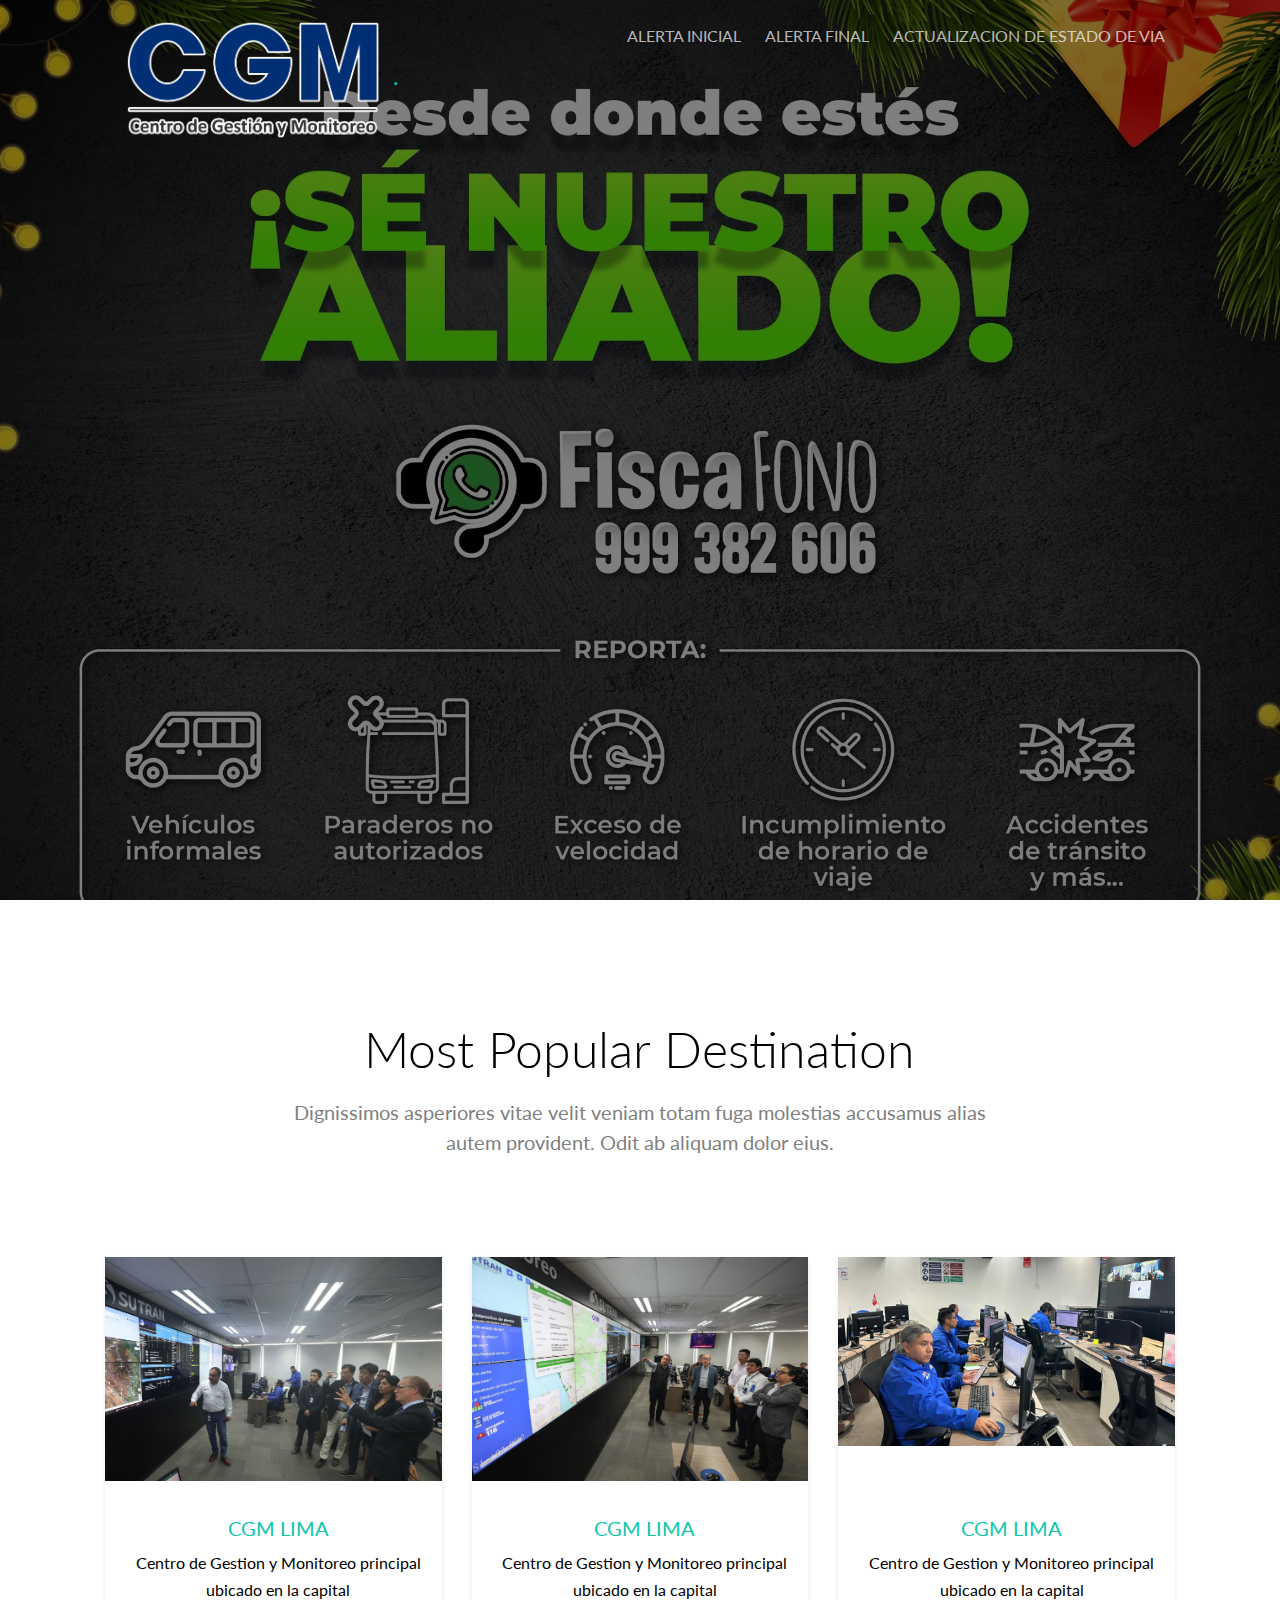
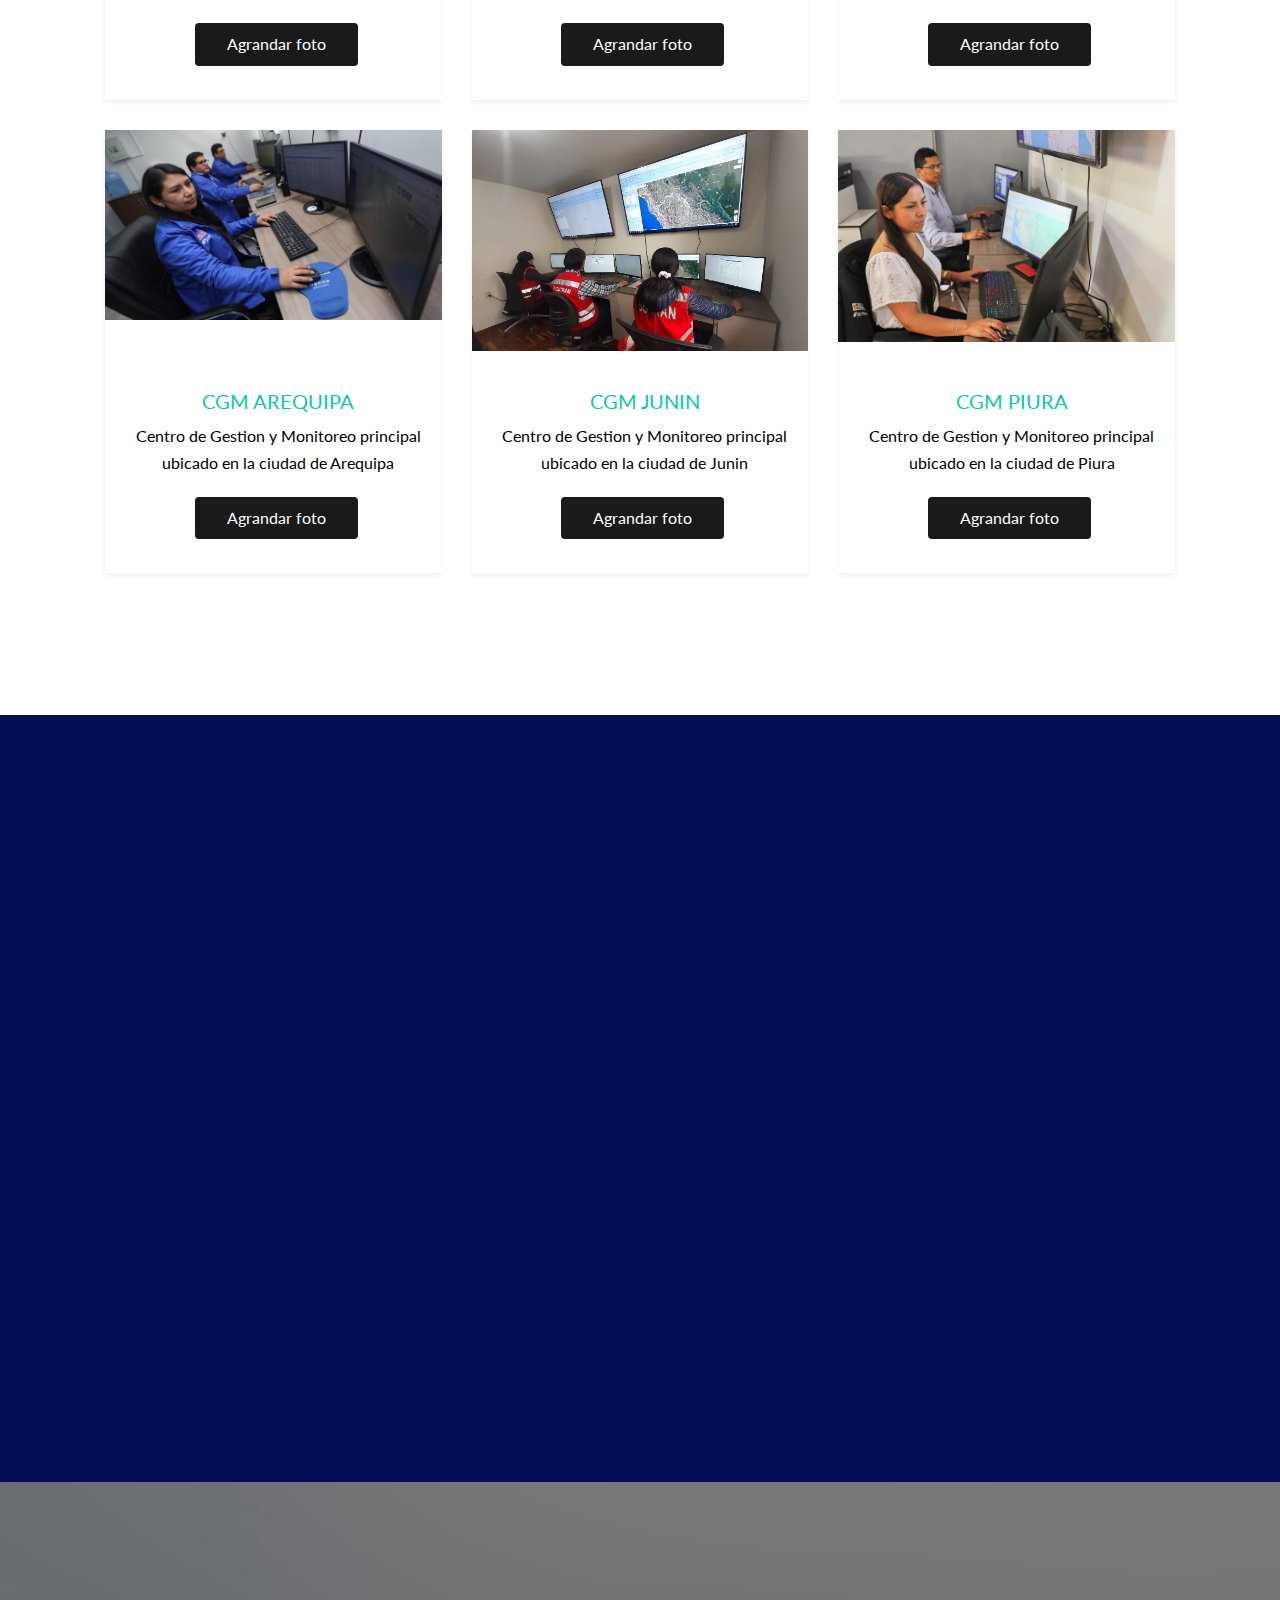
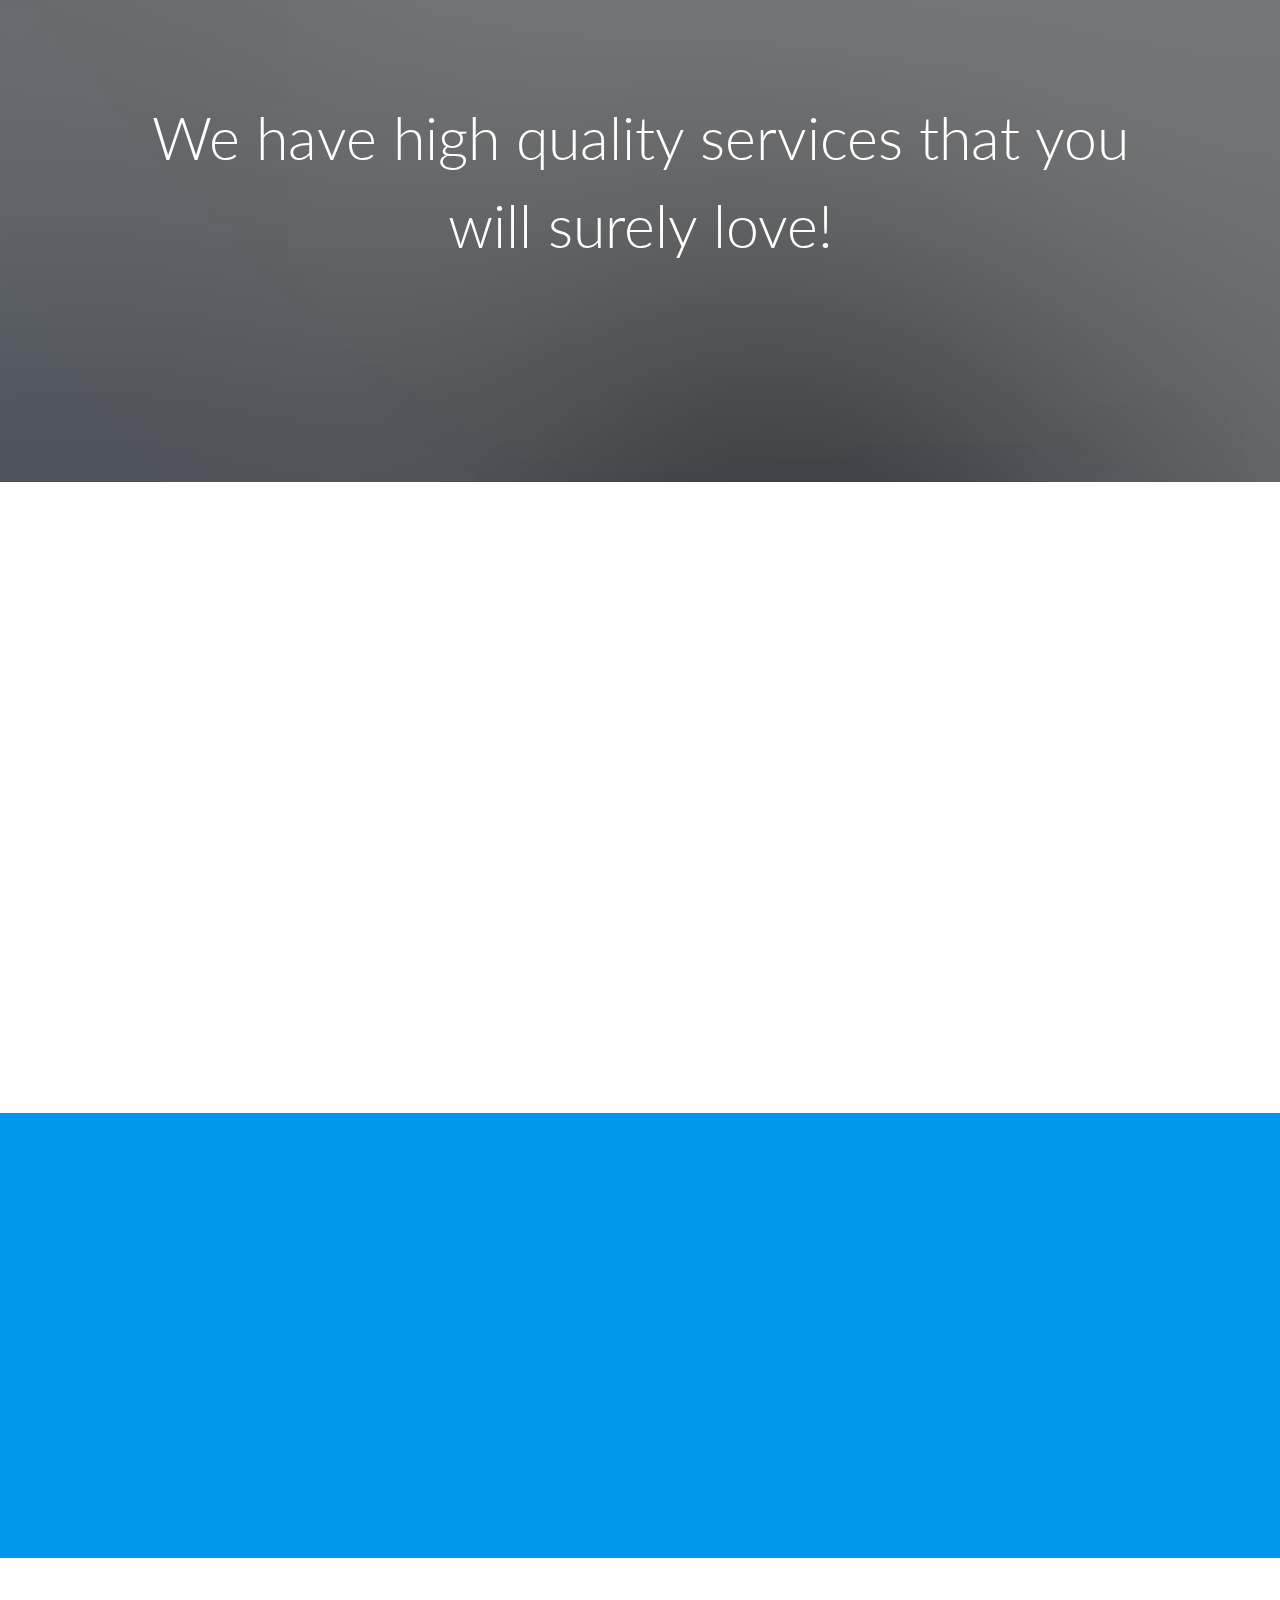
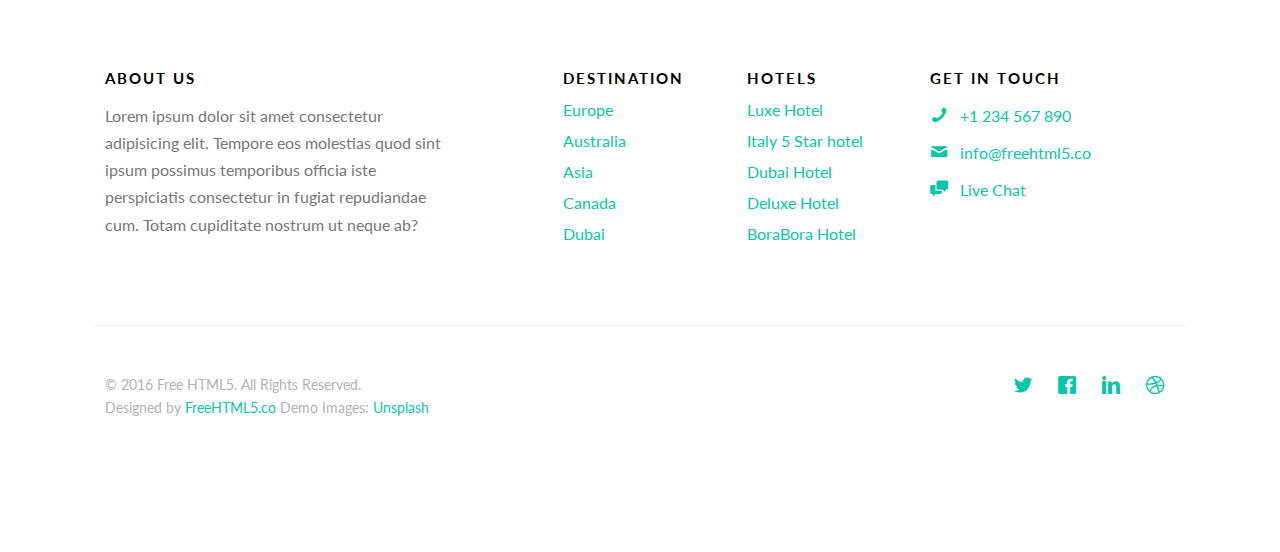
<file: index.html>
<!DOCTYPE HTML>
<!--
	Traveler by freehtml5.co
	Twitter: http://twitter.com/fh5co
	URL: http://freehtml5.co
-->
<html>
	<head>
	<meta charset="utf-8">
	<meta http-equiv="X-UA-Compatible" content="IE=edge">
	<title>CGM &mdash; Centro de Gestion y Monitoreo</title>
	<meta name="viewport" content="width=device-width, initial-scale=1">
	<meta name="description" content="Free HTML5 Website Template by FreeHTML5.co" />
	<meta name="keywords" content="free website templates, free html5, free template, free bootstrap, free website template, html5, css3, mobile first, responsive" />
	<meta name="author" content="FreeHTML5.co" />

  	<!-- Facebook and Twitter integration -->
	<meta property="og:title" content=""/>
	<meta property="og:image" content=""/>
	<meta property="og:url" content=""/>
	<meta property="og:site_name" content=""/>
	<meta property="og:description" content=""/>
	<meta name="twitter:title" content="" />
	<meta name="twitter:image" content="" />
	<meta name="twitter:url" content="" />
	<meta name="twitter:card" content="" />

	<link href="https://fonts.googleapis.com/css?family=Lato:300,400,700" rel="stylesheet">
	
	<!-- Animate.css -->
	<link rel="stylesheet" href="css/animate.css">
	<!-- Icomoon Icon Fonts-->
	<link rel="stylesheet" href="css/icomoon.css">
	<!-- Themify Icons-->
	<link rel="stylesheet" href="css/themify-icons.css">
	<!-- Bootstrap  -->
	<link rel="stylesheet" href="css/bootstrap.css">

	<!-- Magnific Popup -->
	<link rel="stylesheet" href="css/magnific-popup.css">

	<!-- Magnific Popup -->
	<link rel="stylesheet" href="css/bootstrap-datepicker.min.css">

	<!-- Owl Carousel  -->
	<link rel="stylesheet" href="css/owl.carousel.min.css">
	<link rel="stylesheet" href="css/owl.theme.default.min.css">

	<!-- Theme style  -->
	<link rel="stylesheet" href="css/style.css">

	<!-- Modernizr JS -->
	<script src="js/modernizr-2.6.2.min.js"></script>
	<!-- FOR IE9 below -->
	<!--[if lt IE 9]>
	<script src="js/respond.min.js"></script>
	<![endif]-->

	</head>
	<body>
		
	<div class="gtco-loader"></div>
	
	<div id="page">

	
	<!-- <div class="page-inner"> -->
	<nav class="gtco-nav" role="navigation">
		<div class="gtco-container">
			
			<div class="row">
				<div class="col-sm-4 col-xs-12">
					<div id="gtco-logo"><a href="index.html"><img src="images/CGM.svg" width:"120px" height="120px"><em>.</em></a></div>
				</div>
				<div class="col-xs-8 text-right menu-1">
					<ul>
						<li><a href="alertainicial.html">ALERTA INICIAL</a></li>
						<li><a href="alertafinal.html">ALERTA FINAL</a></li>
						<li><a href="alertadevias.html">ACTUALIZACION DE ESTADO DE VIA</a></li>
					</ul>	
				</div>
			</div>
			
		</div>
	</nav>
	
	<header id="gtco-header" class="gtco-cover gtco-cover-md" role="banner" style="background-image: url(images/icgm6.jpg)">
		<div class="overlay"></div>
		<div class="gtco-container">
			<div class="row">
				<div class="col-md-12 col-md-offset-0 text-left">
					

					<div class="row row-mt-15em">
						<div class="col-md-7 mt-text animate-box" data-animate-effect="fadeInUp">
							<h1>Necesitas una ayuda con los formatos?</h1>	
						</div>
					</div>
				</div>
			</div>
		</div>
	</header>
	
	<div class="gtco-section">
		<div class="gtco-container">
			<div class="row">
				<div class="col-md-8 col-md-offset-2 text-center gtco-heading">
					<h2>Most Popular Destination</h2>
					<p>Dignissimos asperiores vitae velit veniam totam fuga molestias accusamus alias autem provident. Odit ab aliquam dolor eius.</p>
				</div>
			</div>
			<div class="row">

				<div class="col-lg-4 col-md-4 col-sm-6">
					<a href="images/cgm1.jpg" class="fh5co-card-item image-popup">
						<figure>
							<div class="overlay"><i class="ti-plus"></i></div>
							<img src="images/cgm1.jpg" alt="Image" class="img-responsive">
						</figure>
						<div class="fh5co-text">
							<h2>CGM LIMA</h2>
							<p>Centro de Gestion y Monitoreo principal ubicado en la capital</p>
							<p><span class="btn btn-primary">Agrandar foto</span></p>
						</div>
					</a>
				</div>
				<div class="col-lg-4 col-md-4 col-sm-6">
					<a href="images/cgm2.jpg" class="fh5co-card-item image-popup">
						<figure>
							<div class="overlay"><i class="ti-plus"></i></div>
							<img src="images/cgm2.jpg" alt="Image" class="img-responsive">
						</figure>
						<div class="fh5co-text">
							<h2>CGM LIMA</h2>
							<p>Centro de Gestion y Monitoreo principal ubicado en la capital</p>
							<p><span class="btn btn-primary">Agrandar foto</span></p>
						</div>
					</a>
				</div>
				<div class="col-lg-4 col-md-4 col-sm-6">
					<a href="images/cgm3.jpg" class="fh5co-card-item image-popup">
						<figure>
							<div class="overlay"><i class="ti-plus"></i></div>
							<img src="images/cgm3.jpg" alt="Image" class="img-responsive">
						</figure>
						<div class="fh5co-text">
							<h2>CGM LIMA</h2>
							<p>Centro de Gestion y Monitoreo principal ubicado en la capital</p>
							<p><span class="btn btn-primary">Agrandar foto</span></p>
						</div>
					</a>
				</div>


				<div class="col-lg-4 col-md-4 col-sm-6">
					<a href="images/cgmaqp.jpg" class="fh5co-card-item image-popup">
						<figure>
							<div class="overlay"><i class="ti-plus"></i></div>
							<img src="images/cgmaqp.jpg" alt="Image" class="img-responsive">
						</figure>
						<div class="fh5co-text">
							<h2>CGM AREQUIPA</h2>
							<p>Centro de Gestion y Monitoreo principal ubicado en la ciudad de Arequipa</p>
							<p><span class="btn btn-primary">Agrandar foto</span></p>
						</div>
					</a>
				</div>

				<div class="col-lg-4 col-md-4 col-sm-6">
					<a href="images/cgmjunin.jfif" class="fh5co-card-item image-popup">
						<figure>
							<div class="overlay"><i class="ti-plus"></i></div>
							<img src="images/cgmjunin.jfif" alt="Image" class="img-responsive">
						</figure>
						<div class="fh5co-text">
							<h2>CGM JUNIN</h2>
							<p>Centro de Gestion y Monitoreo principal ubicado en la ciudad de Junin</p>
							<p><span class="btn btn-primary">Agrandar foto</span></p>
						</div>
					</a>
				</div>

				<div class="col-lg-4 col-md-4 col-sm-6">
					<a href="images/cgmpiura.jpeg" class="fh5co-card-item image-popup">
						<figure>
							<div class="overlay"><i class="ti-plus"></i></div>
							<img src="images/cgmpiura.jpeg" alt="Image" class="img-responsive">
						</figure>
						<div class="fh5co-text">
							<h2>CGM PIURA</h2>
							<p>Centro de Gestion y Monitoreo principal ubicado en la ciudad de Piura</p>
							<p><span class="btn btn-primary">Agrandar foto</span></p>
						</div>
					</a>
				</div>

			</div>
		</div>
	</div>
	
	<div id="gtco-features">
		<div class="gtco-container">
			<div class="row">
				<div class="col-md-8 col-md-offset-2 text-center gtco-heading animate-box">
					<h2>SOBRE LA WEB</h2>
					<p>A continuacion te presentamos lo que encontraras en esta WEB</p>
				</div>
			</div>
			<div class="row">
				<div class="col-md-4 col-sm-6">
					<div class="feature-center animate-box" data-animate-effect="fadeIn">
						<span class="icon">
							<i>1</i>
						</span>
						<h3>Formatos</h3>
						<p>Aqui encontraras una forma mas sencilla de hacer tus alertas y reportes.</p>
					</div>
				</div>
				<div class="col-md-4 col-sm-6">
					<div class="feature-center animate-box" data-animate-effect="fadeIn">
						<span class="icon">
							<i>2</i>
						</span>
						<h3>Enlaces de interes</h3>
						<p>Aqui tendras una lista importante de enlaces que te ayudaran a desempeñar mejor tus actividades.</p>
					</div>
				</div>
				<div class="col-md-4 col-sm-6">
					<div class="feature-center animate-box" data-animate-effect="fadeIn">
						<span class="icon">
							<i>3</i>
						</span>
						<h3>Informacion</h3>
						<p>Podras encontrar mas informacion sobre nuestras actividades.</p>
					</div>
				</div>
				

			</div>
		</div>
	</div>


	<div class="gtco-cover gtco-cover-sm" style="background-image: url(images/img_bg_1.jpg)"  data-stellar-background-ratio="0.5">
		<div class="overlay"></div>
		<div class="gtco-container text-center">
			<div class="display-t">
				<div class="display-tc">
					<h1>We have high quality services that you will surely love!</h1>
				</div>	
			</div>
		</div>
	</div>

	<div id="gtco-counter" class="gtco-section">
		<div class="gtco-container">

			<div class="row">
				<div class="col-md-8 col-md-offset-2 text-center gtco-heading animate-box">
					<h2>Our Success</h2>
					<p>Dignissimos asperiores vitae velit veniam totam fuga molestias accusamus alias autem provident. Odit ab aliquam dolor eius.</p>
				</div>
			</div>

			<div class="row">
				
				<div class="col-md-3 col-sm-6 animate-box" data-animate-effect="fadeInUp">
					<div class="feature-center">
						<span class="counter js-counter" data-from="0" data-to="196" data-speed="5000" data-refresh-interval="50">1</span>
						<span class="counter-label">Destination</span>

					</div>
				</div>
				<div class="col-md-3 col-sm-6 animate-box" data-animate-effect="fadeInUp">
					<div class="feature-center">
						<span class="counter js-counter" data-from="0" data-to="97" data-speed="5000" data-refresh-interval="50">1</span>
						<span class="counter-label">Hotels</span>
					</div>
				</div>
				<div class="col-md-3 col-sm-6 animate-box" data-animate-effect="fadeInUp">
					<div class="feature-center">
						<span class="counter js-counter" data-from="0" data-to="12402" data-speed="5000" data-refresh-interval="50">1</span>
						<span class="counter-label">Travelers</span>
					</div>
				</div>
				<div class="col-md-3 col-sm-6 animate-box" data-animate-effect="fadeInUp">
					<div class="feature-center">
						<span class="counter js-counter" data-from="0" data-to="12202" data-speed="5000" data-refresh-interval="50">1</span>
						<span class="counter-label">Happy Customer</span>

					</div>
				</div>
					
			</div>
		</div>
	</div>

	

	<div id="gtco-subscribe">
		<div class="gtco-container">
			<div class="row animate-box">
				<div class="col-md-8 col-md-offset-2 text-center gtco-heading">
					<h2>Subscribe</h2>
					<p>Be the first to know about the new templates.</p>
				</div>
			</div>
			<div class="row animate-box">
				<div class="col-md-8 col-md-offset-2">
					<form class="form-inline">
						<div class="col-md-6 col-sm-6">
							<div class="form-group">
								<label for="email" class="sr-only">Email</label>
								<input type="email" class="form-control" id="email" placeholder="Your Email">
							</div>
						</div>
						<div class="col-md-6 col-sm-6">
							<button type="submit" class="btn btn-default btn-block">Subscribe</button>
						</div>
					</form>
				</div>
			</div>
		</div>
	</div>

	<footer id="gtco-footer" role="contentinfo">
		<div class="gtco-container">
			<div class="row row-p	b-md">

				<div class="col-md-4">
					<div class="gtco-widget">
						<h3>About Us</h3>
						<p>Lorem ipsum dolor sit amet consectetur adipisicing elit. Tempore eos molestias quod sint ipsum possimus temporibus officia iste perspiciatis consectetur in fugiat repudiandae cum. Totam cupiditate nostrum ut neque ab?</p>
					</div>
				</div>

				<div class="col-md-2 col-md-push-1">
					<div class="gtco-widget">
						<h3>Destination</h3>
						<ul class="gtco-footer-links">
							<li><a href="#">Europe</a></li>
							<li><a href="#">Australia</a></li>
							<li><a href="#">Asia</a></li>
							<li><a href="#">Canada</a></li>
							<li><a href="#">Dubai</a></li>
						</ul>
					</div>
				</div>

				<div class="col-md-2 col-md-push-1">
					<div class="gtco-widget">
						<h3>Hotels</h3>
						<ul class="gtco-footer-links">
							<li><a href="#">Luxe Hotel</a></li>
							<li><a href="#">Italy 5 Star hotel</a></li>
							<li><a href="#">Dubai Hotel</a></li>
							<li><a href="#">Deluxe Hotel</a></li>
							<li><a href="#">BoraBora Hotel</a></li>
						</ul>
					</div>
				</div>

				<div class="col-md-3 col-md-push-1">
					<div class="gtco-widget">
						<h3>Get In Touch</h3>
						<ul class="gtco-quick-contact">
							<li><a href="#"><i class="icon-phone"></i> +1 234 567 890</a></li>
							<li><a href="#"><i class="icon-mail2"></i> info@freehtml5.co</a></li>
							<li><a href="#"><i class="icon-chat"></i> Live Chat</a></li>
						</ul>
					</div>
				</div>

			</div>

			<div class="row copyright">
				<div class="col-md-12">
					<p class="pull-left">
						<small class="block">&copy; 2016 Free HTML5. All Rights Reserved.</small> 
						<small class="block">Designed by <a href="https://freehtml5.co/" target="_blank">FreeHTML5.co</a> Demo Images: <a href="http://unsplash.com/" target="_blank">Unsplash</a></small>
					</p>
					<p class="pull-right">
						<ul class="gtco-social-icons pull-right">
							<li><a href="#"><i class="icon-twitter"></i></a></li>
							<li><a href="#"><i class="icon-facebook"></i></a></li>
							<li><a href="#"><i class="icon-linkedin"></i></a></li>
							<li><a href="#"><i class="icon-dribbble"></i></a></li>
						</ul>
					</p>
				</div>
			</div>

		</div>
	</footer>
	<!-- </div> -->

	</div>

	<div class="gototop js-top">
		<a href="#" class="js-gotop"><i class="icon-arrow-up"></i></a>
	</div>
	
	<!-- jQuery -->
	<script src="js/jquery.min.js"></script>
	<!-- jQuery Easing -->
	<script src="js/jquery.easing.1.3.js"></script>
	<!-- Bootstrap -->
	<script src="js/bootstrap.min.js"></script>
	<!-- Waypoints -->
	<script src="js/jquery.waypoints.min.js"></script>
	<!-- Carousel -->
	<script src="js/owl.carousel.min.js"></script>
	<!-- countTo -->
	<script src="js/jquery.countTo.js"></script>

	<!-- Stellar Parallax -->
	<script src="js/jquery.stellar.min.js"></script>

	<!-- Magnific Popup -->
	<script src="js/jquery.magnific-popup.min.js"></script>
	<script src="js/magnific-popup-options.js"></script>
	
	<!-- Datepicker -->
	<script src="js/bootstrap-datepicker.min.js"></script>
	

	<!-- Main -->
	<script src="js/main.js"></script>

	</body>
</html>
</file>
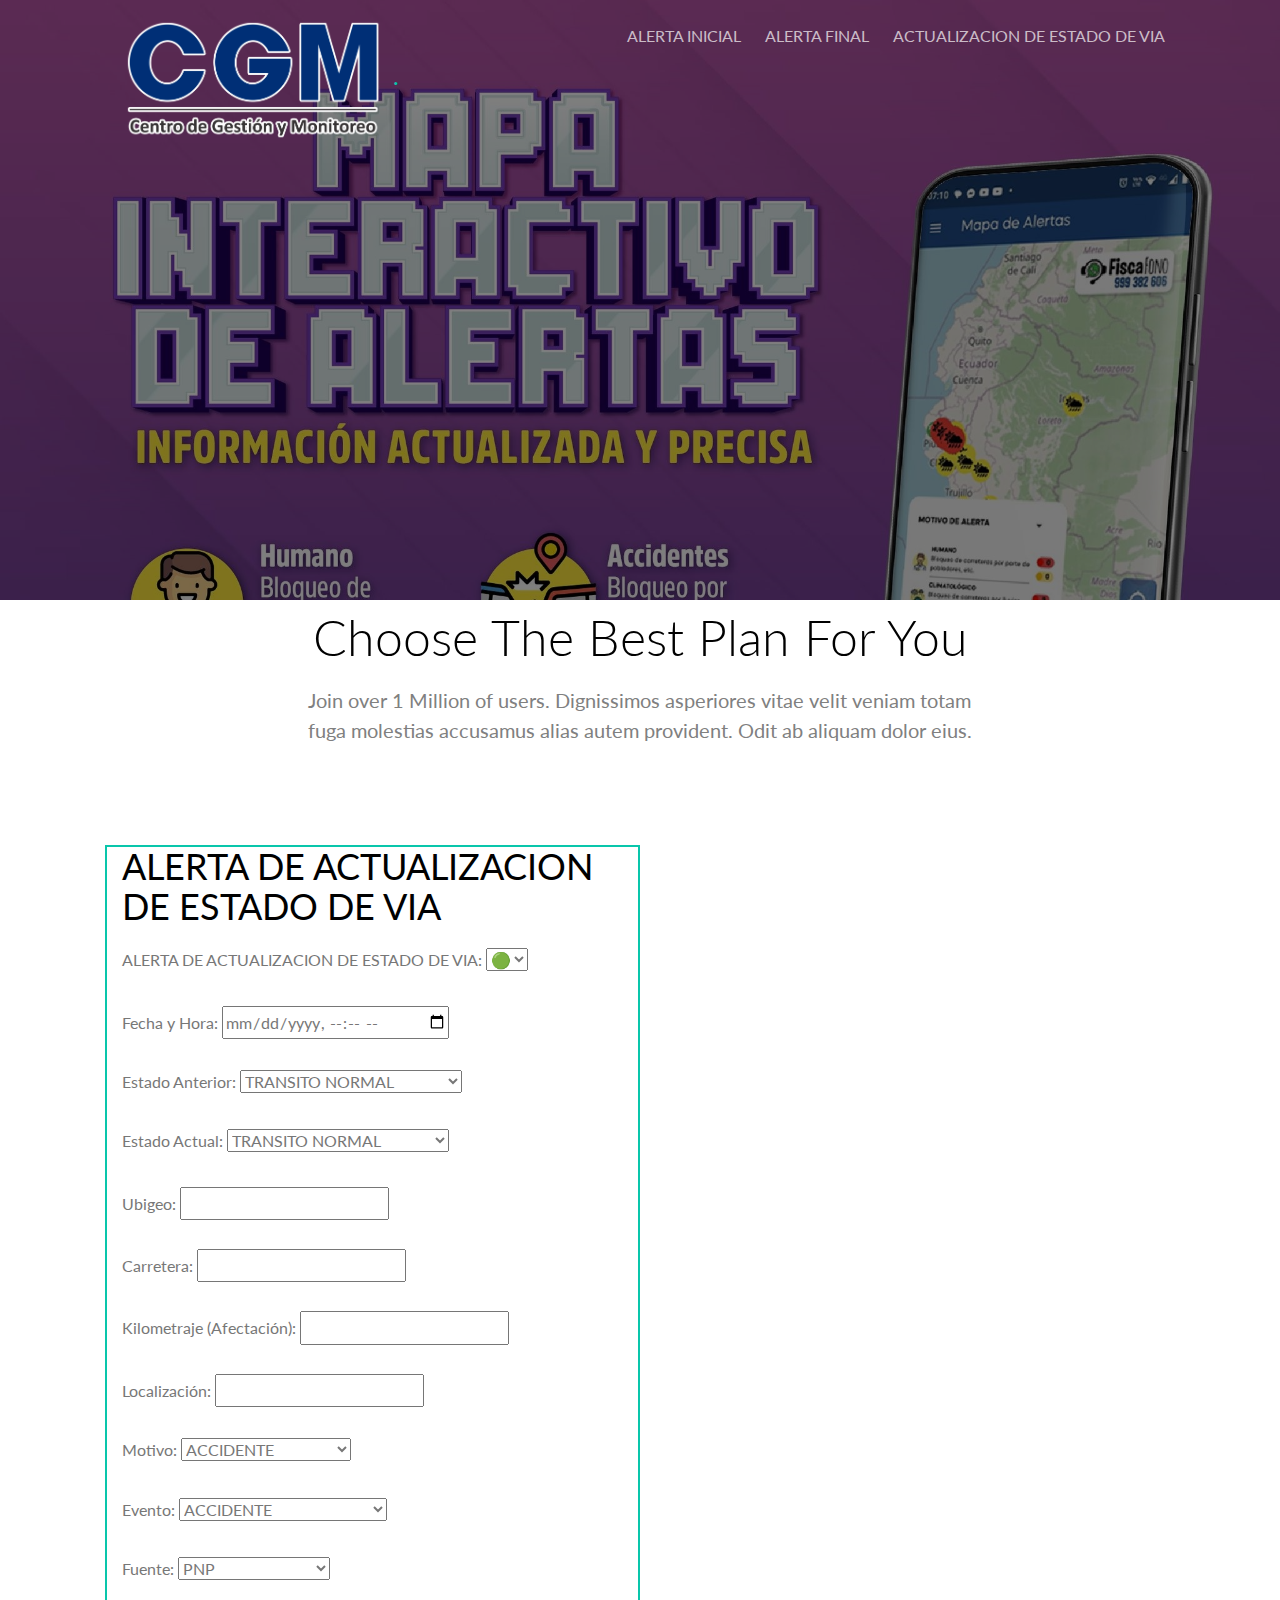
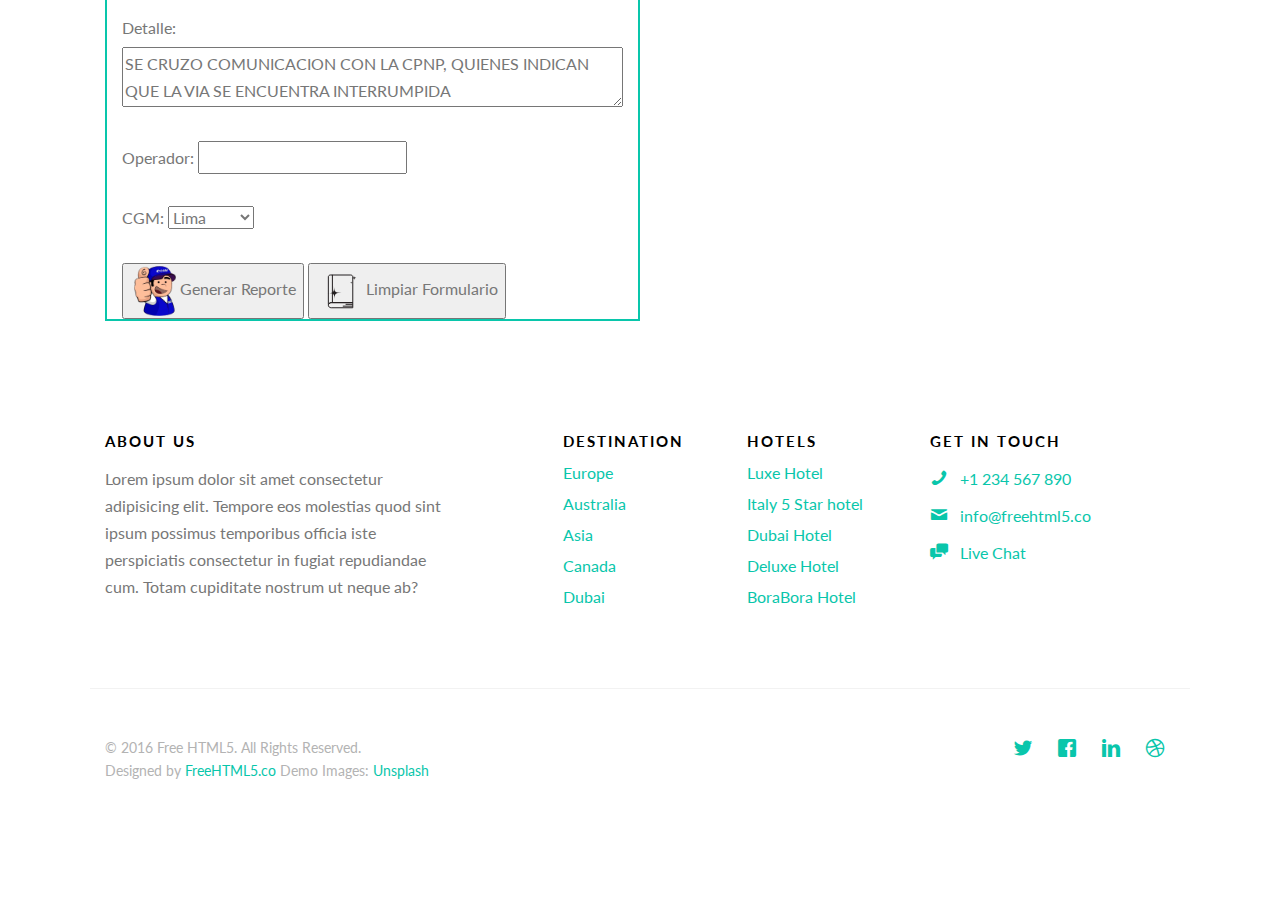
<file: alertadevias.html>
<!DOCTYPE HTML>
<!--
	Traveler by freehtml5.co
	Twitter: http://twitter.com/fh5co
	URL: http://freehtml5.co
-->
<html>
	<head>
	<meta charset="utf-8">
	<meta http-equiv="X-UA-Compatible" content="IE=edge">
	<title>Traveler &mdash; Free Website Template, Free HTML5 Template by FreeHTML5.co</title>
	<meta name="viewport" content="width=device-width, initial-scale=1">
	<meta name="description" content="Free HTML5 Website Template by FreeHTML5.co" />
	<meta name="keywords" content="free website templates, free html5, free template, free bootstrap, free website template, html5, css3, mobile first, responsive" />
	<meta name="author" content="FreeHTML5.co" />

  	<!-- Facebook and Twitter integration -->
	<meta property="og:title" content=""/>
	<meta property="og:image" content=""/>
	<meta property="og:url" content=""/>
	<meta property="og:site_name" content=""/>
	<meta property="og:description" content=""/>
	<meta name="twitter:title" content="" />
	<meta name="twitter:image" content="" />
	<meta name="twitter:url" content="" />
	<meta name="twitter:card" content="" />

	<link href="https://fonts.googleapis.com/css?family=Lato:300,400,700" rel="stylesheet">
	
	<!-- Animate.css -->
	<link rel="stylesheet" href="css/animate.css">
	<!-- Icomoon Icon Fonts-->
	<link rel="stylesheet" href="css/icomoon.css">
	<!-- Themify Icons-->
	<link rel="stylesheet" href="css/themify-icons.css">
	<!-- Bootstrap  -->
	<link rel="stylesheet" href="css/bootstrap.css">

	<!-- Magnific Popup -->
	<link rel="stylesheet" href="css/magnific-popup.css">

	<!-- Magnific Popup -->
	<link rel="stylesheet" href="css/bootstrap-datepicker.min.css">

	<!-- Owl Carousel  -->
	<link rel="stylesheet" href="css/owl.carousel.min.css">
	<link rel="stylesheet" href="css/owl.theme.default.min.css">

	<!-- Theme style  -->
	<link rel="stylesheet" href="css/style.css">

	<!-- Modernizr JS -->
	<script src="js/modernizr-2.6.2.min.js"></script>
	<!-- FOR IE9 below -->
	<!--[if lt IE 9]>
	<script src="js/respond.min.js"></script>
	<![endif]-->
    <script defer src="js/script3.js"></script>
	</head>
	<body>
		
	<div class="gtco-loader"></div>
	
	<div id="page">

	
	<!-- <div class="page-inner"> -->
	<nav class="gtco-nav" role="navigation">
		<div class="gtco-container">			
			<div class="row">
				<div class="col-sm-4 col-xs-12">
					<div id="gtco-logo"><a href="index.html"><img src="images/CGM.svg" width:"120px" height="120px"><em>.</em></a></div>
				</div>
				<div class="col-xs-8 text-right menu-1">
					<ul>
						<li><a href="alertainicial.html">ALERTA INICIAL</a></li>
						<li><a href="alertafinal.html">ALERTA FINAL</a></li>
						<li><a href="alertadevias.html">ACTUALIZACION DE ESTADO DE VIA</a></li>
					</ul>	
				</div>
			</div>
			
		</div>
	</nav>
	
	<header id="gtco-header" class="gtco-cover gtco-cover-sm" role="banner" style="background-image: url(images/icgm4.jpg)">
		<div class="overlay"></div>
		<div class="gtco-container">
			<div class="row">
				<div class="col-md-12 col-md-offset-0 text-center">
					<div class="row row-mt-15em">

						<div class="col-md-12 mt-text animate-box" data-animate-effect="fadeInUp">
							<h1>Plans for Everyone</h1>	
						</div>
						
					</div>
					
				</div>
			</div>
		</div>
	</header>
	
	

		<div class="gtco-container">
			<div class="row">
				<div class="col-md-8 col-md-offset-2 text-center gtco-heading">
					<h2>Choose The Best Plan For You</h2>
					<p>Join over 1 Million of users. Dignissimos asperiores vitae velit veniam totam fuga molestias accusamus alias autem provident. Odit ab aliquam dolor eius.</p>
				</div>
			</div>

					<div class="col-md-6 animate-box2">
						<h1>ALERTA DE ACTUALIZACION DE ESTADO DE VIA</h1>
						<form id="simpleForm">
			
							<label for="color">ALERTA DE ACTUALIZACION DE ESTADO DE VIA:</label>
							<select class="input" id="color" name="color" required>
								<option value="🟢">🟢</option>
								<option value="🟡">🟡</option>
								<option value="🔴">🔴</option>
							</select><br><br>
			
							<label for="fechaHora">Fecha y Hora:</label>
							<input class="input" type="datetime-local" id="fechaHora" name="fechaHora" required><br><br>
							
							<label for="estadoAnterior">Estado Anterior:</label>
							<select class="input" id="estadoAnterior" name="estadoAnterior" required>
								<option value="TRANSITO NORMAL">TRANSITO NORMAL</option>
								<option value="TRANSITO RESTRINGIDO">TRANSITO RESTRINGIDO</option>
								<option value="TRANSITO INTERRUMPIDO">TRANSITO INTERRUMPIDO</option>
							</select><br><br>
							
							<label for="estadoActual">Estado Actual:</label>
							<select class="input" id="estadoActual" name="estadoActual" required>
								<option value="TRANSITO NORMAL">TRANSITO NORMAL</option>
								<option value="TRANSITO RESTRINGIDO">TRANSITO RESTRINGIDO</option>
								<option value="TRANSITO INTERRUMPIDO">TRANSITO INTERRUMPIDO</option>
							</select><br><br>                
			
							<label for="ubigeo">Ubigeo:</label>
							<input class="input" type="text" id="ubigeo" name="ubigeo" required><br><br>
							
							<label for="carretera">Carretera:</label>
							<input class="input" type="text" id="carretera" name="carretera" required><br><br>
			
							<label for="kilometraje">Kilometraje (Afectación):</label>
							<input class="input" type="text" id="kilometraje" name="kilometraje" required><br><br>
							
							<label for="localizacion">Localización:</label>
							<input class="input" type="text" id="localizacion" name="localizacion" required><br><br>
							
							<label for="motivo">Motivo:</label>
							<select class="input" id="motivo" name="motivo" required>
								<option value="ACCIDENTE">ACCIDENTE</option>
								<option value="HUMANO">HUMANO</option>
								<option value="CLIMATOLOGICO">CLIMATOLOGICO</option>
								<option value="INFRAESTRUCTURA">INFRAESTRUCTURA</option>
							</select><br><br>
			
							<label for="evento">Evento:</label>
							<select class="input" id="evento" name="evento" required>
								<option value="ACCIDENTE">ACCIDENTE</option>
								<option value="PROTESTAS">PROTESTAS</option>
								<option value="DERRUMBES">DERRUMBES</option>
								<option value="HABILITACION DE LA VIA">HABILITACION DE LA VIA</option>
							</select><br><br>
			
							<label for="fuente">Fuente:</label>
							<select class="input" id="fuente" name="fuente" required>
								<option value="PNP">PNP</option>
								<option value="CONCESIONARIA">CONCESIONARIA</option>
								<option value="OTROS">OTROS</option>
							</select><br><br>
			
							<label for="detalle">Detalle:</label>
							<textarea id="detalle" name="detalle" rows="2" required>SE CRUZO COMUNICACION CON LA CPNP, QUIENES INDICAN QUE LA VIA SE ENCUENTRA INTERRUMPIDA</textarea><br><br>                
							
							<label for="operador">Operador:</label>
							<input class="input" type="text" id="operador" name="operador" required><br><br>
			
							<label for="cgm">CGM:</label>
							<select class="input" id="cgm" name="cgm" required>
								<option value="">Lima</option>
								<option value=" - Arequipa">Arequipa</option>
								<option value=" - Junin">Junin</option>
								<option value=" - Piura">Piura</option>
							</select><br><br>
			
							<!-- Botones para generar reporte, limpiar formulario y copiar contenido -->
							<div class="button-container">
								<button class="button2" type="button" onclick="generarSimpleReporte()"><img src="img/generar.png" width:"50px" height="50px">Generar Reporte</button>
								<button class="button2" type="button" onclick="limpiarSimpleFormulario()"><img src="img/limpiar.svg" width:"50px" height="50px">Limpiar Formulario</button>
							</div>
						</form>
					</div>
		</div>
				<div class="col-md-6 animate-box">
					<h1>Resultado Generado</h1>
					<pre id="simpleResultado"></pre>
					<button type="button" onclick="copiarSimpleContenido()">Copiar Contenido</button>
				</div>

	<footer id="gtco-footer" role="contentinfo">
		<div class="gtco-container">
			<div class="row row-p	b-md">

				<div class="col-md-4">
					<div class="gtco-widget">
						<h3>About Us</h3>
						<p>Lorem ipsum dolor sit amet consectetur adipisicing elit. Tempore eos molestias quod sint ipsum possimus temporibus officia iste perspiciatis consectetur in fugiat repudiandae cum. Totam cupiditate nostrum ut neque ab?</p>
					</div>
				</div>

				<div class="col-md-2 col-md-push-1">
					<div class="gtco-widget">
						<h3>Destination</h3>
						<ul class="gtco-footer-links">
							<li><a href="#">Europe</a></li>
							<li><a href="#">Australia</a></li>
							<li><a href="#">Asia</a></li>
							<li><a href="#">Canada</a></li>
							<li><a href="#">Dubai</a></li>
						</ul>
					</div>
				</div>

				<div class="col-md-2 col-md-push-1">
					<div class="gtco-widget">
						<h3>Hotels</h3>
						<ul class="gtco-footer-links">
							<li><a href="#">Luxe Hotel</a></li>
							<li><a href="#">Italy 5 Star hotel</a></li>
							<li><a href="#">Dubai Hotel</a></li>
							<li><a href="#">Deluxe Hotel</a></li>
							<li><a href="#">BoraBora Hotel</a></li>
						</ul>
					</div>
				</div>

				<div class="col-md-3 col-md-push-1">
					<div class="gtco-widget">
						<h3>Get In Touch</h3>
						<ul class="gtco-quick-contact">
							<li><a href="#"><i class="icon-phone"></i> +1 234 567 890</a></li>
							<li><a href="#"><i class="icon-mail2"></i> info@freehtml5.co</a></li>
							<li><a href="#"><i class="icon-chat"></i> Live Chat</a></li>
						</ul>
					</div>
				</div>

			</div>

			<div class="row copyright">
				<div class="col-md-12">
					<p class="pull-left">
						<small class="block">&copy; 2016 Free HTML5. All Rights Reserved.</small> 
						<small class="block">Designed by <a href="https://freehtml5.co/" target="_blank">FreeHTML5.co</a> Demo Images: <a href="http://unsplash.com/" target="_blank">Unsplash</a></small>
					</p>
					<p class="pull-right">
						<ul class="gtco-social-icons pull-right">
							<li><a href="#"><i class="icon-twitter"></i></a></li>
							<li><a href="#"><i class="icon-facebook"></i></a></li>
							<li><a href="#"><i class="icon-linkedin"></i></a></li>
							<li><a href="#"><i class="icon-dribbble"></i></a></li>
						</ul>
					</p>
				</div>
			</div>

		</div>
	</footer>
	<!-- </div> -->

	</div>

	<div class="gototop js-top">
		<a href="#" class="js-gotop"><i class="icon-arrow-up"></i></a>
	</div>
	
	<!-- jQuery -->
	<script src="js/jquery.min.js"></script>
	<!-- jQuery Easing -->
	<script src="js/jquery.easing.1.3.js"></script>
	<!-- Bootstrap -->
	<script src="js/bootstrap.min.js"></script>
	<!-- Waypoints -->
	<script src="js/jquery.waypoints.min.js"></script>
	<!-- Carousel -->
	<script src="js/owl.carousel.min.js"></script>
	<!-- countTo -->
	<script src="js/jquery.countTo.js"></script>

	<!-- Stellar Parallax -->
	<script src="js/jquery.stellar.min.js"></script>

	<!-- Magnific Popup -->
	<script src="js/jquery.magnific-popup.min.js"></script>
	<script src="js/magnific-popup-options.js"></script>
	
	<!-- Datepicker -->
	<script src="js/bootstrap-datepicker.min.js"></script>
	

	<!-- Main -->
	<script src="js/main.js"></script>

	</body>
</html>
</file>
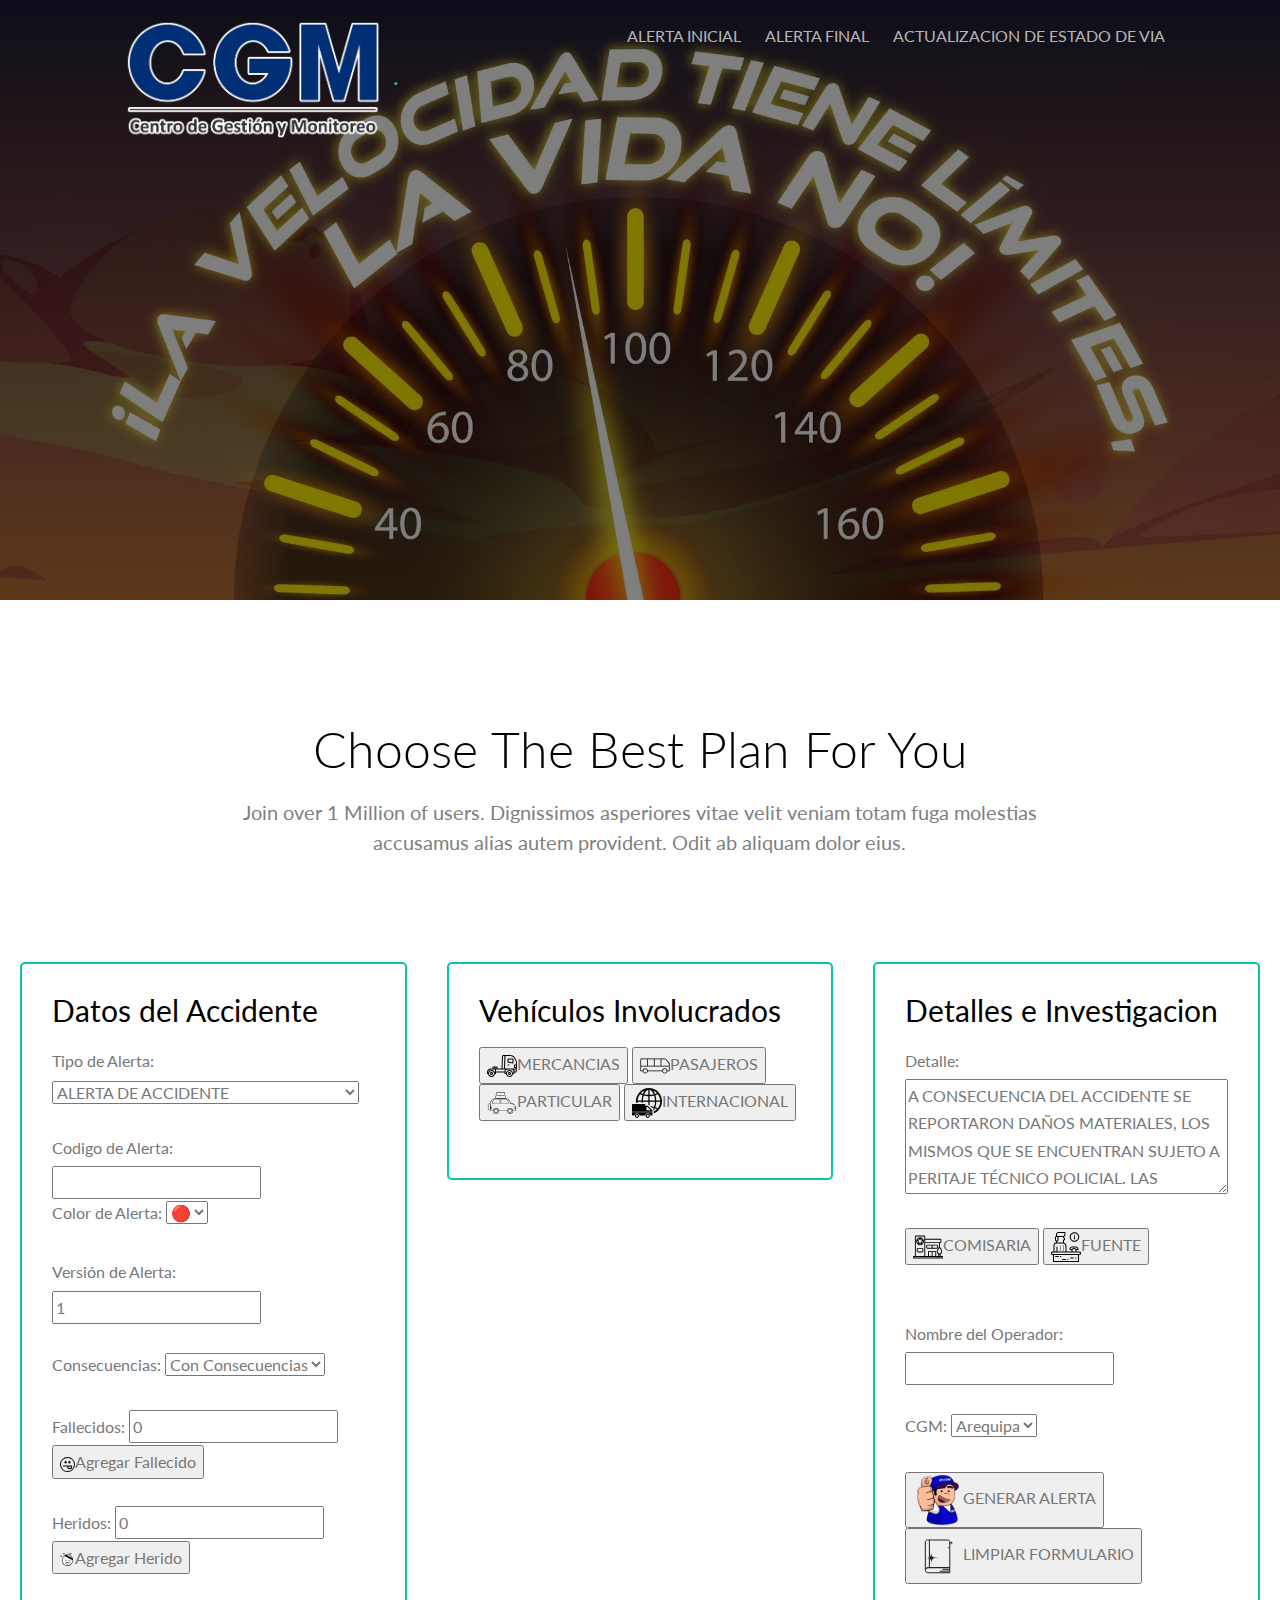
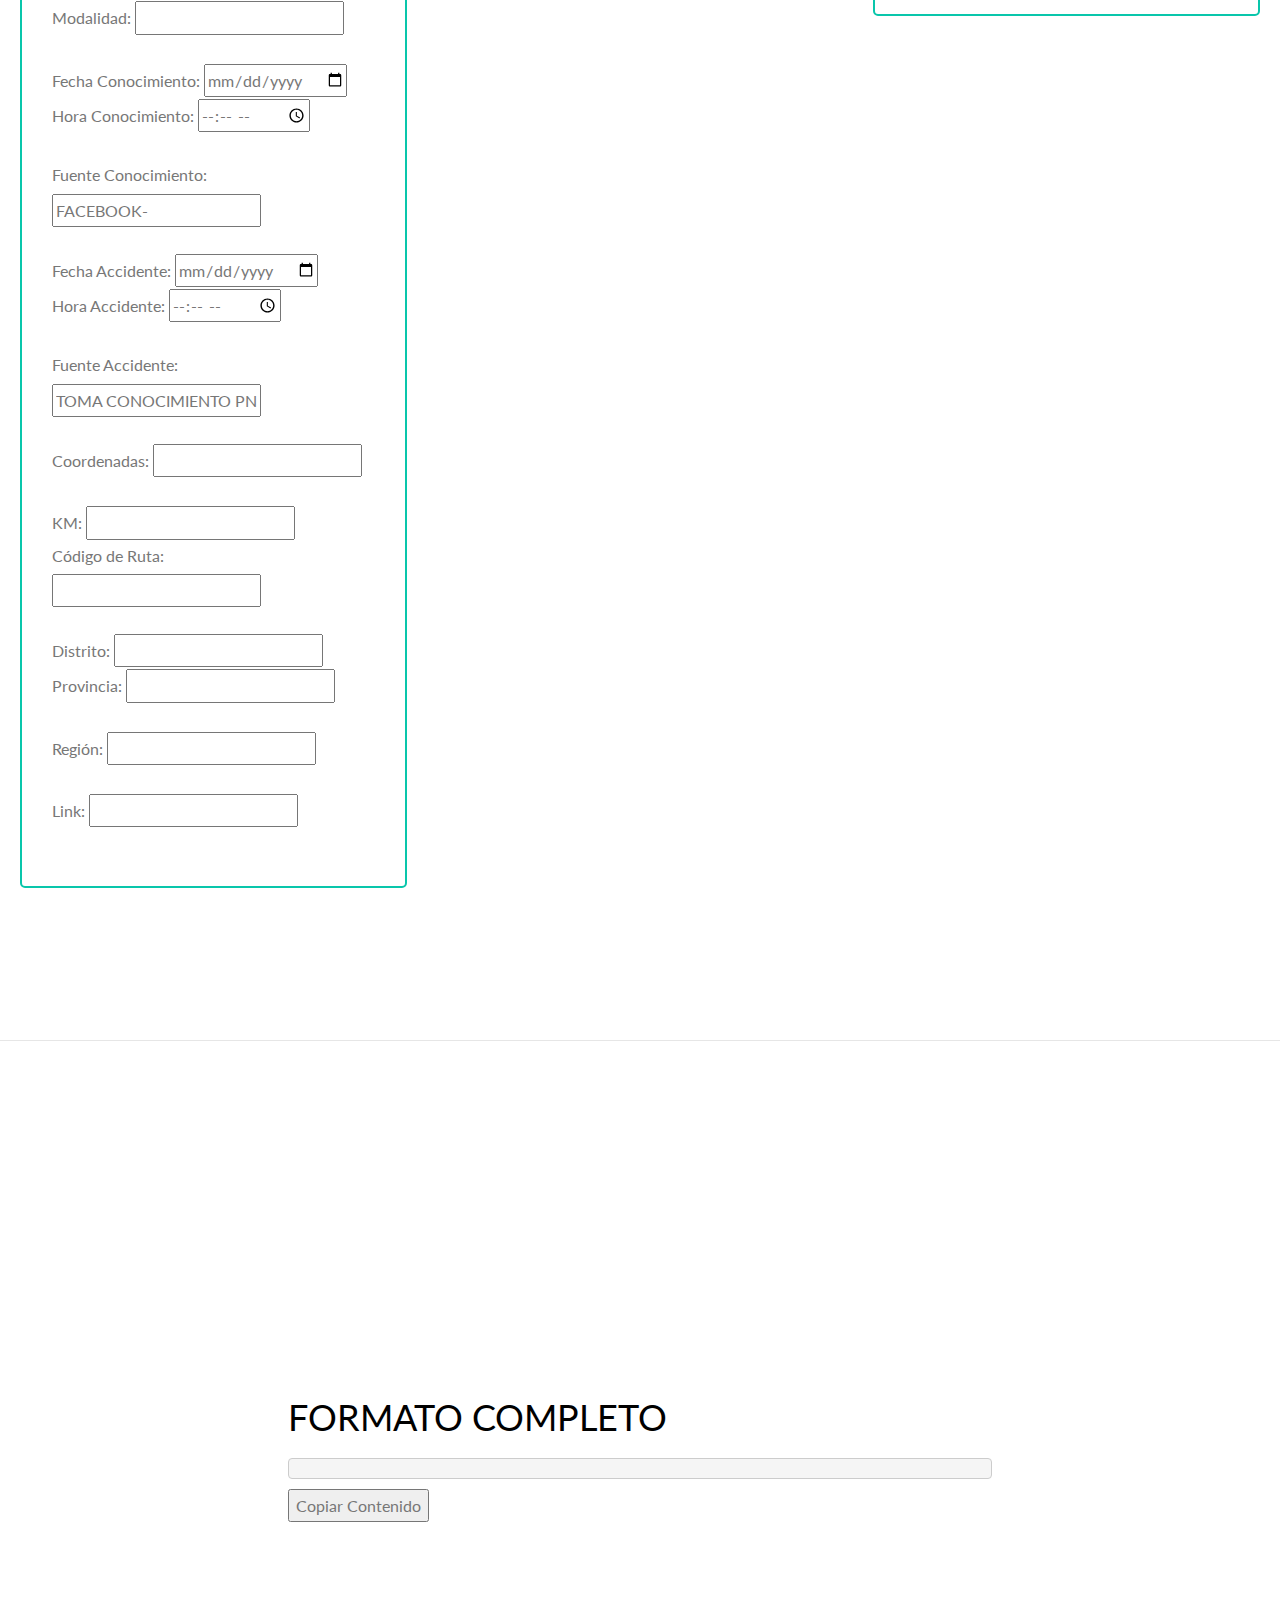
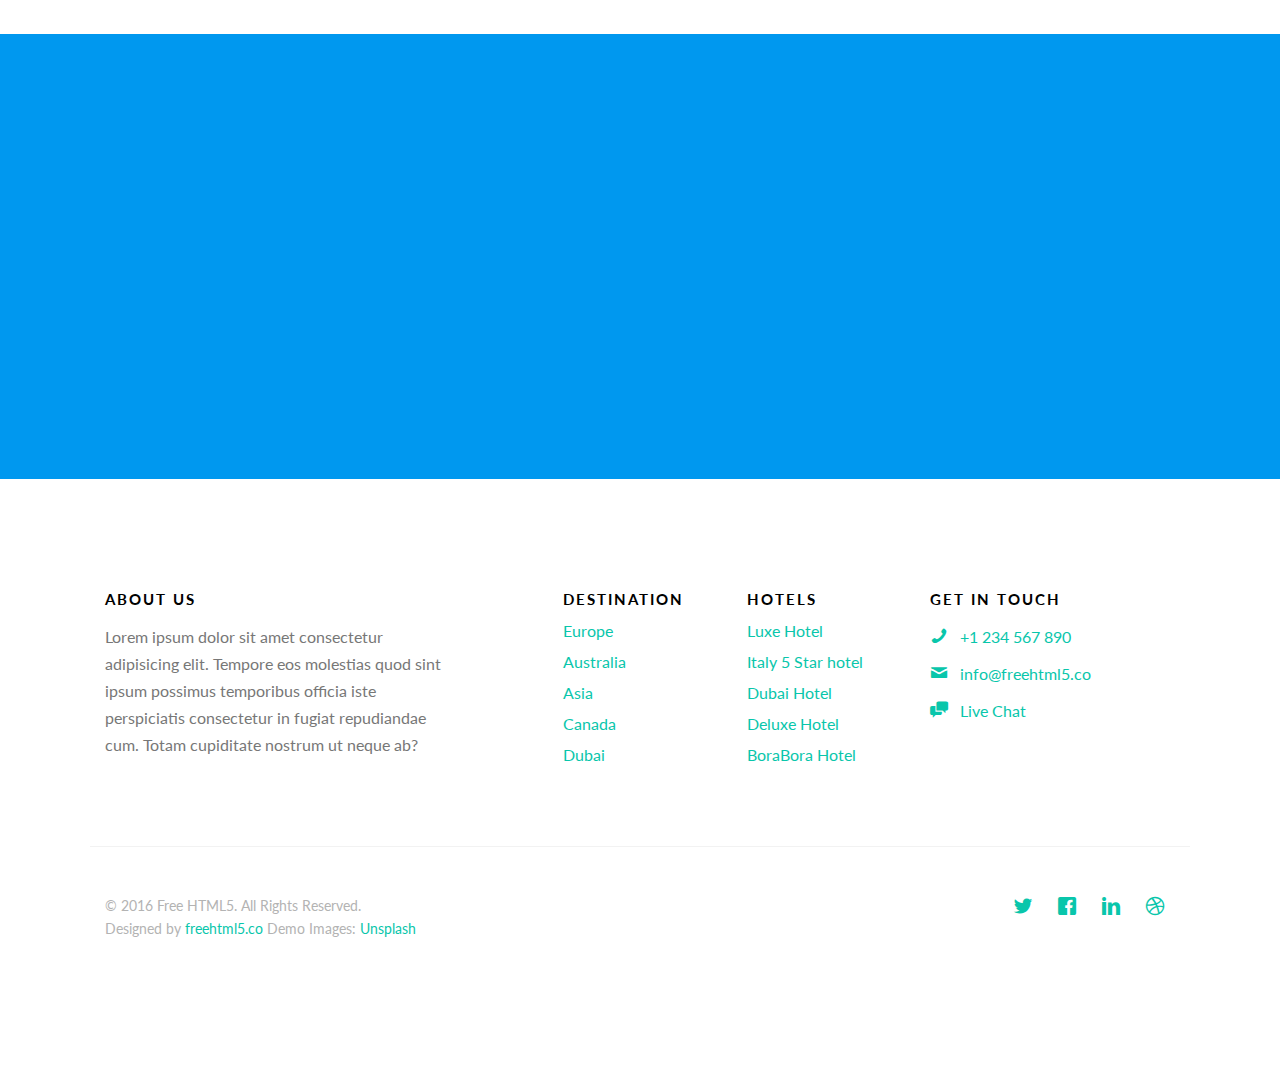
<file: alertafinal.html>
<!DOCTYPE HTML>
<!--
	Traveler by freehtml5.co
	Twitter: http://twitter.com/fh5co
	URL: http://freehtml5.co
-->
<html>
	<head>
	<meta charset="utf-8">
	<meta http-equiv="X-UA-Compatible" content="IE=edge">
	<title>Traveler &mdash; Free Website Template, Free HTML5 Template by FreeHTML5.co</title>
	<meta name="viewport" content="width=device-width, initial-scale=1">
	<meta name="description" content="Free HTML5 Website Template by FreeHTML5.co" />
	<meta name="keywords" content="free website templates, free html5, free template, free bootstrap, free website template, html5, css3, mobile first, responsive" />
	<meta name="author" content="FreeHTML5.co" />

  	<!-- Facebook and Twitter integration -->
	<meta property="og:title" content=""/>
	<meta property="og:image" content=""/>
	<meta property="og:url" content=""/>
	<meta property="og:site_name" content=""/>
	<meta property="og:description" content=""/>
	<meta name="twitter:title" content="" />
	<meta name="twitter:image" content="" />
	<meta name="twitter:url" content="" />
	<meta name="twitter:card" content="" />

	<link href="https://fonts.googleapis.com/css?family=Lato:300,400,700" rel="stylesheet">
	
	<!-- Animate.css -->
	<link rel="stylesheet" href="css/animate.css">
	<!-- Icomoon Icon Fonts-->
	<link rel="stylesheet" href="css/icomoon.css">
	<!-- Themify Icons-->
	<link rel="stylesheet" href="css/themify-icons.css">
	<!-- Bootstrap  -->
	<link rel="stylesheet" href="css/bootstrap.css">

	<!-- Magnific Popup -->
	<link rel="stylesheet" href="css/magnific-popup.css">

	<!-- Magnific Popup -->
	<link rel="stylesheet" href="css/bootstrap-datepicker.min.css">

	<!-- Owl Carousel  -->
	<link rel="stylesheet" href="css/owl.carousel.min.css">
	<link rel="stylesheet" href="css/owl.theme.default.min.css">

	<!-- Theme style  -->
	<link rel="stylesheet" href="css/style.css">

	<!-- Modernizr JS -->
	<script src="js/modernizr-2.6.2.min.js"></script>
	<!-- FOR IE9 below -->
	<!--[if lt IE 9]>
	<script src="js/respond.min.js"></script>
	<![endif]-->
	<script defer src="js/script.js"></script>
	</head>
	<body>
		
	<div class="gtco-loader"></div>
	
	<div id="page">

	
	<!-- <div class="page-inner"> -->
	<nav class="gtco-nav" role="navigation">
		<div class="gtco-container">
			<div class="row">
				<div class="col-sm-4 col-xs-12">
					<div id="gtco-logo"><a href="index.html"><img src="images/CGM.svg" width:"120px" height="120px"><em>.</em></a></div>
				</div>
				<div class="col-xs-8 text-right menu-1">
					<ul>
						<li><a href="alertainicial.html">ALERTA INICIAL</a></li>
						<li><a href="alertafinal.html">ALERTA FINAL</a></li>
						<li><a href="alertadevias.html">ACTUALIZACION DE ESTADO DE VIA</a></li>
					</ul>	
				</div>
			</div>
			
		</div>
	</nav>
	
	<header id="gtco-header" class="gtco-cover gtco-cover-sm" role="banner" style="background-image: url(images/icgm7.jpg)">
		<div class="overlay"></div>
		<div class="gtco-container">
			<div class="row">
				<div class="col-md-12 col-md-offset-0 text-center">
					<div class="row row-mt-15em">

						<div class="col-md-12 mt-text animate-box" data-animate-effect="fadeInUp">
							<h1>Plans for Everyone</h1>	
						</div>
						
					</div>
					
				</div>
			</div>
		</div>
	</header>
	
	<div class="gtco-section border-bottom">
		<div class="gtcofinal-container">
			<div class="row">
				<div class="col-md-8 col-md-offset-2 text-center gtco-heading">
					<h2>Choose The Best Plan For You</h2>
					<p>Join over 1 Million of users. Dignissimos asperiores vitae velit veniam totam fuga molestias accusamus alias autem provident. Odit ab aliquam dolor eius.</p>
				</div>
			</div>
			<div class="row">
				<form onsubmit="event.preventDefault(); enviarAlerta();">
				<div class="col-md-4">
					<div class="price-box popular">
						<h2>Datos del Accidente</h2>
						<label for="tipoAlerta">Tipo de Alerta:</label>
						<select class="styled-select" id="tipoAlerta" name="tipoAlerta" required>
							<option value="ALERTA DE ACCIDENTE">ALERTA DE ACCIDENTE</option>
							<option value="ALERTA DE ACCIDENTE INFORMATIVA">ALERTA DE ACCIDENTE INFORMATIVA</option>
						</select><br><br>
		
						<label for="numeroAlerta">Codigo de Alerta:</label>
						<input class="input" type="text" id="numeroAlerta" name="numeroAlerta" required>
						<label for="colorAlerta">Color de Alerta:</label>
						<select class="styled-select" id="colorAlerta" name="colorAlerta" required>
							<option value="rojo">🔴</option>
							<option value="naranja">🟠</option>
							<option value="amarillo">🟡</option>
						</select><br><br>
		
						<label for="versionAlerta">Versión de Alerta:</label>
						<input class="input" type="text" id="versionAlerta" name="versionAlerta" value="1" required><br><br>
						<label for="consecuenciaAlerta">Consecuencias:</label>
						<select class="styled-select" id="consecuenciaAlerta" name="consecuenciaAlerta" required>
							<option value="con consecuencias">Con Consecuencias</option>
							<option value="sin consecuencias">Sin Consecuencias</option>
						</select><br><br>
		
						<div id="fallecidos">
							<label>Fallecidos:</label>
							<input class="input" type="number" id="numFallecidos" name="numFallecidos" min="0" value="0">
							<button type="button" onclick="agregarFallecido()"><img src="img/fallecido.svg" width="15px" height="15px">Agregar Fallecido</button>
						</div><br>
						<div id="heridos">
							<label>Heridos:</label>
							<input class="input" type="number" id="numHeridos" name="numHeridos" min="0" value="0">
							<button type="button" onclick="agregarHerido()"><img src="img/herido.svg" width="15px" height="15px">Agregar Herido</button>
						</div><br>                
						
						<label for="modalidad">Modalidad:</label>
						<input class="input" type="text" id="modalidad" name="modalidad" required><br><br>
						<label for="fechaConocimiento">Fecha Conocimiento:</label>
						<input class="input" type="date" id="fechaConocimiento" name="fechaConocimiento" required>
						<label for="horaConocimiento">Hora Conocimiento:</label>
						<input class="input" type="time" id="horaConocimiento" name="horaConocimiento" required><br><br>
						<label for="fuenteConocimiento">Fuente Conocimiento:</label>
						<input class="input2" class="input" type="text" id="fuenteConocimiento" name="fuenteConocimiento" value="FACEBOOK- " required><br><br>
						<label for="fechaAccidente">Fecha Accidente:</label>
						<input class="input" type="date" id="fechaAccidente" name="fechaAccidente" required>
						<label for="horaAccidente">Hora Accidente:</label>
						<input class="input" type="time" id="horaAccidente" name="horaAccidente" required><br><br>
						<label for="fuenteAccidente">Fuente Accidente:</label>
						<input class="input2" type="text" id="fuenteAccidente" name="fuenteAccidente" value="TOMA CONOCIMIENTO PNP " required><br><br>
						<label for="coordenadas">Coordenadas:</label>
						<input class="input" type="text" id="coordenadas" name="coordenadas" required><br><br>
						<label for="km">KM:</label>
						<input class="input" type="text" id="km" name="km" required>
						<label for="codigoRuta">Código de Ruta:</label>
						<input class="input" type="text" id="codigoRuta" name="codigoRuta" required><br><br>
						<label for="distrito">Distrito:</label>
						<input class="input" type="text" id="distrito" name="distrito" required>
						<label for="provincia">Provincia:</label>
						<input class="input" type="text" id="provincia" name="provincia" required><br><br>
						<label for="region">Región:</label>
						<input class="input" type="text" id="region" name="region" required><br><br>
						<label for="link">Link:</label>
						<input class="input3" type="text" id="link" name="link" required><br><br>
					</div>
				</div>
				<div class="col-md-4">
					<div class="price-box popular">
						<h2>Vehículos Involucrados</h2>
                		<div class="button-container centered-buttons">
                    	<button class="button2" type="button" id="mercancias" onclick="addVehicle('mercancias')"><img src="img/remolque.svg" width:"30px" height="30px">MERCANCIAS</button>
                    	<button class="button2" type="button" id="pasajeros" onclick="addVehicle('pasajeros')"><img src="img/bus.svg" width:"30px" height="30px">PASAJEROS</button>
                    	<button class="button2" type="button" id="particular" onclick="addVehicle('particular')"><img src="img/particular.svg" width:"30px" height="30px">PARTICULAR</button>
                    	<button class="button2" type="button" id="internacional" onclick="addVehicle('internacional')"><img src="img/internacional.svg" width:"30px" height="30px">INTERNACIONAL</button>
                		</div>
                		<div id="vehicleContainer"></div><br>
					</div>
				</div>
				<div class="col-md-4">
					<div class="price-box popular">
						<h2>Detalles e Investigacion</h2>
						<label for="detalle">Detalle:</label>
						<textarea id="detalle" name="detalle" rows="4" required>A CONSECUENCIA DEL ACCIDENTE SE REPORTARON DAÑOS MATERIALES, LOS MISMOS QUE SE ENCUENTRAN SUJETO A PERITAJE TÉCNICO POLICIAL. LAS INVESTIGACIONES DE LAS CAUSAS DEL ACCIDENTE ESTÁN A CARGO DE LA CPNP.</textarea><br><br>                
						<div class="button-container centered-buttons">
							<button class="button2" type="button" id="comisaria" onclick="addComisaria()"><img src="img/comisaria.svg" width:"30px" height="30px">COMISARIA</button>
							<button class="button2" type="button" id="fuente" onclick="addFuente()"><img src="img/fuente.svg" width:"30px" height="30px">FUENTE</button>
						</div>
						<div id="comisariaContainer"></div><br>
						<div id="fuenteContainer"></div><br>
						<label for="nombreOperador">Nombre del Operador:</label>
						<input class="input" type="text" id="nombreOperador" name="nombreOperador" required><br><br>
						<label for="cgm">CGM:</label>
						<select class="styled-select" id="cgm" name="cgm" required>
							<option value="Arequipa">Arequipa</option>
							<option value="Piura">Piura</option>
							<option value="Junin">Junin</option>
						</select><br><br>
						<div class="button-container centered-buttons">
							<button class="button2" type="submit"><img src="img/generar.png" width:"50px" height="50px">GENERAR ALERTA</button>
							<button class="button2" type="button" onclick="limpiarFormulario()"><img src="img/limpiar.svg" width:"50px" height="50px">LIMPIAR FORMULARIO</button>
						</div>
					</div>
				</div>
			</form>	
			</div>
		</div>
	</div>

	<div class="gtco-section">
		<div class="gtco-container">
			<div class="row">
				<div class="col-md-8 col-md-offset-2 text-center gtco-heading animate-box">
					<h2>Frequently Ask Questions</h2>
					<p>Dignissimos asperiores vitae velit veniam totam fuga molestias accusamus alias autem provident. Odit ab aliquam dolor eius.</p>
				</div>
			</div>
			<div class="row">
				<div class="col-md-8 col-md-offset-2">
					<h1>FORMATO COMPLETO</h1>
					<pre id="resultado"></pre>
					<button type="button" onclick="copiarContenido()">Copiar Contenido</button>
				</div>
			</div>
		</div>
	</div>

	
	<div id="gtco-subscribe">
		<div class="gtco-container">
			<div class="row animate-box">
				<div class="col-md-8 col-md-offset-2 text-center gtco-heading">
					<h2>Subscribe</h2>
					<p>Be the first to know about the new templates.</p>
				</div>
			</div>
			<div class="row animate-box">
				<div class="col-md-8 col-md-offset-2">
					<form class="form-inline">
						<div class="col-md-6 col-sm-6">
							<div class="form-group">
								<label for="email" class="sr-only">Email</label>
								<input type="email" class="form-control" id="email" placeholder="Your Email">
							</div>
						</div>
						<div class="col-md-6 col-sm-6">
							<button type="submit" class="btn btn-default btn-block">Subscribe</button>
						</div>
					</form>
				</div>
			</div>
		</div>
	</div>

	<footer id="gtco-footer" role="contentinfo">
		<div class="gtco-container">
			<div class="row row-p	b-md">

				<div class="col-md-4">
					<div class="gtco-widget">
						<h3>About Us</h3>
						<p>Lorem ipsum dolor sit amet consectetur adipisicing elit. Tempore eos molestias quod sint ipsum possimus temporibus officia iste perspiciatis consectetur in fugiat repudiandae cum. Totam cupiditate nostrum ut neque ab?</p>
					</div>
				</div>

				<div class="col-md-2 col-md-push-1">
					<div class="gtco-widget">
						<h3>Destination</h3>
						<ul class="gtco-footer-links">
							<li><a href="#">Europe</a></li>
							<li><a href="#">Australia</a></li>
							<li><a href="#">Asia</a></li>
							<li><a href="#">Canada</a></li>
							<li><a href="#">Dubai</a></li>
						</ul>
					</div>
				</div>

				<div class="col-md-2 col-md-push-1">
					<div class="gtco-widget">
						<h3>Hotels</h3>
						<ul class="gtco-footer-links">
							<li><a href="#">Luxe Hotel</a></li>
							<li><a href="#">Italy 5 Star hotel</a></li>
							<li><a href="#">Dubai Hotel</a></li>
							<li><a href="#">Deluxe Hotel</a></li>
							<li><a href="#">BoraBora Hotel</a></li>
						</ul>
					</div>
				</div>

				<div class="col-md-3 col-md-push-1">
					<div class="gtco-widget">
						<h3>Get In Touch</h3>
						<ul class="gtco-quick-contact">
							<li><a href="#"><i class="icon-phone"></i> +1 234 567 890</a></li>
							<li><a href="#"><i class="icon-mail2"></i> info@freehtml5.co</a></li>
							<li><a href="#"><i class="icon-chat"></i> Live Chat</a></li>
						</ul>
					</div>
				</div>

			</div>

			<div class="row copyright">
				<div class="col-md-12">
					<p class="pull-left">
						<small class="block">&copy; 2016 Free HTML5. All Rights Reserved.</small> 
						<small class="block">Designed by <a href="https://freehtml5.co/" target="_blank">freehtml5.co</a> Demo Images: <a href="http://unsplash.com/" target="_blank">Unsplash</a></small>
					</p>
					<p class="pull-right">
						<ul class="gtco-social-icons pull-right">
							<li><a href="#"><i class="icon-twitter"></i></a></li>
							<li><a href="#"><i class="icon-facebook"></i></a></li>
							<li><a href="#"><i class="icon-linkedin"></i></a></li>
							<li><a href="#"><i class="icon-dribbble"></i></a></li>
						</ul>
					</p>
				</div>
			</div>

		</div>
	</footer>
	<!-- </div> -->

	</div>

	<div class="gototop js-top">
		<a href="#" class="js-gotop"><i class="icon-arrow-up"></i></a>
	</div>
	
	<!-- jQuery -->
	<script src="js/jquery.min.js"></script>
	<!-- jQuery Easing -->
	<script src="js/jquery.easing.1.3.js"></script>
	<!-- Bootstrap -->
	<script src="js/bootstrap.min.js"></script>
	<!-- Waypoints -->
	<script src="js/jquery.waypoints.min.js"></script>
	<!-- Carousel -->
	<script src="js/owl.carousel.min.js"></script>
	<!-- countTo -->
	<script src="js/jquery.countTo.js"></script>

	<!-- Stellar Parallax -->
	<script src="js/jquery.stellar.min.js"></script>

	<!-- Magnific Popup -->
	<script src="js/jquery.magnific-popup.min.js"></script>
	<script src="js/magnific-popup-options.js"></script>
	
	<!-- Datepicker -->
	<script src="js/bootstrap-datepicker.min.js"></script>
	

	<!-- Main -->
	<script src="js/main.js"></script>

	</body>
</html>
</file>
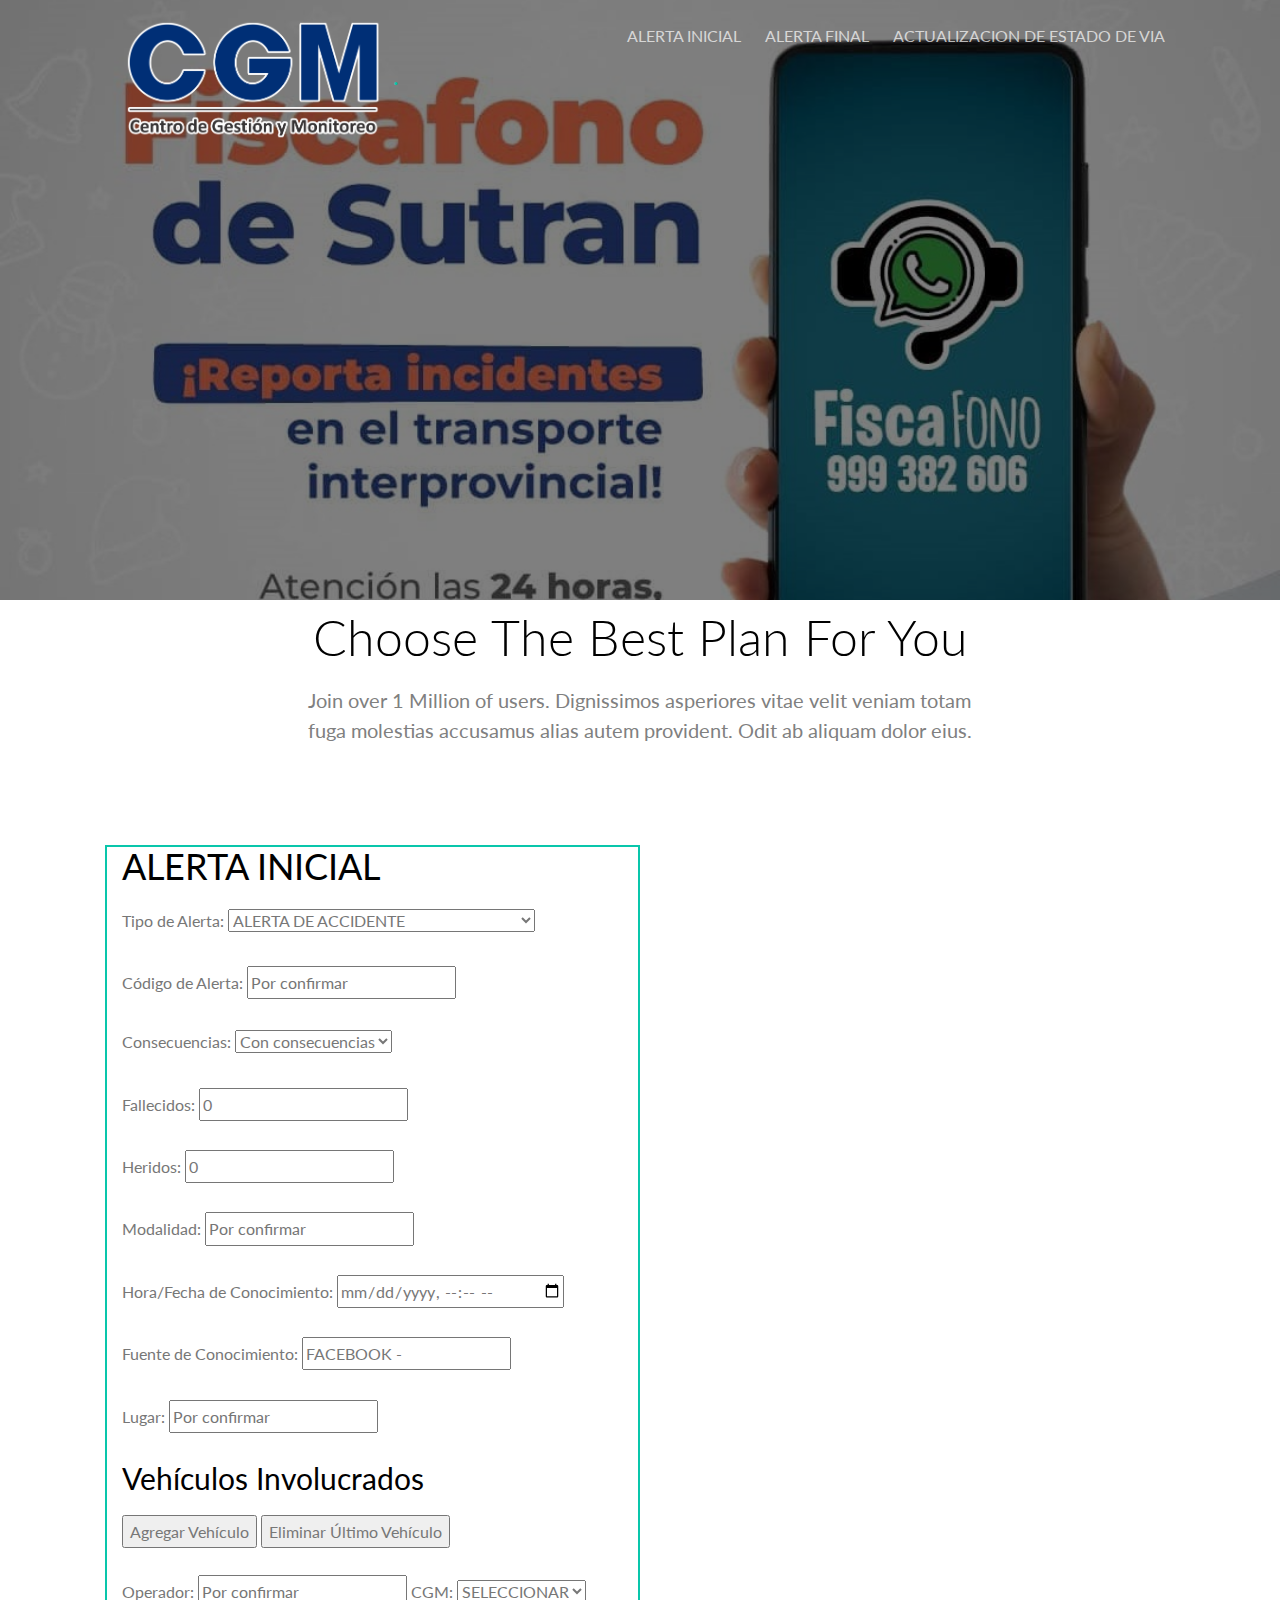
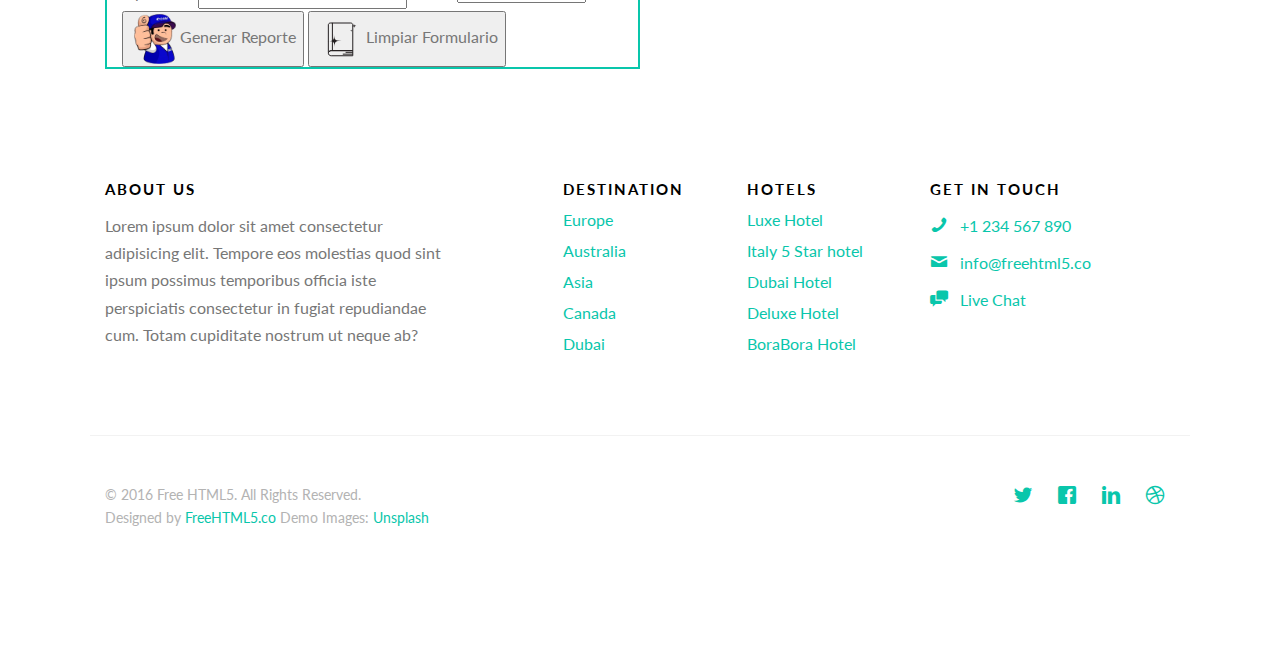
<file: alertainicial.html>
<!DOCTYPE HTML>
<!--
	Traveler by freehtml5.co
	Twitter: http://twitter.com/fh5co
	URL: http://freehtml5.co
-->
<html>
	<head>
	<meta charset="utf-8">
	<meta http-equiv="X-UA-Compatible" content="IE=edge">
	<title>Traveler &mdash; Free Website Template, Free HTML5 Template by FreeHTML5.co</title>
	<meta name="viewport" content="width=device-width, initial-scale=1">
	<meta name="description" content="Free HTML5 Website Template by FreeHTML5.co" />
	<meta name="keywords" content="free website templates, free html5, free template, free bootstrap, free website template, html5, css3, mobile first, responsive" />
	<meta name="author" content="FreeHTML5.co" />

  	<!-- Facebook and Twitter integration -->
	<meta property="og:title" content=""/>
	<meta property="og:image" content=""/>
	<meta property="og:url" content=""/>
	<meta property="og:site_name" content=""/>
	<meta property="og:description" content=""/>
	<meta name="twitter:title" content="" />
	<meta name="twitter:image" content="" />
	<meta name="twitter:url" content="" />
	<meta name="twitter:card" content="" />

	<link href="https://fonts.googleapis.com/css?family=Lato:300,400,700" rel="stylesheet">
	
	<!-- Animate.css -->
	<link rel="stylesheet" href="css/animate.css">
	<!-- Icomoon Icon Fonts-->
	<link rel="stylesheet" href="css/icomoon.css">
	<!-- Themify Icons-->
	<link rel="stylesheet" href="css/themify-icons.css">
	<!-- Bootstrap  -->
	<link rel="stylesheet" href="css/bootstrap.css">

	<!-- Magnific Popup -->
	<link rel="stylesheet" href="css/magnific-popup.css">

	<!-- Magnific Popup -->
	<link rel="stylesheet" href="css/bootstrap-datepicker.min.css">

	<!-- Owl Carousel  -->
	<link rel="stylesheet" href="css/owl.carousel.min.css">
	<link rel="stylesheet" href="css/owl.theme.default.min.css">

	<!-- Theme style  -->
	<link rel="stylesheet" href="css/style.css">

	<!-- Modernizr JS -->
	<script src="js/modernizr-2.6.2.min.js"></script>
	<!-- FOR IE9 below -->
	<!--[if lt IE 9]>
	<script src="js/respond.min.js"></script>
	<![endif]-->
    <script defer src="js/script2.js"></script>
	</head>
	<body>
		
	<div class="gtco-loader"></div>
	
	<div id="page">

	
	<!-- <div class="page-inner"> -->
	<nav class="gtco-nav" role="navigation">
		<div class="gtco-container">			
			<div class="row">
				<div class="col-sm-4 col-xs-12">
					<div id="gtco-logo"><a href="index.html"><img src="images/CGM.svg" width:"120px" height="120px"><em>.</em></a></div>
				</div>
				<div class="col-xs-8 text-right menu-1">
					<ul>
						<li><a href="alertainicial.html">ALERTA INICIAL</a></li>
						<li><a href="alertafinal.html">ALERTA FINAL</a></li>
						<li><a href="alertadevias.html">ACTUALIZACION DE ESTADO DE VIA</a></li>
					</ul>	
				</div>
			</div>
			
		</div>
	</nav>
	
	<header id="gtco-header" class="gtco-cover gtco-cover-sm" role="banner" style="background-image: url(images/icgm5.jpg)">
		<div class="overlay"></div>
		<div class="gtco-container">
			<div class="row">
				<div class="col-md-12 col-md-offset-0 text-center">
					<div class="row row-mt-15em">

						<div class="col-md-12 mt-text animate-box" data-animate-effect="fadeInUp">
							<h1>Plans for Everyone</h1>	
						</div>
						
					</div>
					
				</div>
			</div>
		</div>
	</header>
	
		<div class="gtco-container">
			<div class="row">
				<div class="col-md-8 col-md-offset-2 text-center gtco-heading">
					<h2>Choose The Best Plan For You</h2>
					<p>Join over 1 Million of users. Dignissimos asperiores vitae velit veniam totam fuga molestias accusamus alias autem provident. Odit ab aliquam dolor eius.</p>
				</div>
			</div>

					<div class="col-md-6 animate-box2">
						<h1>ALERTA INICIAL</h1>
						<form id="alertForm">
							<!-- Campo para el Tipo de Alerta -->
							<label for="tipoAlerta">Tipo de Alerta:</label>
							<select class="input" id="tipoAlerta" name="tipoAlerta" required>
								<option value="ALERTA DE ACCIDENTE">ALERTA DE ACCIDENTE</option>
								<option value="ALERTA DE ACCIDENTE INFORMATIVA">ALERTA DE ACCIDENTE INFORMATIVA</option>
							</select><br><br>
							
							<!-- Campo para el Código de Alerta -->
							<label for="codigoAlerta">Código de Alerta:</label>
							<input class="input" type="text" id="codigoAlerta" name="codigoAlerta" placeholder="Por confirmar" required><br><br>
							
							<!-- Otros campos del formulario -->
							<label for="consecuencias">Consecuencias:</label>
							<select class="input" id="Consecuencias" name="consecuencias" required>
								<option value="Con consecuencias">Con consecuencias</option>
								<option value="Sin consecuencias">Sin conseciencias</option>
							</select><br><br>
							
							<label for="fallecidos">Fallecidos:</label>
							<input class="input" type="number" id="fallecidos" name="fallecidos" value="0" required><br><br>
							
							<label for="heridos">Heridos:</label>
							<input class="input" type="number" id="heridos" name="heridos" value="0" required><br><br>
							
							<label for="modalidad">Modalidad:</label>
							<input class="input" type="text" id="modalidad" name="modalidad" placeholder="Por confirmar" required><br><br>
							
							<label for="fechaConocimiento">Hora/Fecha de Conocimiento:</label>
							<input class="input" type="datetime-local" id="fechaConocimiento" name="fechaConocimiento" required><br><br>
							
							<label for="fuenteConocimiento">Fuente de Conocimiento:</label>
							<input class="input2" type="text" id="fuenteConocimiento" name="fuenteConocimiento" value="FACEBOOK -" required><br><br>
							
							<label for="lugar">Lugar:</label>
							<input class="input2" type="text" id="lugar" name="lugar" placeholder="Por confirmar" required><br><br>
			
							<!-- Contenedor de vehículos -->
							<div id="vehiculosContainer">
								<h2>Vehículos Involucrados</h2>
							</div>
			
							<!-- Botones para agregar y eliminar vehículos -->
							<button type="button" onclick="agregarVehiculo()">Agregar Vehículo</button>
							<button type="button" onclick="eliminarUltimoVehiculo()">Eliminar Último Vehículo</button><br><br>
							
											<!-- Campo para el Operador -->
							<label for="operador">Operador:</label>
							<input class="input" type="text" id="operador" name="operador" placeholder="Por confirmar" required>
			
							<!-- Campo para la ubicación -->
							<label for="ubicacion">CGM:</label>
							<select class="input" id="ubicacion" name="ubicacion" required>
								<option value="">SELECCIONAR</option>
								<option value="AREQUIPA">AREQUIPA</option>
								<option value="PIURA">PIURA</option>
								<option value="JUNIN">JUNIN</option>
								<option value=" ">LIMA</option>
							</select><br>
							<div class="button-container">
							<button class="button2" type="button" onclick="generarReporte()"><img src="img/generar.png" width:"50px" height="50px">Generar Reporte</button>
							<button class="button2" type="button" onclick="limpiarFormulario()"><img src="img/limpiar.svg" width:"50px" height="50px">Limpiar Formulario</button>
							</div>
						</form>	
					</div>
		</div>
				<div class="col-md-6 animate-box">
					<h1>FORMATO COMPLETO</h1>
					<pre id="resultado"></pre>
					<button type="button" onclick="copiarContenido()">Copiar Contenido</button>
				</div>

	<footer id="gtco-footer" role="contentinfo">
		<div class="gtco-container">
			<div class="row row-p	b-md">

				<div class="col-md-4">
					<div class="gtco-widget">
						<h3>About Us</h3>
						<p>Lorem ipsum dolor sit amet consectetur adipisicing elit. Tempore eos molestias quod sint ipsum possimus temporibus officia iste perspiciatis consectetur in fugiat repudiandae cum. Totam cupiditate nostrum ut neque ab?</p>
					</div>
				</div>

				<div class="col-md-2 col-md-push-1">
					<div class="gtco-widget">
						<h3>Destination</h3>
						<ul class="gtco-footer-links">
							<li><a href="#">Europe</a></li>
							<li><a href="#">Australia</a></li>
							<li><a href="#">Asia</a></li>
							<li><a href="#">Canada</a></li>
							<li><a href="#">Dubai</a></li>
						</ul>
					</div>
				</div>

				<div class="col-md-2 col-md-push-1">
					<div class="gtco-widget">
						<h3>Hotels</h3>
						<ul class="gtco-footer-links">
							<li><a href="#">Luxe Hotel</a></li>
							<li><a href="#">Italy 5 Star hotel</a></li>
							<li><a href="#">Dubai Hotel</a></li>
							<li><a href="#">Deluxe Hotel</a></li>
							<li><a href="#">BoraBora Hotel</a></li>
						</ul>
					</div>
				</div>

				<div class="col-md-3 col-md-push-1">
					<div class="gtco-widget">
						<h3>Get In Touch</h3>
						<ul class="gtco-quick-contact">
							<li><a href="#"><i class="icon-phone"></i> +1 234 567 890</a></li>
							<li><a href="#"><i class="icon-mail2"></i> info@freehtml5.co</a></li>
							<li><a href="#"><i class="icon-chat"></i> Live Chat</a></li>
						</ul>
					</div>
				</div>

			</div>

			<div class="row copyright">
				<div class="col-md-12">
					<p class="pull-left">
						<small class="block">&copy; 2016 Free HTML5. All Rights Reserved.</small> 
						<small class="block">Designed by <a href="https://freehtml5.co/" target="_blank">FreeHTML5.co</a> Demo Images: <a href="http://unsplash.com/" target="_blank">Unsplash</a></small>
					</p>
					<p class="pull-right">
						<ul class="gtco-social-icons pull-right">
							<li><a href="#"><i class="icon-twitter"></i></a></li>
							<li><a href="#"><i class="icon-facebook"></i></a></li>
							<li><a href="#"><i class="icon-linkedin"></i></a></li>
							<li><a href="#"><i class="icon-dribbble"></i></a></li>
						</ul>
					</p>
				</div>
			</div>

		</div>
	</footer>
	<!-- </div> -->

	</div>

	<div class="gototop js-top">
		<a href="#" class="js-gotop"><i class="icon-arrow-up"></i></a>
	</div>
	
	<!-- jQuery -->
	<script src="js/jquery.min.js"></script>
	<!-- jQuery Easing -->
	<script src="js/jquery.easing.1.3.js"></script>
	<!-- Bootstrap -->
	<script src="js/bootstrap.min.js"></script>
	<!-- Waypoints -->
	<script src="js/jquery.waypoints.min.js"></script>
	<!-- Carousel -->
	<script src="js/owl.carousel.min.js"></script>
	<!-- countTo -->
	<script src="js/jquery.countTo.js"></script>

	<!-- Stellar Parallax -->
	<script src="js/jquery.stellar.min.js"></script>

	<!-- Magnific Popup -->
	<script src="js/jquery.magnific-popup.min.js"></script>
	<script src="js/magnific-popup-options.js"></script>
	
	<!-- Datepicker -->
	<script src="js/bootstrap-datepicker.min.js"></script>
	

	<!-- Main -->
	<script src="js/main.js"></script>

	</body>
</html>
</file>
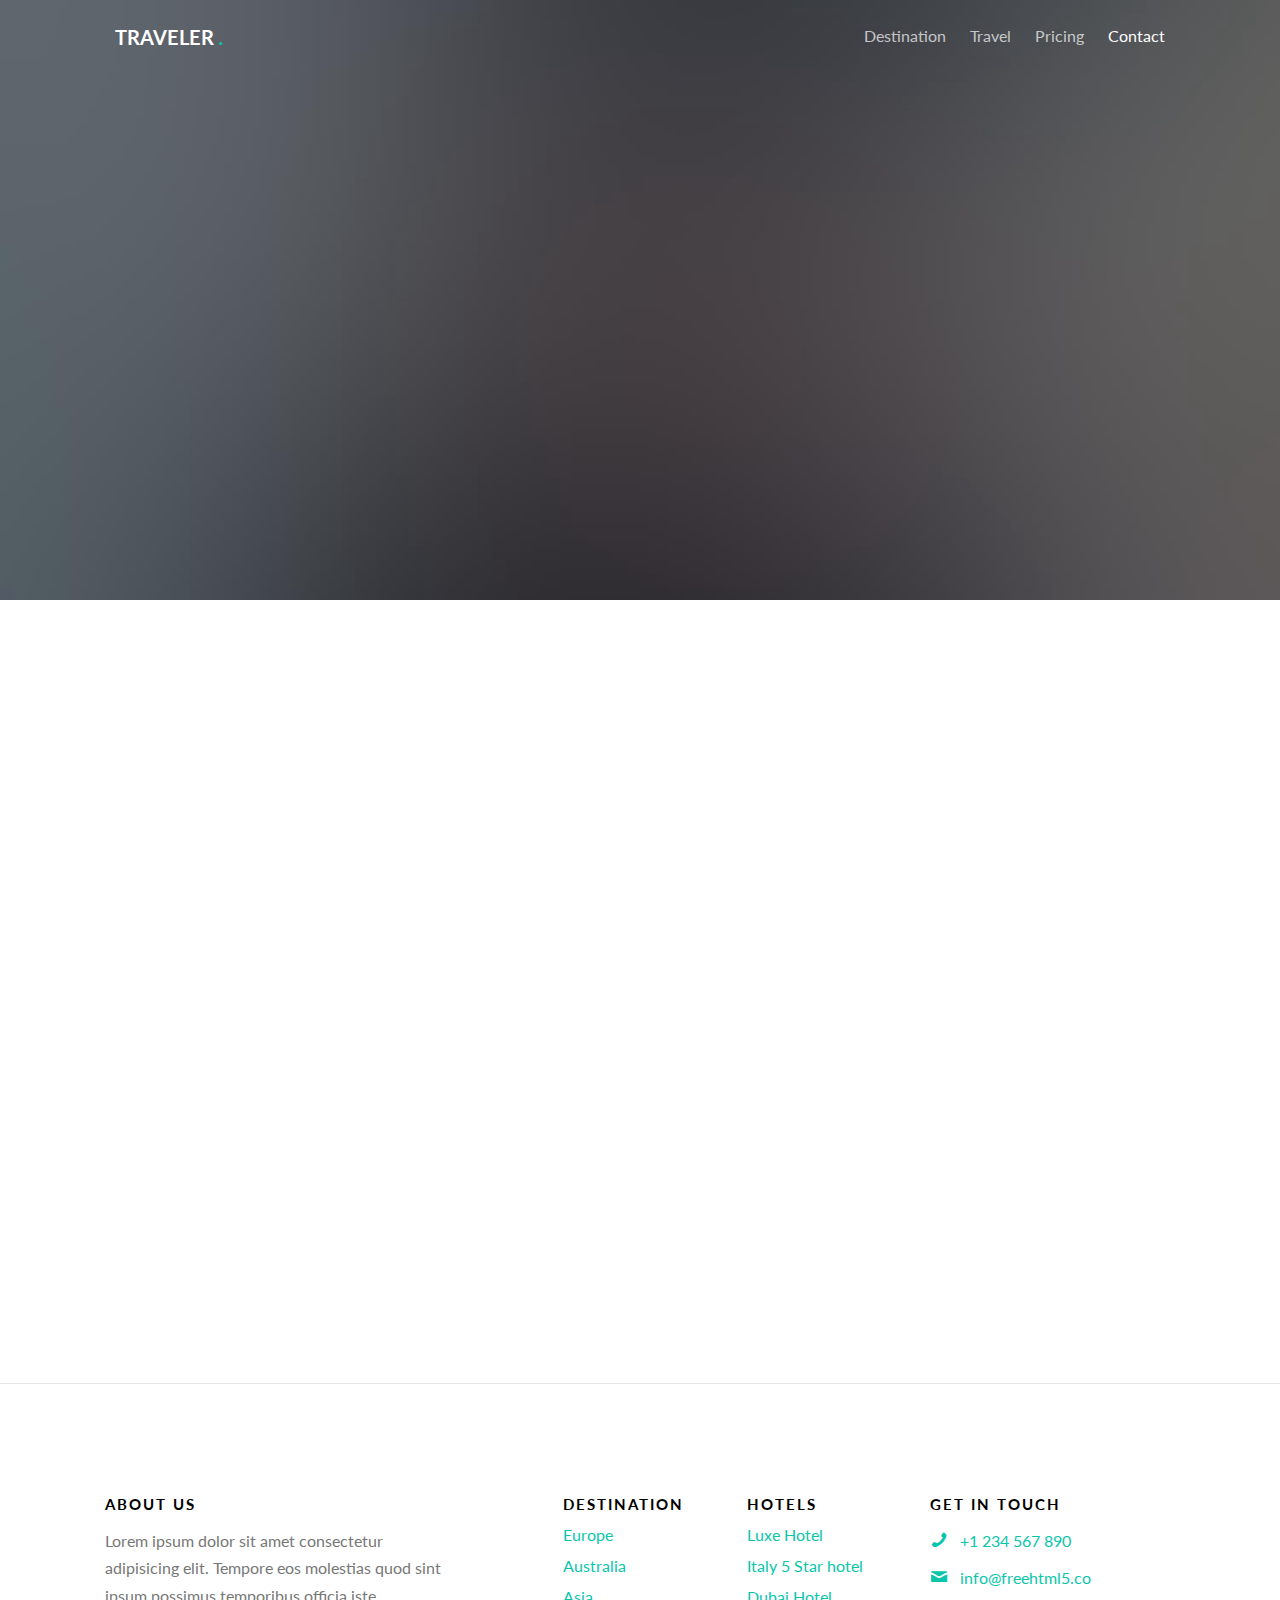
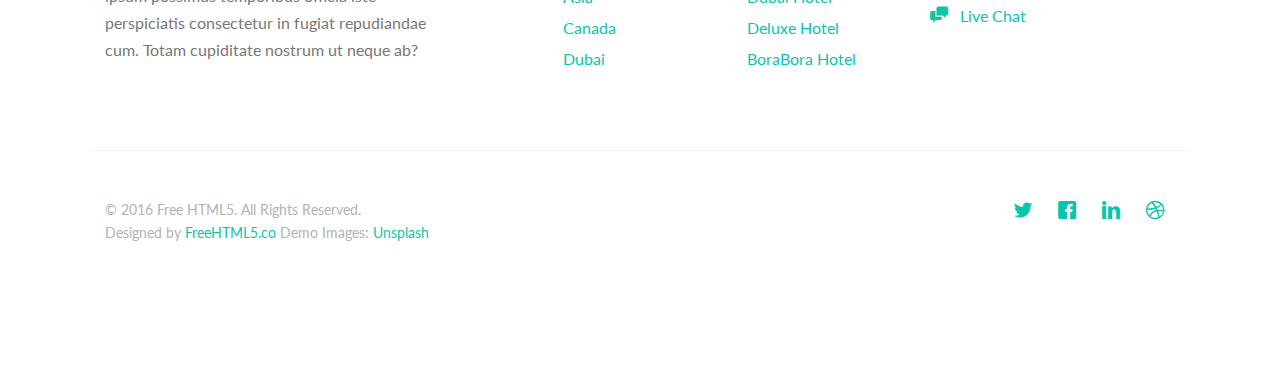
<file: contact.html>
<!DOCTYPE HTML>
<!--
	Traveler by freehtml5.co
	Twitter: http://twitter.com/fh5co
	URL: http://freehtml5.co
-->
<html>
	<head>
	<meta charset="utf-8">
	<meta http-equiv="X-UA-Compatible" content="IE=edge">
	<title>Traveler &mdash; Free Website Template, Free HTML5 Template by FreeHTML5.co</title>
	<meta name="viewport" content="width=device-width, initial-scale=1">
	<meta name="description" content="Free HTML5 Website Template by FreeHTML5.co" />
	<meta name="keywords" content="free website templates, free html5, free template, free bootstrap, free website template, html5, css3, mobile first, responsive" />
	<meta name="author" content="FreeHTML5.co" />

  	<!-- Facebook and Twitter integration -->
	<meta property="og:title" content=""/>
	<meta property="og:image" content=""/>
	<meta property="og:url" content=""/>
	<meta property="og:site_name" content=""/>
	<meta property="og:description" content=""/>
	<meta name="twitter:title" content="" />
	<meta name="twitter:image" content="" />
	<meta name="twitter:url" content="" />
	<meta name="twitter:card" content="" />

	<link href="https://fonts.googleapis.com/css?family=Lato:300,400,700" rel="stylesheet">
	
	<!-- Animate.css -->
	<link rel="stylesheet" href="css/animate.css">
	<!-- Icomoon Icon Fonts-->
	<link rel="stylesheet" href="css/icomoon.css">
	<!-- Themify Icons-->
	<link rel="stylesheet" href="css/themify-icons.css">
	<!-- Bootstrap  -->
	<link rel="stylesheet" href="css/bootstrap.css">

	<!-- Magnific Popup -->
	<link rel="stylesheet" href="css/magnific-popup.css">

	<!-- Magnific Popup -->
	<link rel="stylesheet" href="css/bootstrap-datepicker.min.css">

	<!-- Owl Carousel  -->
	<link rel="stylesheet" href="css/owl.carousel.min.css">
	<link rel="stylesheet" href="css/owl.theme.default.min.css">

	<!-- Theme style  -->
	<link rel="stylesheet" href="css/style.css">

	<!-- Modernizr JS -->
	<script src="js/modernizr-2.6.2.min.js"></script>
	<!-- FOR IE9 below -->
	<!--[if lt IE 9]>
	<script src="js/respond.min.js"></script>
	<![endif]-->

	</head>
	<body>
		
	<div class="gtco-loader"></div>
	
	<div id="page">

	
	<!-- <div class="page-inner"> -->
	<nav class="gtco-nav" role="navigation">
		<div class="gtco-container">
			
			<div class="row">
				<div class="col-sm-4 col-xs-12">
					<div id="gtco-logo"><a href="index.html">Traveler <em>.</em></a></div>
				</div>
				<div class="col-xs-8 text-right menu-1">
					<ul>
						<li><a href="destination.html">Destination</a></li>
						<li class="has-dropdown">
							<a href="#">Travel</a>
							<ul class="dropdown">
								<li><a href="#">Europe</a></li>
								<li><a href="#">Asia</a></li>
								<li><a href="#">America</a></li>
								<li><a href="#">Canada</a></li>
							</ul>
						</li>
						<li><a href="pricing.html">Pricing</a></li>
						<li class="active"><a href="contact.html">Contact</a></li>
					</ul>	
				</div>
			</div>
			
		</div>
	</nav>
	
	<header id="gtco-header" class="gtco-cover gtco-cover-sm" role="banner" style="background-image: url(images/img_bg_3.jpg)">
		<div class="overlay"></div>
		<div class="gtco-container">
			<div class="row">
				<div class="col-md-12 col-md-offset-0 text-left">
					<div class="row row-mt-15em">

						<div class="col-md-7 mt-text animate-box" data-animate-effect="fadeInUp">
							<span class="intro-text-small">Don't be shy</span>
							<h1>Get In Touch</h1>	
						</div>
						
					</div>
					
				</div>
			</div>
		</div>
	</header>
	
	
	<div class="gtco-section border-bottom">
		<div class="gtco-container">
			<div class="row">
				<div class="col-md-12">
					<div class="col-md-6 animate-box">
					<h3>Get In Touch</h3>
					<form action="#">
						<div class="row form-group">
							<div class="col-md-12">
								<label class="sr-only" for="name">Name</label>
								<input type="text" id="name" class="form-control" placeholder="Your firstname">
							</div>
							
						</div>

						<div class="row form-group">
							<div class="col-md-12">
								<label class="sr-only" for="email">Email</label>
								<input type="text" id="email" class="form-control" placeholder="Your email address">
							</div>
						</div>

						<div class="row form-group">
							<div class="col-md-12">
								<label class="sr-only" for="subject">Subject</label>
								<input type="text" id="subject" class="form-control" placeholder="Your subject of this message">
							</div>
						</div>

						<div class="row form-group">
							<div class="col-md-12">
								<label class="sr-only" for="message">Message</label>
								<textarea name="message" id="message" cols="30" rows="10" class="form-control" placeholder="Write us something"></textarea>
							</div>
						</div>
						<div class="form-group">
							<input type="submit" value="Send Message" class="btn btn-primary">
						</div>

					</form>		
				</div>
				<div class="col-md-5 col-md-push-1 animate-box">
					
					<div class="gtco-contact-info">
						<h3>Contact Information</h3>
						<ul>
							<li class="address">198 West 21th Street, <br> Suite 721 New York NY 10016</li>
							<li class="phone"><a href="tel://1234567920">+ 1235 2355 98</a></li>
							<li class="email"><a href="mailto:info@yoursite.com">info@yoursite.com</a></li>
							<li class="url"><a href="https://freehtml5.co">FreeHTML5.co</a></li>
						</ul>
					</div>


				</div>
				</div>
			</div>
		</div>
	</div>

	<footer id="gtco-footer" role="contentinfo">
		<div class="gtco-container">
			<div class="row row-p	b-md">

				<div class="col-md-4">
					<div class="gtco-widget">
						<h3>About Us</h3>
						<p>Lorem ipsum dolor sit amet consectetur adipisicing elit. Tempore eos molestias quod sint ipsum possimus temporibus officia iste perspiciatis consectetur in fugiat repudiandae cum. Totam cupiditate nostrum ut neque ab?</p>
					</div>
				</div>

				<div class="col-md-2 col-md-push-1">
					<div class="gtco-widget">
						<h3>Destination</h3>
						<ul class="gtco-footer-links">
							<li><a href="#">Europe</a></li>
							<li><a href="#">Australia</a></li>
							<li><a href="#">Asia</a></li>
							<li><a href="#">Canada</a></li>
							<li><a href="#">Dubai</a></li>
						</ul>
					</div>
				</div>

				<div class="col-md-2 col-md-push-1">
					<div class="gtco-widget">
						<h3>Hotels</h3>
						<ul class="gtco-footer-links">
							<li><a href="#">Luxe Hotel</a></li>
							<li><a href="#">Italy 5 Star hotel</a></li>
							<li><a href="#">Dubai Hotel</a></li>
							<li><a href="#">Deluxe Hotel</a></li>
							<li><a href="#">BoraBora Hotel</a></li>
						</ul>
					</div>
				</div>

				<div class="col-md-3 col-md-push-1">
					<div class="gtco-widget">
						<h3>Get In Touch</h3>
						<ul class="gtco-quick-contact">
							<li><a href="#"><i class="icon-phone"></i> +1 234 567 890</a></li>
							<li><a href="#"><i class="icon-mail2"></i> info@freehtml5.co</a></li>
							<li><a href="#"><i class="icon-chat"></i> Live Chat</a></li>
						</ul>
					</div>
				</div>

			</div>

			<div class="row copyright">
				<div class="col-md-12">
					<p class="pull-left">
						<small class="block">&copy; 2016 Free HTML5. All Rights Reserved.</small> 
						<small class="block">Designed by <a href="https://freehtml5.co/" target="_blank">FreeHTML5.co</a> Demo Images: <a href="http://unsplash.com/" target="_blank">Unsplash</a></small>
					</p>
					<p class="pull-right">
						<ul class="gtco-social-icons pull-right">
							<li><a href="#"><i class="icon-twitter"></i></a></li>
							<li><a href="#"><i class="icon-facebook"></i></a></li>
							<li><a href="#"><i class="icon-linkedin"></i></a></li>
							<li><a href="#"><i class="icon-dribbble"></i></a></li>
						</ul>
					</p>
				</div>
			</div>

		</div>
	</footer>
	<!-- </div> -->

	</div>

	<div class="gototop js-top">
		<a href="#" class="js-gotop"><i class="icon-arrow-up"></i></a>
	</div>
	
	<!-- jQuery -->
	<script src="js/jquery.min.js"></script>
	<!-- jQuery Easing -->
	<script src="js/jquery.easing.1.3.js"></script>
	<!-- Bootstrap -->
	<script src="js/bootstrap.min.js"></script>
	<!-- Waypoints -->
	<script src="js/jquery.waypoints.min.js"></script>
	<!-- Carousel -->
	<script src="js/owl.carousel.min.js"></script>
	<!-- countTo -->
	<script src="js/jquery.countTo.js"></script>

	<!-- Stellar Parallax -->
	<script src="js/jquery.stellar.min.js"></script>

	<!-- Magnific Popup -->
	<script src="js/jquery.magnific-popup.min.js"></script>
	<script src="js/magnific-popup-options.js"></script>
	
	<!-- Datepicker -->
	<script src="js/bootstrap-datepicker.min.js"></script>
	

	<!-- Main -->
	<script src="js/main.js"></script>

	</body>
</html>
</file>
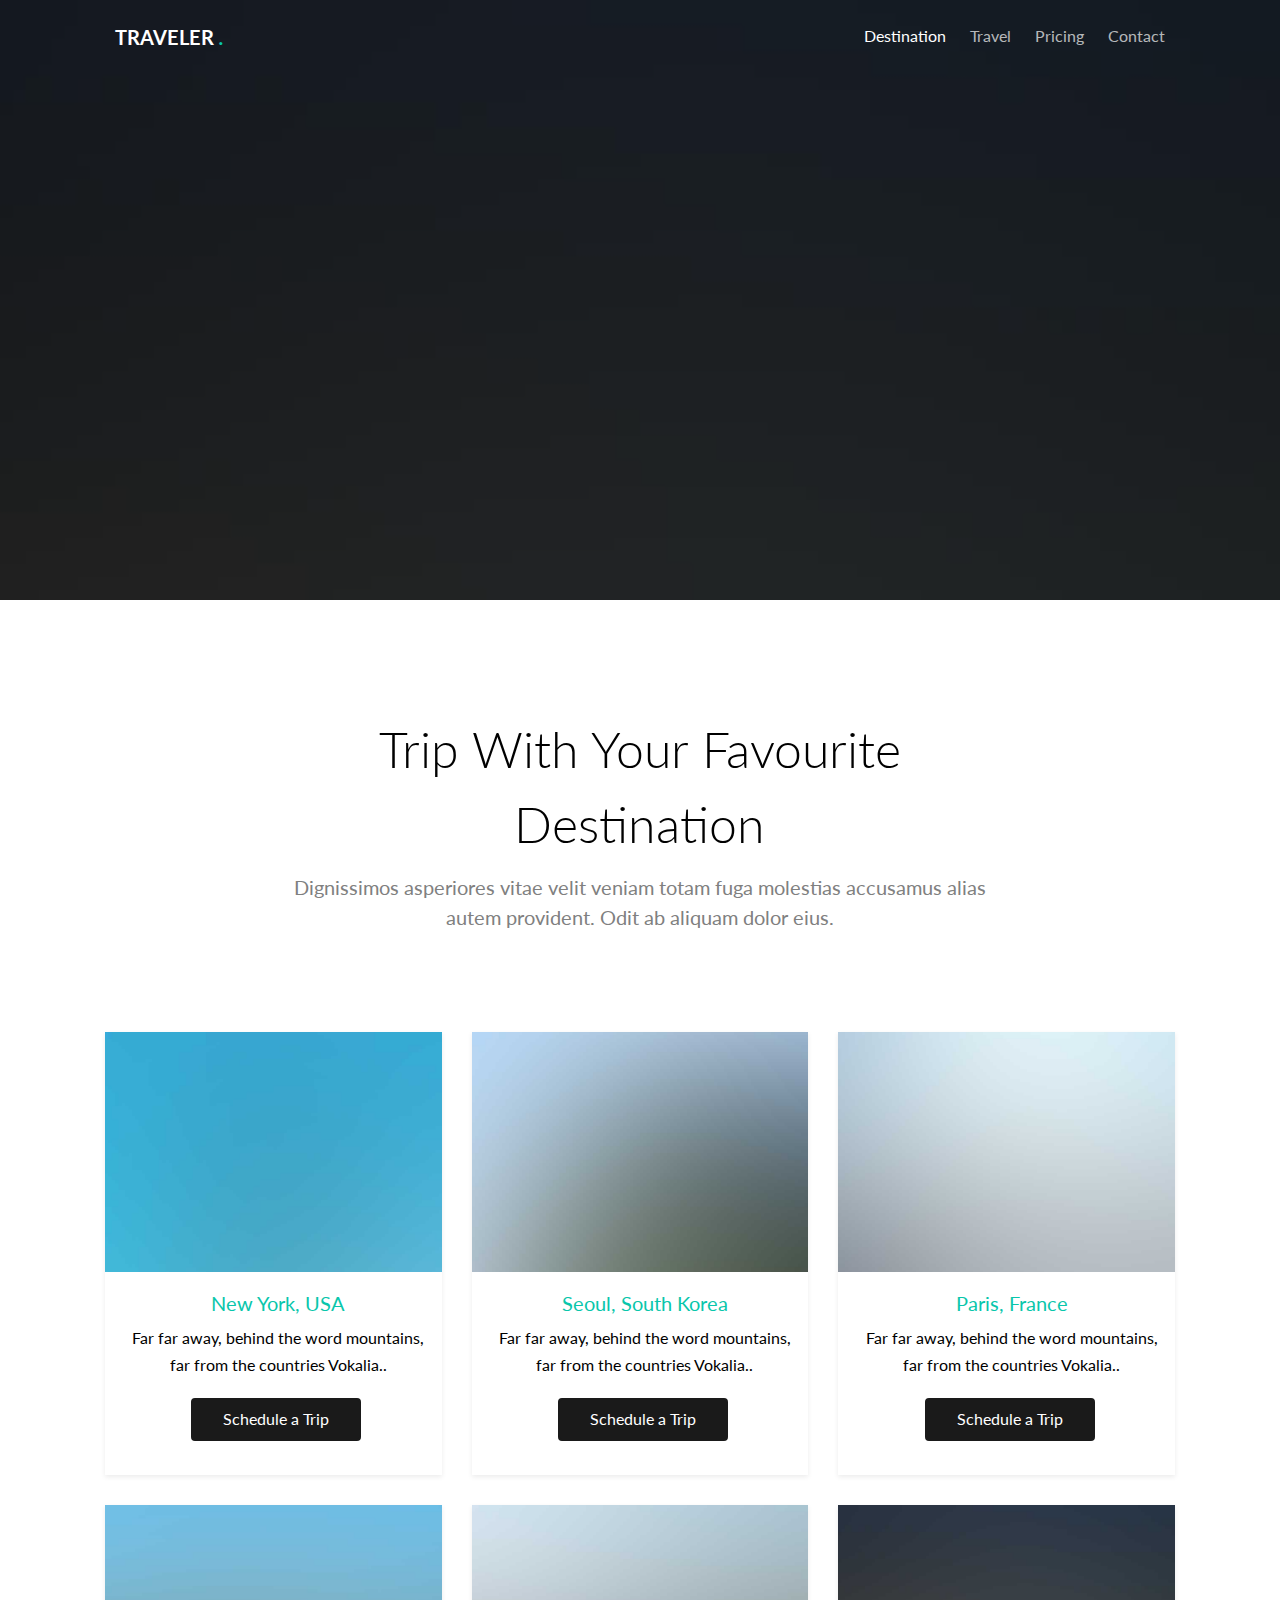
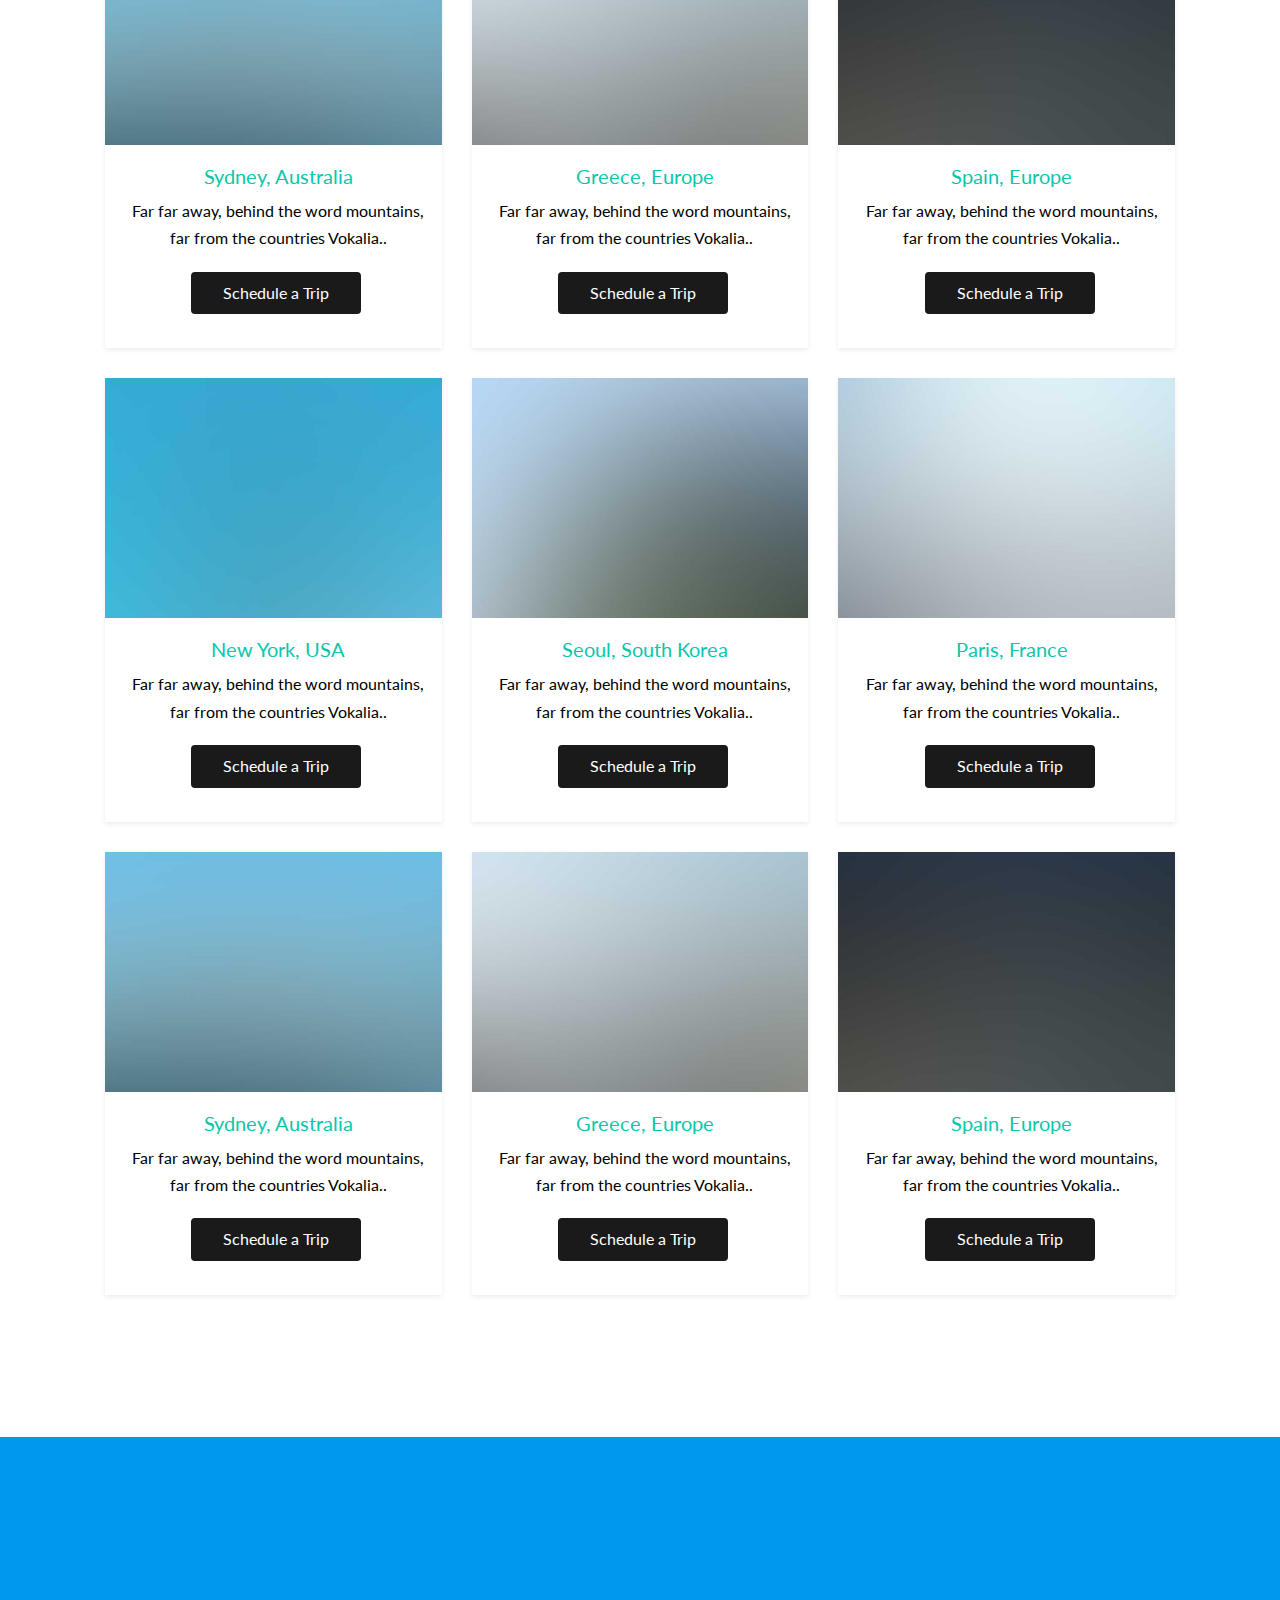
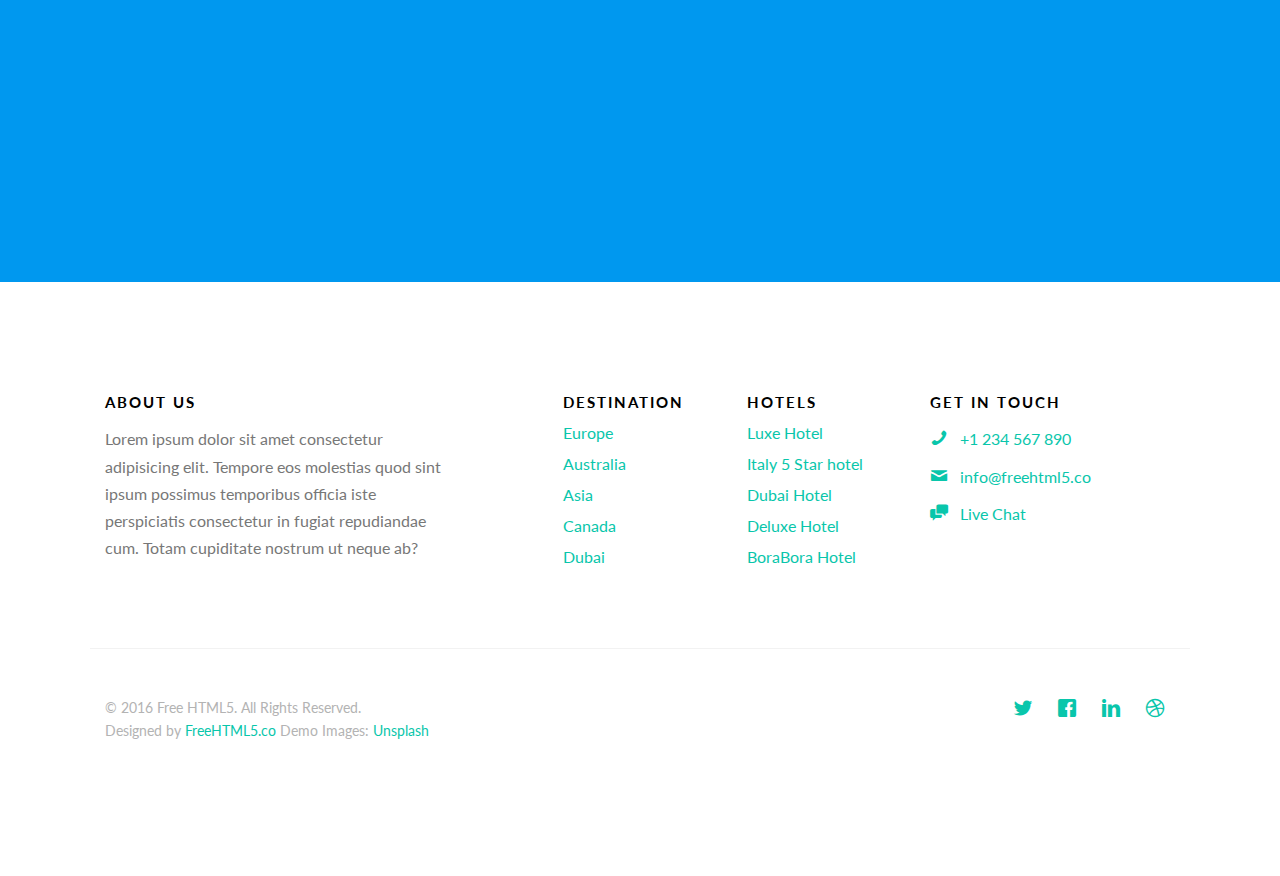
<file: destination.html>
<!DOCTYPE HTML>
<!--
	Traveler by freehtml5.co
	Twitter: http://twitter.com/fh5co
	URL: http://freehtml5.co
-->
<html>
	<head>
	<meta charset="utf-8">
	<meta http-equiv="X-UA-Compatible" content="IE=edge">
	<title>Traveler &mdash; Free Website Template, Free HTML5 Template by FreeHTML5.co</title>
	<meta name="viewport" content="width=device-width, initial-scale=1">
	<meta name="description" content="Free HTML5 Website Template by FreeHTML5.co" />
	<meta name="keywords" content="free website templates, free html5, free template, free bootstrap, free website template, html5, css3, mobile first, responsive" />
	<meta name="author" content="FreeHTML5.co" />

  	<!-- Facebook and Twitter integration -->
	<meta property="og:title" content=""/>
	<meta property="og:image" content=""/>
	<meta property="og:url" content=""/>
	<meta property="og:site_name" content=""/>
	<meta property="og:description" content=""/>
	<meta name="twitter:title" content="" />
	<meta name="twitter:image" content="" />
	<meta name="twitter:url" content="" />
	<meta name="twitter:card" content="" />

	<link href="https://fonts.googleapis.com/css?family=Lato:300,400,700" rel="stylesheet">
	
	<!-- Animate.css -->
	<link rel="stylesheet" href="css/animate.css">
	<!-- Icomoon Icon Fonts-->
	<link rel="stylesheet" href="css/icomoon.css">
	<!-- Themify Icons-->
	<link rel="stylesheet" href="css/themify-icons.css">
	<!-- Bootstrap  -->
	<link rel="stylesheet" href="css/bootstrap.css">

	<!-- Magnific Popup -->
	<link rel="stylesheet" href="css/magnific-popup.css">

	<!-- Magnific Popup -->
	<link rel="stylesheet" href="css/bootstrap-datepicker.min.css">

	<!-- Owl Carousel  -->
	<link rel="stylesheet" href="css/owl.carousel.min.css">
	<link rel="stylesheet" href="css/owl.theme.default.min.css">

	<!-- Theme style  -->
	<link rel="stylesheet" href="css/style.css">

	<!-- Modernizr JS -->
	<script src="js/modernizr-2.6.2.min.js"></script>
	<!-- FOR IE9 below -->
	<!--[if lt IE 9]>
	<script src="js/respond.min.js"></script>
	<![endif]-->

	</head>
	<body>
		
	<div class="gtco-loader"></div>
	
	<div id="page">

	
	<!-- <div class="page-inner"> -->
	<nav class="gtco-nav" role="navigation">
		<div class="gtco-container">
			
			<div class="row">
				<div class="col-sm-4 col-xs-12">
					<div id="gtco-logo"><a href="index.html">Traveler <em>.</em></a></div>
				</div>
				<div class="col-xs-8 text-right menu-1">
					<ul>
						<li class="active"><a href="destination.html">Destination</a></li>
						<li class="has-dropdown">
							<a href="#">Travel</a>
							<ul class="dropdown">
								<li><a href="#">Europe</a></li>
								<li><a href="#">Asia</a></li>
								<li><a href="#">America</a></li>
								<li><a href="#">Canada</a></li>
							</ul>
						</li>
						<li><a href="pricing.html">Pricing</a></li>
						<li><a href="contact.html">Contact</a></li>
					</ul>	
				</div>
			</div>
			
		</div>
	</nav>
	
	<header id="gtco-header" class="gtco-cover gtco-cover-sm" role="banner" style="background-image: url(images/img_6.jpg)">
		<div class="overlay"></div>
		<div class="gtco-container">
			<div class="row">
				<div class="col-md-12 col-md-offset-0 text-center">
					<div class="row row-mt-15em">

						<div class="col-md-12 mt-text animate-box" data-animate-effect="fadeInUp">
							<h1>Destination</h1>	
						</div>
						
					</div>
					
				</div>
			</div>
		</div>
	</header>
	
	<div class="gtco-section">
		<div class="gtco-container">
			<div class="row">
				<div class="col-md-8 col-md-offset-2 text-center gtco-heading">
					<h2>Trip With Your Favourite Destination</h2>
					<p>Dignissimos asperiores vitae velit veniam totam fuga molestias accusamus alias autem provident. Odit ab aliquam dolor eius.</p>
				</div>
			</div>
			<div class="row">

				<div class="col-lg-4 col-md-4 col-sm-6">
					<a href="images/img_1.jpg" class="fh5co-card-item image-popup">
						<figure>
							<div class="overlay"><i class="ti-plus"></i></div>
							<img src="images/img_1.jpg" alt="Image" class="img-responsive">
						</figure>
						<div class="fh5co-text">
							<h2>New York, USA</h2>
							<p>Far far away, behind the word mountains, far from the countries Vokalia..</p>
							<p><span class="btn btn-primary">Schedule a Trip</span></p>
						</div>
					</a>
				</div>
				<div class="col-lg-4 col-md-4 col-sm-6">
					<a href="images/img_2.jpg" class="fh5co-card-item image-popup">
						<figure>
							<div class="overlay"><i class="ti-plus"></i></div>
							<img src="images/img_2.jpg" alt="Image" class="img-responsive">
						</figure>
						<div class="fh5co-text">
							<h2>Seoul, South Korea</h2>
							<p>Far far away, behind the word mountains, far from the countries Vokalia..</p>
							<p><span class="btn btn-primary">Schedule a Trip</span></p>
						</div>
					</a>
				</div>
				<div class="col-lg-4 col-md-4 col-sm-6">
					<a href="images/img_3.jpg" class="fh5co-card-item image-popup">
						<figure>
							<div class="overlay"><i class="ti-plus"></i></div>
							<img src="images/img_3.jpg" alt="Image" class="img-responsive">
						</figure>
						<div class="fh5co-text">
							<h2>Paris, France</h2>
							<p>Far far away, behind the word mountains, far from the countries Vokalia..</p>
							<p><span class="btn btn-primary">Schedule a Trip</span></p>
						</div>
					</a>
				</div>


				<div class="col-lg-4 col-md-4 col-sm-6">
					<a href="images/img_4.jpg" class="fh5co-card-item image-popup">
						<figure>
							<div class="overlay"><i class="ti-plus"></i></div>
							<img src="images/img_4.jpg" alt="Image" class="img-responsive">
						</figure>
						<div class="fh5co-text">
							<h2>Sydney, Australia</h2>
							<p>Far far away, behind the word mountains, far from the countries Vokalia..</p>
							<p><span class="btn btn-primary">Schedule a Trip</span></p>
						</div>
					</a>
				</div>

				<div class="col-lg-4 col-md-4 col-sm-6">
					<a href="images/img_5.jpg" class="fh5co-card-item image-popup">
						<figure>
							<div class="overlay"><i class="ti-plus"></i></div>
							<img src="images/img_5.jpg" alt="Image" class="img-responsive">
						</figure>
						<div class="fh5co-text">
							<h2>Greece, Europe</h2>
							<p>Far far away, behind the word mountains, far from the countries Vokalia..</p>
							<p><span class="btn btn-primary">Schedule a Trip</span></p>
						</div>
					</a>
				</div>

				<div class="col-lg-4 col-md-4 col-sm-6">
					<a href="images/img_6.jpg" class="fh5co-card-item image-popup">
						<figure>
							<div class="overlay"><i class="ti-plus"></i></div>
							<img src="images/img_6.jpg" alt="Image" class="img-responsive">
						</figure>
						<div class="fh5co-text">
							<h2>Spain, Europe</h2>
							<p>Far far away, behind the word mountains, far from the countries Vokalia..</p>
							<p><span class="btn btn-primary">Schedule a Trip</span></p>
						</div>
					</a>
				</div>


				<div class="col-lg-4 col-md-4 col-sm-6">
					<a href="images/img_1.jpg" class="fh5co-card-item image-popup">
						<figure>
							<div class="overlay"><i class="ti-plus"></i></div>
							<img src="images/img_1.jpg" alt="Image" class="img-responsive">
						</figure>
						<div class="fh5co-text">
							<h2>New York, USA</h2>
							<p>Far far away, behind the word mountains, far from the countries Vokalia..</p>
							<p><span class="btn btn-primary">Schedule a Trip</span></p>
						</div>
					</a>
				</div>
				<div class="col-lg-4 col-md-4 col-sm-6">
					<a href="images/img_2.jpg" class="fh5co-card-item image-popup">
						<figure>
							<div class="overlay"><i class="ti-plus"></i></div>
							<img src="images/img_2.jpg" alt="Image" class="img-responsive">
						</figure>
						<div class="fh5co-text">
							<h2>Seoul, South Korea</h2>
							<p>Far far away, behind the word mountains, far from the countries Vokalia..</p>
							<p><span class="btn btn-primary">Schedule a Trip</span></p>
						</div>
					</a>
				</div>
				<div class="col-lg-4 col-md-4 col-sm-6">
					<a href="images/img_3.jpg" class="fh5co-card-item image-popup">
						<figure>
							<div class="overlay"><i class="ti-plus"></i></div>
							<img src="images/img_3.jpg" alt="Image" class="img-responsive">
						</figure>
						<div class="fh5co-text">
							<h2>Paris, France</h2>
							<p>Far far away, behind the word mountains, far from the countries Vokalia..</p>
							<p><span class="btn btn-primary">Schedule a Trip</span></p>
						</div>
					</a>
				</div>


				<div class="col-lg-4 col-md-4 col-sm-6">
					<a href="images/img_4.jpg" class="fh5co-card-item image-popup">
						<figure>
							<div class="overlay"><i class="ti-plus"></i></div>
							<img src="images/img_4.jpg" alt="Image" class="img-responsive">
						</figure>
						<div class="fh5co-text">
							<h2>Sydney, Australia</h2>
							<p>Far far away, behind the word mountains, far from the countries Vokalia..</p>
							<p><span class="btn btn-primary">Schedule a Trip</span></p>
						</div>
					</a>
				</div>

				<div class="col-lg-4 col-md-4 col-sm-6">
					<a href="images/img_5.jpg" class="fh5co-card-item image-popup">
						<figure>
							<div class="overlay"><i class="ti-plus"></i></div>
							<img src="images/img_5.jpg" alt="Image" class="img-responsive">
						</figure>
						<div class="fh5co-text">
							<h2>Greece, Europe</h2>
							<p>Far far away, behind the word mountains, far from the countries Vokalia..</p>
							<p><span class="btn btn-primary">Schedule a Trip</span></p>
						</div>
					</a>
				</div>

				<div class="col-lg-4 col-md-4 col-sm-6">
					<a href="images/img_6.jpg" class="fh5co-card-item image-popup">
						<figure>
							<div class="overlay"><i class="ti-plus"></i></div>
							<img src="images/img_6.jpg" alt="Image" class="img-responsive">
						</figure>
						<div class="fh5co-text">
							<h2>Spain, Europe</h2>
							<p>Far far away, behind the word mountains, far from the countries Vokalia..</p>
							<p><span class="btn btn-primary">Schedule a Trip</span></p>
						</div>
					</a>
				</div>

			</div>
		</div>
	</div>
	

	
	<div id="gtco-subscribe">
		<div class="gtco-container">
			<div class="row animate-box">
				<div class="col-md-8 col-md-offset-2 text-center gtco-heading">
					<h2>Subscribe</h2>
					<p>Be the first to know about the new templates.</p>
				</div>
			</div>
			<div class="row animate-box">
				<div class="col-md-8 col-md-offset-2">
					<form class="form-inline">
						<div class="col-md-6 col-sm-6">
							<div class="form-group">
								<label for="email" class="sr-only">Email</label>
								<input type="email" class="form-control" id="email" placeholder="Your Email">
							</div>
						</div>
						<div class="col-md-6 col-sm-6">
							<button type="submit" class="btn btn-default btn-block">Subscribe</button>
						</div>
					</form>
				</div>
			</div>
		</div>
	</div>

	<footer id="gtco-footer" role="contentinfo">
		<div class="gtco-container">
			<div class="row row-p	b-md">

				<div class="col-md-4">
					<div class="gtco-widget">
						<h3>About Us</h3>
						<p>Lorem ipsum dolor sit amet consectetur adipisicing elit. Tempore eos molestias quod sint ipsum possimus temporibus officia iste perspiciatis consectetur in fugiat repudiandae cum. Totam cupiditate nostrum ut neque ab?</p>
					</div>
				</div>

				<div class="col-md-2 col-md-push-1">
					<div class="gtco-widget">
						<h3>Destination</h3>
						<ul class="gtco-footer-links">
							<li><a href="#">Europe</a></li>
							<li><a href="#">Australia</a></li>
							<li><a href="#">Asia</a></li>
							<li><a href="#">Canada</a></li>
							<li><a href="#">Dubai</a></li>
						</ul>
					</div>
				</div>

				<div class="col-md-2 col-md-push-1">
					<div class="gtco-widget">
						<h3>Hotels</h3>
						<ul class="gtco-footer-links">
							<li><a href="#">Luxe Hotel</a></li>
							<li><a href="#">Italy 5 Star hotel</a></li>
							<li><a href="#">Dubai Hotel</a></li>
							<li><a href="#">Deluxe Hotel</a></li>
							<li><a href="#">BoraBora Hotel</a></li>
						</ul>
					</div>
				</div>

				<div class="col-md-3 col-md-push-1">
					<div class="gtco-widget">
						<h3>Get In Touch</h3>
						<ul class="gtco-quick-contact">
							<li><a href="#"><i class="icon-phone"></i> +1 234 567 890</a></li>
							<li><a href="#"><i class="icon-mail2"></i> info@freehtml5.co</a></li>
							<li><a href="#"><i class="icon-chat"></i> Live Chat</a></li>
						</ul>
					</div>
				</div>

			</div>

			<div class="row copyright">
				<div class="col-md-12">
					<p class="pull-left">
						<small class="block">&copy; 2016 Free HTML5. All Rights Reserved.</small> 
						<small class="block">Designed by <a href="https://freehtml5.co/" target="_blank">FreeHTML5.co</a> Demo Images: <a href="http://unsplash.com/" target="_blank">Unsplash</a></small>
					</p>
					<p class="pull-right">
						<ul class="gtco-social-icons pull-right">
							<li><a href="#"><i class="icon-twitter"></i></a></li>
							<li><a href="#"><i class="icon-facebook"></i></a></li>
							<li><a href="#"><i class="icon-linkedin"></i></a></li>
							<li><a href="#"><i class="icon-dribbble"></i></a></li>
						</ul>
					</p>
				</div>
			</div>

		</div>
	</footer>
	<!-- </div> -->

	</div>

	<div class="gototop js-top">
		<a href="#" class="js-gotop"><i class="icon-arrow-up"></i></a>
	</div>
	
	<!-- jQuery -->
	<script src="js/jquery.min.js"></script>
	<!-- jQuery Easing -->
	<script src="js/jquery.easing.1.3.js"></script>
	<!-- Bootstrap -->
	<script src="js/bootstrap.min.js"></script>
	<!-- Waypoints -->
	<script src="js/jquery.waypoints.min.js"></script>
	<!-- Carousel -->
	<script src="js/owl.carousel.min.js"></script>
	<!-- countTo -->
	<script src="js/jquery.countTo.js"></script>

	<!-- Stellar Parallax -->
	<script src="js/jquery.stellar.min.js"></script>

	<!-- Magnific Popup -->
	<script src="js/jquery.magnific-popup.min.js"></script>
	<script src="js/magnific-popup-options.js"></script>
	
	<!-- Datepicker -->
	<script src="js/bootstrap-datepicker.min.js"></script>
	

	<!-- Main -->
	<script src="js/main.js"></script>

	</body>
</html>
</file>
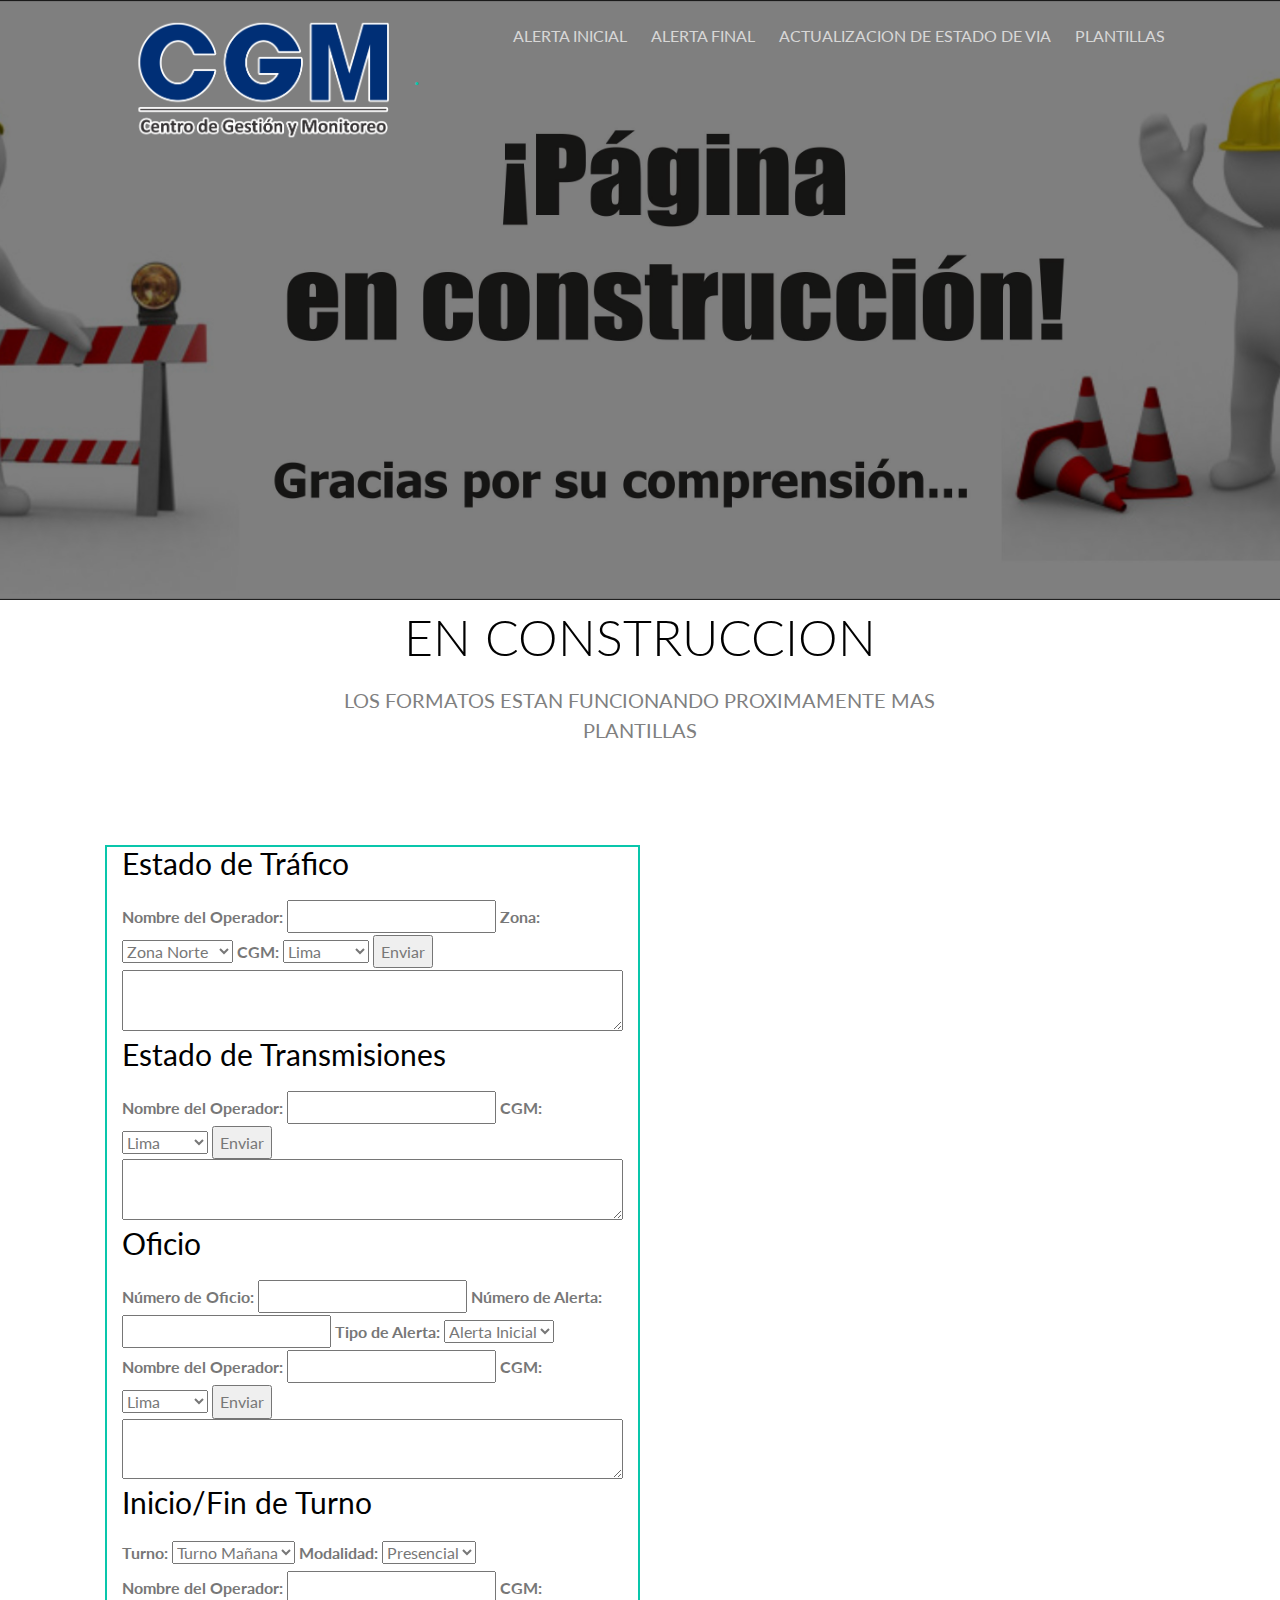
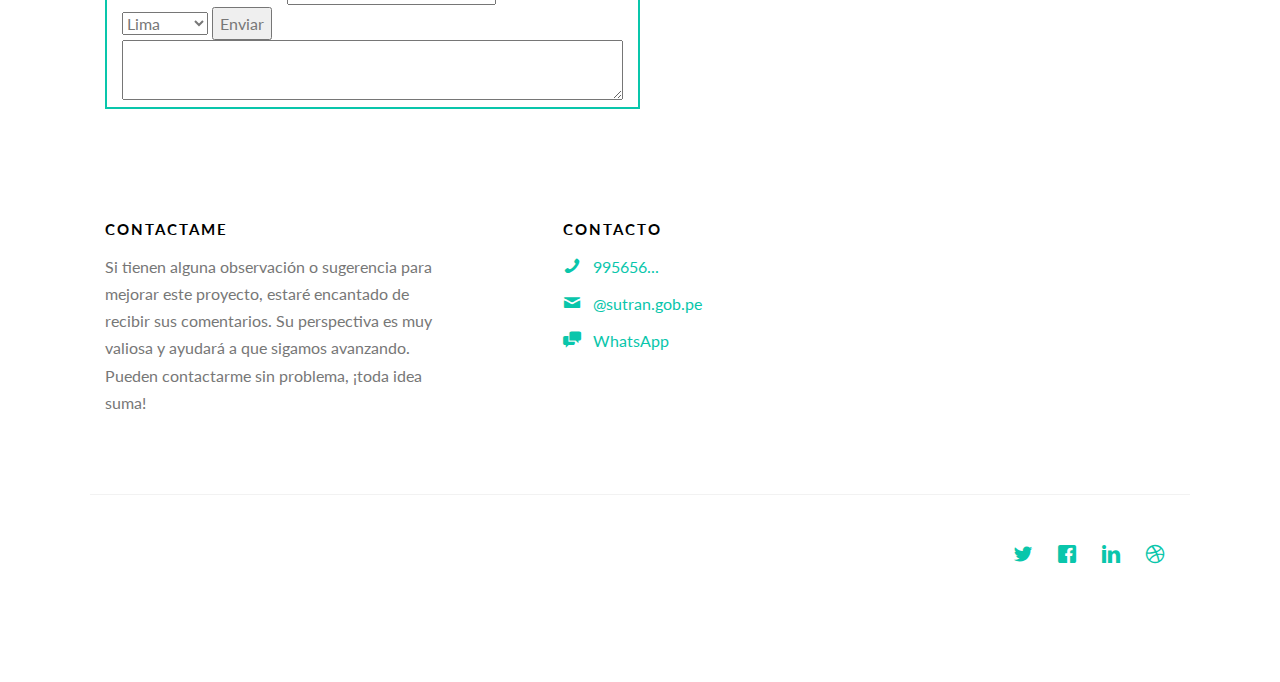
<file: plantillas.html>
<!DOCTYPE HTML>
<!--
	Traveler by freehtml5.co
	Twitter: http://twitter.com/fh5co
	URL: http://freehtml5.co
-->
<html>
	<head>
	<meta charset="utf-8">
	<meta http-equiv="X-UA-Compatible" content="IE=edge">
	<title>CGM &mdash; Centro de Gestion y Monitoreo</title>
	<meta name="viewport" content="width=device-width, initial-scale=1">
	<meta name="description" content="Free HTML5 Website Template by FreeHTML5.co" />
	<meta name="keywords" content="free website templates, free html5, free template, free bootstrap, free website template, html5, css3, mobile first, responsive" />
	<meta name="author" content="FreeHTML5.co" />

  	<!-- Facebook and Twitter integration -->
	<meta property="og:title" content=""/>
	<meta property="og:image" content=""/>
	<meta property="og:url" content=""/>
	<meta property="og:site_name" content=""/>
	<meta property="og:description" content=""/>
	<meta name="twitter:title" content="" />
	<meta name="twitter:image" content="" />
	<meta name="twitter:url" content="" />
	<meta name="twitter:card" content="" />

	<link href="https://fonts.googleapis.com/css?family=Lato:300,400,700" rel="stylesheet">
	
	<!-- Animate.css -->
	<link rel="stylesheet" href="css/animate.css">
	<!-- Icomoon Icon Fonts-->
	<link rel="stylesheet" href="css/icomoon.css">
	<!-- Themify Icons-->
	<link rel="stylesheet" href="css/themify-icons.css">
	<!-- Bootstrap  -->
	<link rel="stylesheet" href="css/bootstrap.css">

	<!-- Magnific Popup -->
	<link rel="stylesheet" href="css/magnific-popup.css">

	<!-- Magnific Popup -->
	<link rel="stylesheet" href="css/bootstrap-datepicker.min.css">

	<!-- Owl Carousel  -->
	<link rel="stylesheet" href="css/owl.carousel.min.css">
	<link rel="stylesheet" href="css/owl.theme.default.min.css">

	<!-- Theme style  -->
	<link rel="stylesheet" href="css/style.css">

	<!-- Modernizr JS -->
	<script src="js/modernizr-2.6.2.min.js"></script>
	<!-- FOR IE9 below -->
	<!--[if lt IE 9]>
	<script src="js/respond.min.js"></script>
	<![endif]-->
    <script defer src="js/script2.js"></script>
	</head>
	<body>
		
	<div class="gtco-loader"></div>
	
	<div id="page">

	
	<!-- <div class="page-inner"> -->
	<nav class="gtco-nav" role="navigation">
		<div class="gtco-container">			
			<div class="row">
				<div class="col-sm-4 col-xs-12">
					<div id="gtco-logo"><a href="index.html"><img src="images/CGM.svg" width="300px" height="120px"><em>.</em></a></div>
				</div>
				<div class="col-xs-8 text-right menu-1">
					<ul>
						<li><a href="alertainicial.html">ALERTA INICIAL</a></li>
						<li><a href="alertafinal.html">ALERTA FINAL</a></li>
						<li><a href="alertadevias.html">ACTUALIZACION DE ESTADO DE VIA</a></li>
						<li><a href="plantillas.html">PLANTILLAS</a></li>
					</ul>	
				</div>
			</div>
			
		</div>
	</nav>
	
	<header id="gtco-header" class="gtco-cover gtco-cover-sm" role="banner" style="background-image: url(images/icgm9.jpg)">
		<div class="overlay"></div>
		<div class="gtco-container">
			<div class="row">
				<div class="col-md-12 col-md-offset-0 text-center">
					<div class="row row-mt-15em">

						<div class="col-md-12 mt-text animate-box" data-animate-effect="fadeInUp">
							<h1>PLANTILLAS</h1>	
						</div>
						
					</div>
					
				</div>
			</div>
		</div>
	</header>
	
		<div class="gtco-container">
			<div class="row">
				<div class="col-md-8 col-md-offset-2 text-center gtco-heading">
					<h2>EN CONSTRUCCION</h2>
					<p>LOS FORMATOS ESTAN FUNCIONANDO PROXIMAMENTE MAS PLANTILLAS</p>
				</div>
			</div>

					<div class="col-md-6 animate-box2">
						<div id="trafficForm" class="form-container">
							<h2>Estado de Tráfico</h2>
							<label for="operatorName">Nombre del Operador:</label>
							<input type="text" id="operatorName">
							<label for="zoneSelector">Zona:</label>
							<select id="zoneSelector">
								<option value="Zona Norte">Zona Norte</option>
								<option value="Zona Centro">Zona Centro</option>
								<option value="Zona Sur">Zona Sur</option>
							</select>
							<label for="cgmSelector">CGM:</label>
							<select id="cgmSelector">
								<option value="Lima">Lima</option>
								<option value="Arequipa">Arequipa</option>
								<option value="Piura">Piura</option>
								<option value="Junin">Junín</option>
							</select>
							<button id="submitTrafficForm">Enviar</button>
							<textarea id="outputMessage" readonly></textarea>
						</div>
					
						<div id="transmissionsForm" class="form-container">
							<h2>Estado de Transmisiones</h2>
							<label for="operatorNameTransmissions">Nombre del Operador:</label>
							<input type="text" id="operatorNameTransmissions">
							<label for="cgmSelectorTransmissions">CGM:</label>
							<select id="cgmSelectorTransmissions">
								<option value="Lima">Lima</option>
								<option value="Arequipa">Arequipa</option>
								<option value="Piura">Piura</option>
								<option value="Junin">Junín</option>
							</select>
							<button id="submitTransmissionsForm">Enviar</button>
							<textarea id="outputTransmissionsMessage" readonly></textarea>
						</div>
					
						<div id="oficioForm" class="form-container">
							<h2>Oficio</h2>
							<label for="oficioNumber">Número de Oficio:</label>
							<input type="text" id="oficioNumber">
						
							<label for="alertNumber">Número de Alerta:</label>
							<input type="text" id="alertNumber">
						
							<label for="alertType">Tipo de Alerta:</label>
							<select id="alertType">
								<option value="Inicial">Alerta Inicial</option>
								<option value="Final">Alerta Final</option>
							</select>
						
							<label for="operatorNameOficio">Nombre del Operador:</label>
							<input type="text" id="operatorNameOficio">
						
							<label for="cgmSelectorOficio">CGM:</label>
							<select id="cgmSelectorOficio">
								<option value="Lima">Lima</option>
								<option value="Arequipa">Arequipa</option>
								<option value="Piura">Piura</option>
								<option value="Junin">Junín</option>
							</select>
						
							<button id="submitOficioForm">Enviar</button>
							<textarea id="outputOficioMessage" readonly></textarea>
						</div>
					
						<div id="shiftForm" class="form-container">
							<h2>Inicio/Fin de Turno</h2>
						
							<label for="shiftType">Turno:</label>
							<select id="shiftType">
								<option value="Mañana">Turno Mañana</option>
								<option value="Tarde">Turno Tarde</option>
							</select>
						
							<label for="modality">Modalidad:</label>
							<select id="modality">
								<option value="Presencial">Presencial</option>
								<option value="Remoto">Remoto</option>
							</select>
						
							<label for="operatorNameShift">Nombre del Operador:</label>
							<input type="text" id="operatorNameShift">
						
							<label for="cgmSelectorShift">CGM:</label>
							<select id="cgmSelectorShift">
								<option value="Lima">Lima</option>
								<option value="Arequipa">Arequipa</option>
								<option value="Piura">Piura</option>
								<option value="Junin">Junín</option>
							</select>
						
							<button id="submitShiftForm">Enviar</button>
							<textarea id="outputShiftMessage" readonly></textarea>
						</div>
						</form>	
					</div>
		</div>
				<div class="col-md-6 animate-box">
					<h1>FORMATO COMPLETO</h1>
					<pre id="resultado"></pre>
					<button type="button" onclick="copiarContenido()">Copiar Contenido</button>
				</div>

	<footer id="gtco-footer" role="contentinfo">
		<div class="gtco-container">
			<div class="row row-p	b-md">

				<div class="col-md-4">
					<div class="gtco-widget">
						<h3>CONTACTAME</h3>
						<p>Si tienen alguna observación o sugerencia para mejorar este proyecto, estaré encantado de recibir sus comentarios. Su perspectiva es muy valiosa y ayudará a que sigamos avanzando. Pueden contactarme sin problema, ¡toda idea suma!</p>
					</div>
				</div>

				<div class="col-md-3 col-md-push-1">
					<div class="gtco-widget">
						<h3>CONTACTO</h3>
						<ul class="gtco-quick-contact">
							<li><a href="#"><i class="icon-phone"></i> 995656...</a></li>
							<li><a href="#"><i class="icon-mail2"></i> @sutran.gob.pe</a></li>
							<li><a href="#"><i class="icon-chat"></i> WhatsApp</a></li>
						</ul>
					</div>
				</div>

			</div>

			<div class="row copyright">
				<div class="col-md-12">
					
					<p class="pull-right">
						<ul class="gtco-social-icons pull-right">
							<li><a href="#"><i class="icon-twitter"></i></a></li>
							<li><a href="#"><i class="icon-facebook"></i></a></li>
							<li><a href="#"><i class="icon-linkedin"></i></a></li>
							<li><a href="#"><i class="icon-dribbble"></i></a></li>
						</ul>
					</p>
				</div>
			</div>

		</div>
	</footer>
	<!-- </div> -->

	</div>

	<div class="gototop js-top">
		<a href="#" class="js-gotop"><i class="icon-arrow-up"></i></a>
	</div>
	
	<!-- jQuery -->
	<script src="js/jquery.min.js"></script>
	<!-- jQuery Easing -->
	<script src="js/jquery.easing.1.3.js"></script>
	<!-- Bootstrap -->
	<script src="js/bootstrap.min.js"></script>
	<!-- Waypoints -->
	<script src="js/jquery.waypoints.min.js"></script>
	<!-- Carousel -->
	<script src="js/owl.carousel.min.js"></script>
	<!-- countTo -->
	<script src="js/jquery.countTo.js"></script>

	<!-- Stellar Parallax -->
	<script src="js/jquery.stellar.min.js"></script>

	<!-- Magnific Popup -->
	<script src="js/jquery.magnific-popup.min.js"></script>
	<script src="js/magnific-popup-options.js"></script>
	
	<!-- Datepicker -->
	<script src="js/bootstrap-datepicker.min.js"></script>
	

	<!-- Main -->
	<script src="js/main.js"></script>

	</body>
</html>
</file>
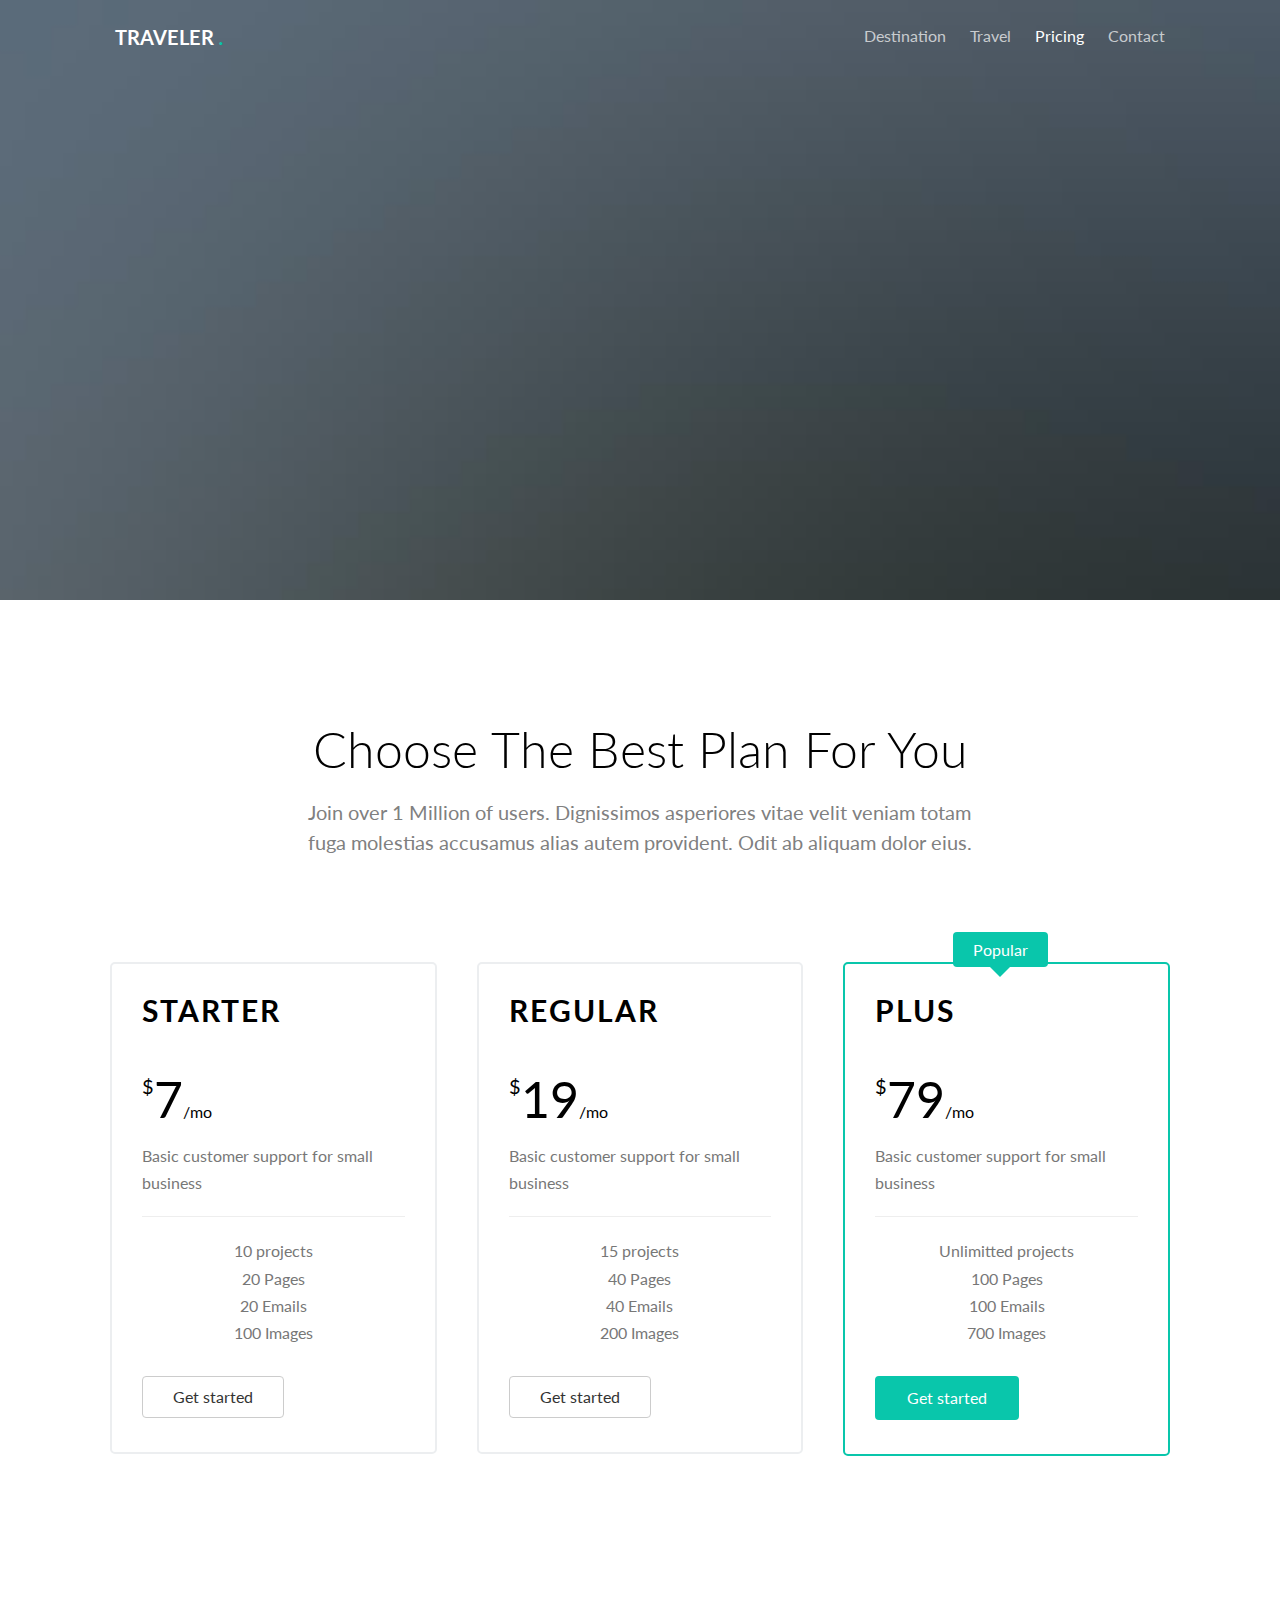
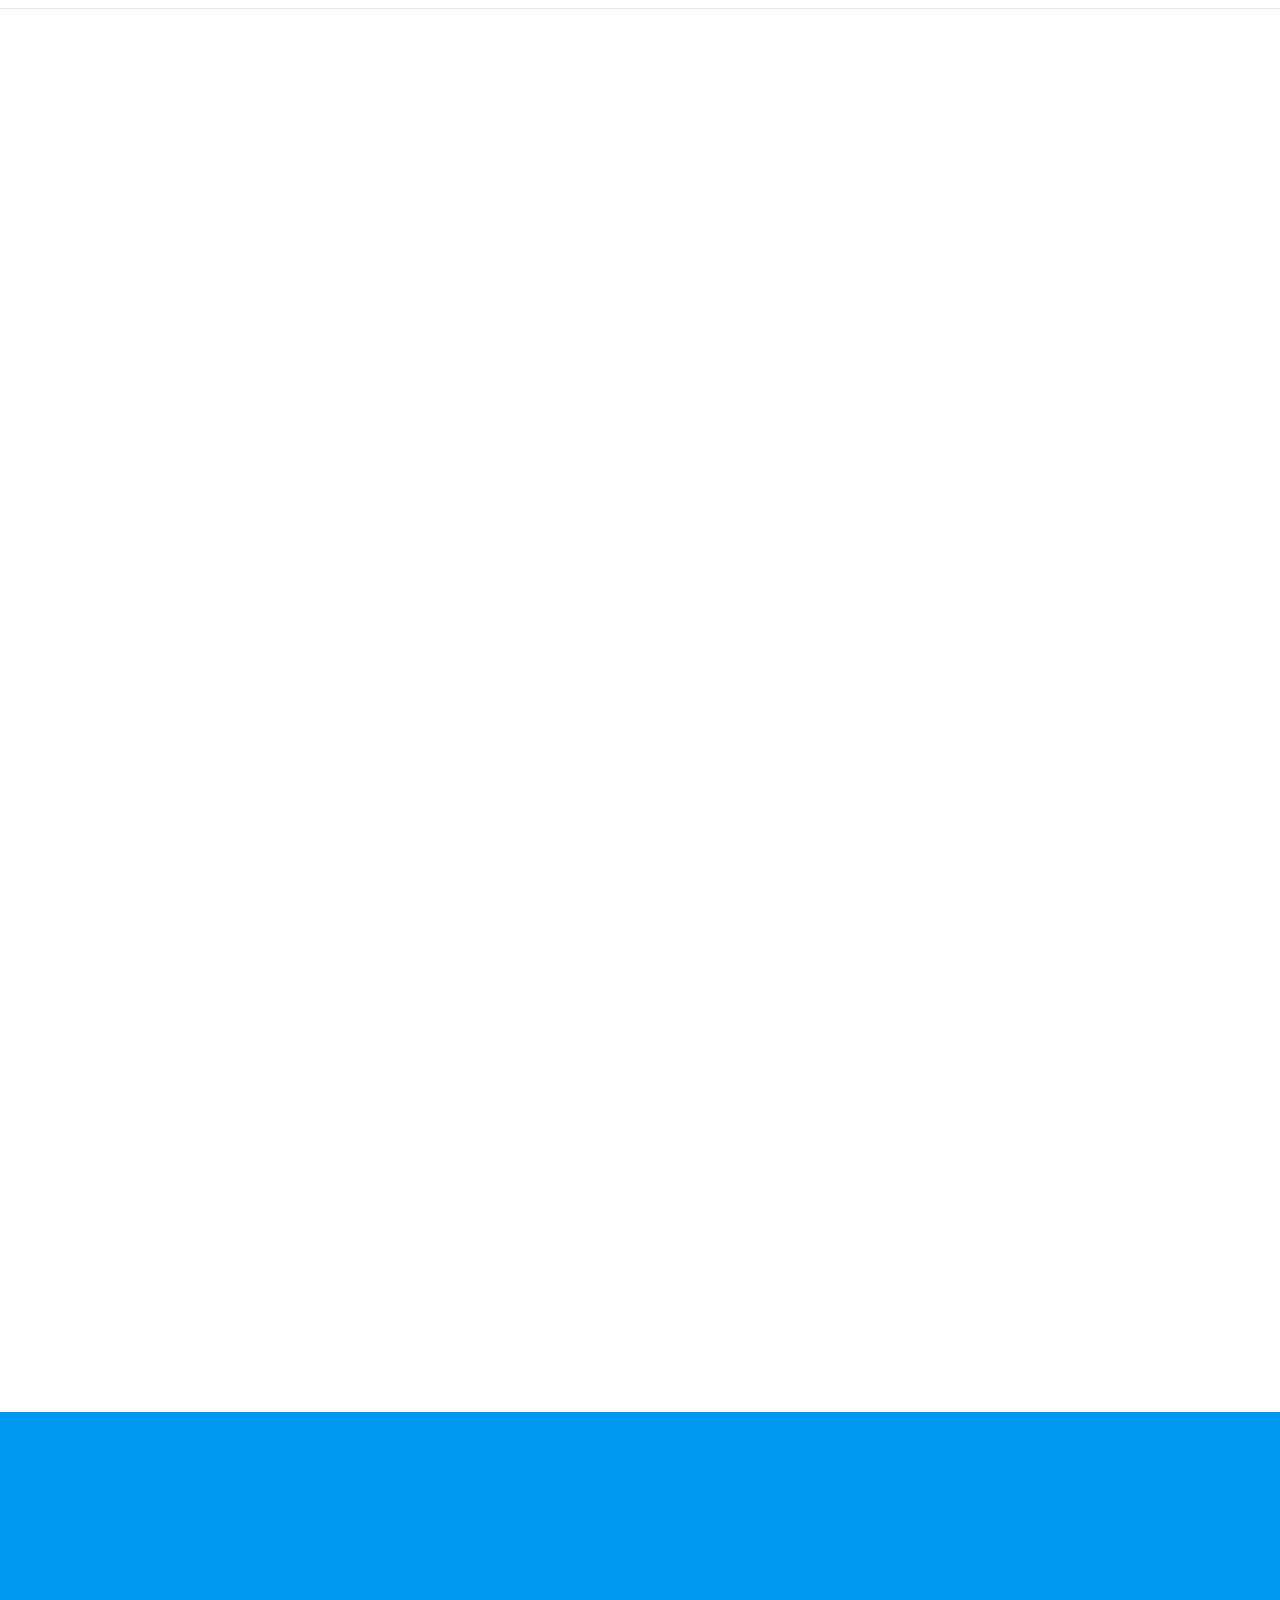
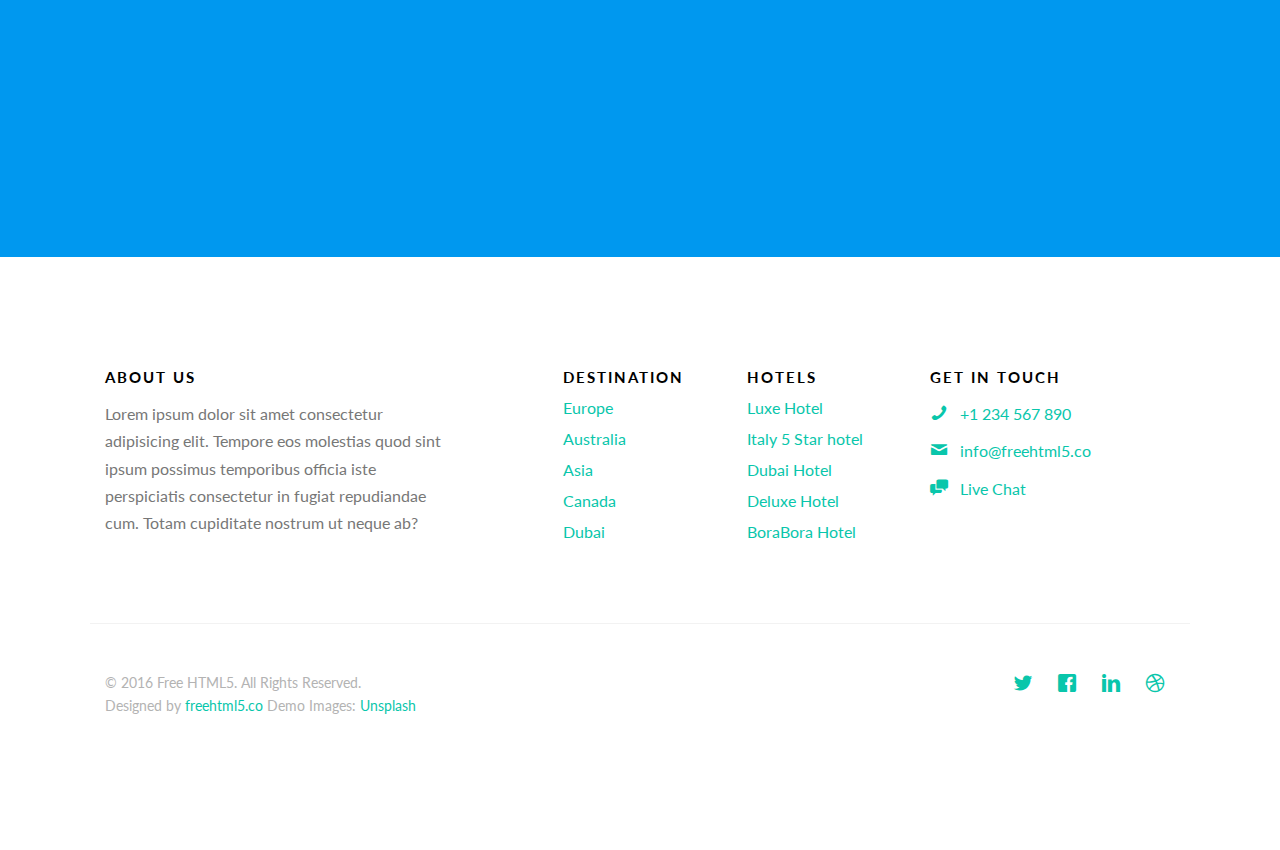
<file: pricing.html>
<!DOCTYPE HTML>
<!--
	Traveler by freehtml5.co
	Twitter: http://twitter.com/fh5co
	URL: http://freehtml5.co
-->
<html>
	<head>
	<meta charset="utf-8">
	<meta http-equiv="X-UA-Compatible" content="IE=edge">
	<title>Traveler &mdash; Free Website Template, Free HTML5 Template by FreeHTML5.co</title>
	<meta name="viewport" content="width=device-width, initial-scale=1">
	<meta name="description" content="Free HTML5 Website Template by FreeHTML5.co" />
	<meta name="keywords" content="free website templates, free html5, free template, free bootstrap, free website template, html5, css3, mobile first, responsive" />
	<meta name="author" content="FreeHTML5.co" />

  	<!-- Facebook and Twitter integration -->
	<meta property="og:title" content=""/>
	<meta property="og:image" content=""/>
	<meta property="og:url" content=""/>
	<meta property="og:site_name" content=""/>
	<meta property="og:description" content=""/>
	<meta name="twitter:title" content="" />
	<meta name="twitter:image" content="" />
	<meta name="twitter:url" content="" />
	<meta name="twitter:card" content="" />

	<link href="https://fonts.googleapis.com/css?family=Lato:300,400,700" rel="stylesheet">
	
	<!-- Animate.css -->
	<link rel="stylesheet" href="css/animate.css">
	<!-- Icomoon Icon Fonts-->
	<link rel="stylesheet" href="css/icomoon.css">
	<!-- Themify Icons-->
	<link rel="stylesheet" href="css/themify-icons.css">
	<!-- Bootstrap  -->
	<link rel="stylesheet" href="css/bootstrap.css">

	<!-- Magnific Popup -->
	<link rel="stylesheet" href="css/magnific-popup.css">

	<!-- Magnific Popup -->
	<link rel="stylesheet" href="css/bootstrap-datepicker.min.css">

	<!-- Owl Carousel  -->
	<link rel="stylesheet" href="css/owl.carousel.min.css">
	<link rel="stylesheet" href="css/owl.theme.default.min.css">

	<!-- Theme style  -->
	<link rel="stylesheet" href="css/style.css">

	<!-- Modernizr JS -->
	<script src="js/modernizr-2.6.2.min.js"></script>
	<!-- FOR IE9 below -->
	<!--[if lt IE 9]>
	<script src="js/respond.min.js"></script>
	<![endif]-->

	</head>
	<body>
		
	<div class="gtco-loader"></div>
	
	<div id="page">

	
	<!-- <div class="page-inner"> -->
	<nav class="gtco-nav" role="navigation">
		<div class="gtco-container">
			
			<div class="row">
				<div class="col-sm-4 col-xs-12">
					<div id="gtco-logo"><a href="index.html">Traveler <em>.</em></a></div>
				</div>
				<div class="col-xs-8 text-right menu-1">
					<ul>
						<li><a href="destination.html">Destination</a></li>
						<li class="has-dropdown">
							<a href="#">Travel</a>
							<ul class="dropdown">
								<li><a href="#">Europe</a></li>
								<li><a href="#">Asia</a></li>
								<li><a href="#">America</a></li>
								<li><a href="#">Canada</a></li>
							</ul>
						</li>
						<li class="active"><a href="pricing.html">Pricing</a></li>
						<li><a href="contact.html">Contact</a></li>
					</ul>	
				</div>
			</div>
			
		</div>
	</nav>
	
	<header id="gtco-header" class="gtco-cover gtco-cover-sm" role="banner" style="background-image: url(images/img_2.jpg)">
		<div class="overlay"></div>
		<div class="gtco-container">
			<div class="row">
				<div class="col-md-12 col-md-offset-0 text-center">
					<div class="row row-mt-15em">

						<div class="col-md-12 mt-text animate-box" data-animate-effect="fadeInUp">
							<h1>Plans for Everyone</h1>	
						</div>
						
					</div>
					
				</div>
			</div>
		</div>
	</header>
	
	<div class="gtco-section border-bottom">
		<div class="gtco-container">
			<div class="row">
				<div class="col-md-8 col-md-offset-2 text-center gtco-heading">
					<h2>Choose The Best Plan For You</h2>
					<p>Join over 1 Million of users. Dignissimos asperiores vitae velit veniam totam fuga molestias accusamus alias autem provident. Odit ab aliquam dolor eius.</p>
				</div>
			</div>
			<div class="row">
				<div class="col-md-4">
					<div class="price-box">
						<h2 class="pricing-plan">Starter</h2>
						<div class="price"><sup class="currency">$</sup>7<small>/mo</small></div>
						<p>Basic customer support for small business</p>
						<hr>
						<ul class="pricing-info">
							<li>10 projects</li>
							<li>20 Pages</li>
							<li>20 Emails</li>
							<li>100 Images</li>
						</ul>
						<a href="#" class="btn btn-default btn-sm">Get started</a>
					</div>
				</div>
				<div class="col-md-4">
					<div class="price-box">
						<h2 class="pricing-plan">Regular</h2>
						<div class="price"><sup class="currency">$</sup>19<small>/mo</small></div>
						<p>Basic customer support for small business</p>
						<hr>
						<ul class="pricing-info">
							<li>15 projects</li>
							<li>40 Pages</li>
							<li>40 Emails</li>
							<li>200 Images</li>
						</ul>
						<a href="#" class="btn btn-default btn-sm">Get started</a>
					</div>
				</div>
				<div class="col-md-4">
					<div class="price-box popular">
						<div class="popular-text">Popular</div>
						<h2 class="pricing-plan">Plus</h2>
						<div class="price"><sup class="currency">$</sup>79<small>/mo</small></div>
						<p>Basic customer support for small business</p>
						<hr>
						<ul class="pricing-info">
							<li>Unlimitted projects</li>
							<li>100 Pages</li>
							<li>100 Emails</li>
							<li>700 Images</li>
						</ul>
						<a href="#" class="btn btn-primary btn-sm">Get started</a>
					</div>
				</div>
			</div>
		</div>
	</div>

	<div class="gtco-section">
		<div class="gtco-container">
			<div class="row">
				<div class="col-md-8 col-md-offset-2 text-center gtco-heading animate-box">
					<h2>Frequently Ask Questions</h2>
					<p>Dignissimos asperiores vitae velit veniam totam fuga molestias accusamus alias autem provident. Odit ab aliquam dolor eius.</p>
				</div>
			</div>
			<div class="row">
				<div class="col-md-8 col-md-offset-2">
					<ul class="fh5co-faq-list">
						<li class="animate-box">
							<h2>What is Traveler?</h2>
							<p>Far far away, behind the word mountains, far from the countries Vokalia and Consonantia, there live the blind texts. Separated they live in Bookmarksgrove right at the coast of the Semantics, a large language ocean.</p>
						</li>
						<li class="animate-box">
							<h2>What language are available?</h2>
							<p>Far far away, behind the word mountains, far from the countries Vokalia and Consonantia, there live the blind texts. Separated they live in Bookmarksgrove right at the coast of the Semantics, a large language ocean.</p>
						</li>
						<li class="animate-box">
							<h2>I have technical problem, who do I email?</h2>
							<p>Far far away, behind the word mountains, far from the countries Vokalia and Consonantia, there live the blind texts. Separated they live in Bookmarksgrove right at the coast of the Semantics, a large language ocean.</p>
						</li>
						<li class="animate-box">
							<h2>Can I have a username that is already taken?</h2>
							<p>Far far away, behind the word mountains, far from the countries Vokalia and Consonantia, there live the blind texts. Separated they live in Bookmarksgrove right at the coast of the Semantics, a large language ocean.</p>
						</li>
						<li class="animate-box">
							<h2>How do I use Traveler features?</h2>
							<p>Far far away, behind the word mountains, far from the countries Vokalia and Consonantia, there live the blind texts. Separated they live in Bookmarksgrove right at the coast of the Semantics, a large language ocean.</p>
						</li>
						<li class="animate-box">
							<h2>Is Traveler free??</h2>
							<p>Far far away, behind the word mountains, far from the countries Vokalia and Consonantia, there live the blind texts. Separated they live in Bookmarksgrove right at the coast of the Semantics, a large language ocean.</p>
						</li>
					</ul>
				</div>
			</div>
		</div>
	</div>

	
	<div id="gtco-subscribe">
		<div class="gtco-container">
			<div class="row animate-box">
				<div class="col-md-8 col-md-offset-2 text-center gtco-heading">
					<h2>Subscribe</h2>
					<p>Be the first to know about the new templates.</p>
				</div>
			</div>
			<div class="row animate-box">
				<div class="col-md-8 col-md-offset-2">
					<form class="form-inline">
						<div class="col-md-6 col-sm-6">
							<div class="form-group">
								<label for="email" class="sr-only">Email</label>
								<input type="email" class="form-control" id="email" placeholder="Your Email">
							</div>
						</div>
						<div class="col-md-6 col-sm-6">
							<button type="submit" class="btn btn-default btn-block">Subscribe</button>
						</div>
					</form>
				</div>
			</div>
		</div>
	</div>

	<footer id="gtco-footer" role="contentinfo">
		<div class="gtco-container">
			<div class="row row-p	b-md">

				<div class="col-md-4">
					<div class="gtco-widget">
						<h3>About Us</h3>
						<p>Lorem ipsum dolor sit amet consectetur adipisicing elit. Tempore eos molestias quod sint ipsum possimus temporibus officia iste perspiciatis consectetur in fugiat repudiandae cum. Totam cupiditate nostrum ut neque ab?</p>
					</div>
				</div>

				<div class="col-md-2 col-md-push-1">
					<div class="gtco-widget">
						<h3>Destination</h3>
						<ul class="gtco-footer-links">
							<li><a href="#">Europe</a></li>
							<li><a href="#">Australia</a></li>
							<li><a href="#">Asia</a></li>
							<li><a href="#">Canada</a></li>
							<li><a href="#">Dubai</a></li>
						</ul>
					</div>
				</div>

				<div class="col-md-2 col-md-push-1">
					<div class="gtco-widget">
						<h3>Hotels</h3>
						<ul class="gtco-footer-links">
							<li><a href="#">Luxe Hotel</a></li>
							<li><a href="#">Italy 5 Star hotel</a></li>
							<li><a href="#">Dubai Hotel</a></li>
							<li><a href="#">Deluxe Hotel</a></li>
							<li><a href="#">BoraBora Hotel</a></li>
						</ul>
					</div>
				</div>

				<div class="col-md-3 col-md-push-1">
					<div class="gtco-widget">
						<h3>Get In Touch</h3>
						<ul class="gtco-quick-contact">
							<li><a href="#"><i class="icon-phone"></i> +1 234 567 890</a></li>
							<li><a href="#"><i class="icon-mail2"></i> info@freehtml5.co</a></li>
							<li><a href="#"><i class="icon-chat"></i> Live Chat</a></li>
						</ul>
					</div>
				</div>

			</div>

			<div class="row copyright">
				<div class="col-md-12">
					<p class="pull-left">
						<small class="block">&copy; 2016 Free HTML5. All Rights Reserved.</small> 
						<small class="block">Designed by <a href="https://freehtml5.co/" target="_blank">freehtml5.co</a> Demo Images: <a href="http://unsplash.com/" target="_blank">Unsplash</a></small>
					</p>
					<p class="pull-right">
						<ul class="gtco-social-icons pull-right">
							<li><a href="#"><i class="icon-twitter"></i></a></li>
							<li><a href="#"><i class="icon-facebook"></i></a></li>
							<li><a href="#"><i class="icon-linkedin"></i></a></li>
							<li><a href="#"><i class="icon-dribbble"></i></a></li>
						</ul>
					</p>
				</div>
			</div>

		</div>
	</footer>
	<!-- </div> -->

	</div>

	<div class="gototop js-top">
		<a href="#" class="js-gotop"><i class="icon-arrow-up"></i></a>
	</div>
	
	<!-- jQuery -->
	<script src="js/jquery.min.js"></script>
	<!-- jQuery Easing -->
	<script src="js/jquery.easing.1.3.js"></script>
	<!-- Bootstrap -->
	<script src="js/bootstrap.min.js"></script>
	<!-- Waypoints -->
	<script src="js/jquery.waypoints.min.js"></script>
	<!-- Carousel -->
	<script src="js/owl.carousel.min.js"></script>
	<!-- countTo -->
	<script src="js/jquery.countTo.js"></script>

	<!-- Stellar Parallax -->
	<script src="js/jquery.stellar.min.js"></script>

	<!-- Magnific Popup -->
	<script src="js/jquery.magnific-popup.min.js"></script>
	<script src="js/magnific-popup-options.js"></script>
	
	<!-- Datepicker -->
	<script src="js/bootstrap-datepicker.min.js"></script>
	

	<!-- Main -->
	<script src="js/main.js"></script>

	</body>
</html>
</file>
<file: css/icomoon.css>
@font-face {
  font-family: 'icomoon';
  src:  url('../fonts/icomoon/icomoon.eot?6iuir');
  src:  url('../fonts/icomoon/icomoon.eot?6iuir#iefix') format('embedded-opentype'),
    url('../fonts/icomoon/icomoon.ttf?6iuir') format('truetype'),
    url('../fonts/icomoon/icomoon.woff?6iuir') format('woff'),
    url('../fonts/icomoon/icomoon.svg?6iuir#icomoon') format('svg');
  font-weight: normal;
  font-style: normal;
}

[class^="icon-"], [class*=" icon-"] {
  /* use !important to prevent issues with browser extensions that change fonts */
  font-family: 'icomoon' !important;
  speak: none;
  font-style: normal;
  font-weight: normal;
  font-variant: normal;
  text-transform: none;
  line-height: 1;

  /* Better Font Rendering =========== */
  -webkit-font-smoothing: antialiased;
  -moz-osx-font-smoothing: grayscale;
}

.icon-eye:before {
  content: "\e000";
}
.icon-paper-clip:before {
  content: "\e001";
}
.icon-mail:before {
  content: "\e002";
}
.icon-toggle:before {
  content: "\e003";
}
.icon-layout:before {
  content: "\e004";
}
.icon-link:before {
  content: "\e005";
}
.icon-bell:before {
  content: "\e006";
}
.icon-lock:before {
  content: "\e007";
}
.icon-unlock:before {
  content: "\e008";
}
.icon-ribbon:before {
  content: "\e009";
}
.icon-image:before {
  content: "\e010";
}
.icon-signal:before {
  content: "\e011";
}
.icon-target:before {
  content: "\e012";
}
.icon-clipboard:before {
  content: "\e013";
}
.icon-clock:before {
  content: "\e014";
}
.icon-watch:before {
  content: "\e015";
}
.icon-air-play:before {
  content: "\e016";
}
.icon-camera:before {
  content: "\e017";
}
.icon-video:before {
  content: "\e018";
}
.icon-disc:before {
  content: "\e019";
}
.icon-printer:before {
  content: "\e020";
}
.icon-monitor:before {
  content: "\e021";
}
.icon-server:before {
  content: "\e022";
}
.icon-cog:before {
  content: "\e023";
}
.icon-heart:before {
  content: "\e024";
}
.icon-paragraph:before {
  content: "\e025";
}
.icon-align-justify:before {
  content: "\e026";
}
.icon-align-left:before {
  content: "\e027";
}
.icon-align-center:before {
  content: "\e028";
}
.icon-align-right:before {
  content: "\e029";
}
.icon-book:before {
  content: "\e030";
}
.icon-layers:before {
  content: "\e031";
}
.icon-stack:before {
  content: "\e032";
}
.icon-stack-2:before {
  content: "\e033";
}
.icon-paper:before {
  content: "\e034";
}
.icon-paper-stack:before {
  content: "\e035";
}
.icon-search:before {
  content: "\e036";
}
.icon-zoom-in:before {
  content: "\e037";
}
.icon-zoom-out:before {
  content: "\e038";
}
.icon-reply:before {
  content: "\e039";
}
.icon-circle-plus:before {
  content: "\e040";
}
.icon-circle-minus:before {
  content: "\e041";
}
.icon-circle-check:before {
  content: "\e042";
}
.icon-circle-cross:before {
  content: "\e043";
}
.icon-square-plus:before {
  content: "\e044";
}
.icon-square-minus:before {
  content: "\e045";
}
.icon-square-check:before {
  content: "\e046";
}
.icon-square-cross:before {
  content: "\e047";
}
.icon-microphone:before {
  content: "\e048";
}
.icon-record:before {
  content: "\e049";
}
.icon-skip-back:before {
  content: "\e050";
}
.icon-rewind:before {
  content: "\e051";
}
.icon-play:before {
  content: "\e052";
}
.icon-pause:before {
  content: "\e053";
}
.icon-stop:before {
  content: "\e054";
}
.icon-fast-forward:before {
  content: "\e055";
}
.icon-skip-forward:before {
  content: "\e056";
}
.icon-shuffle:before {
  content: "\e057";
}
.icon-repeat:before {
  content: "\e058";
}
.icon-folder:before {
  content: "\e059";
}
.icon-umbrella:before {
  content: "\e060";
}
.icon-moon:before {
  content: "\e061";
}
.icon-thermometer:before {
  content: "\e062";
}
.icon-drop:before {
  content: "\e063";
}
.icon-sun:before {
  content: "\e064";
}
.icon-cloud:before {
  content: "\e065";
}
.icon-cloud-upload:before {
  content: "\e066";
}
.icon-cloud-download:before {
  content: "\e067";
}
.icon-upload:before {
  content: "\e068";
}
.icon-download:before {
  content: "\e069";
}
.icon-location:before {
  content: "\e070";
}
.icon-location-2:before {
  content: "\e071";
}
.icon-map:before {
  content: "\e072";
}
.icon-battery:before {
  content: "\e073";
}
.icon-head:before {
  content: "\e074";
}
.icon-briefcase:before {
  content: "\e075";
}
.icon-speech-bubble:before {
  content: "\e076";
}
.icon-anchor:before {
  content: "\e077";
}
.icon-globe:before {
  content: "\e078";
}
.icon-box:before {
  content: "\e079";
}
.icon-reload:before {
  content: "\e080";
}
.icon-share:before {
  content: "\e081";
}
.icon-marquee:before {
  content: "\e082";
}
.icon-marquee-plus:before {
  content: "\e083";
}
.icon-marquee-minus:before {
  content: "\e084";
}
.icon-tag:before {
  content: "\e085";
}
.icon-power:before {
  content: "\e086";
}
.icon-command:before {
  content: "\e087";
}
.icon-alt:before {
  content: "\e088";
}
.icon-esc:before {
  content: "\e089";
}
.icon-bar-graph:before {
  content: "\e090";
}
.icon-bar-graph-2:before {
  content: "\e091";
}
.icon-pie-graph:before {
  content: "\e092";
}
.icon-star:before {
  content: "\e093";
}
.icon-arrow-left:before {
  content: "\e094";
}
.icon-arrow-right:before {
  content: "\e095";
}
.icon-arrow-up:before {
  content: "\e096";
}
.icon-arrow-down:before {
  content: "\e097";
}
.icon-volume:before {
  content: "\e098";
}
.icon-mute:before {
  content: "\e099";
}
.icon-content-right:before {
  content: "\e100";
}
.icon-content-left:before {
  content: "\e101";
}
.icon-grid:before {
  content: "\e102";
}
.icon-grid-2:before {
  content: "\e103";
}
.icon-columns:before {
  content: "\e104";
}
.icon-loader:before {
  content: "\e105";
}
.icon-bag:before {
  content: "\e106";
}
.icon-ban:before {
  content: "\e107";
}
.icon-flag:before {
  content: "\e108";
}
.icon-trash:before {
  content: "\e109";
}
.icon-expand:before {
  content: "\e110";
}
.icon-contract:before {
  content: "\e111";
}
.icon-maximize:before {
  content: "\e112";
}
.icon-minimize:before {
  content: "\e113";
}
.icon-plus:before {
  content: "\e114";
}
.icon-minus:before {
  content: "\e115";
}
.icon-check:before {
  content: "\e116";
}
.icon-cross:before {
  content: "\e117";
}
.icon-move:before {
  content: "\e118";
}
.icon-delete:before {
  content: "\e119";
}
.icon-menu:before {
  content: "\e120";
}
.icon-archive:before {
  content: "\e121";
}
.icon-inbox:before {
  content: "\e122";
}
.icon-outbox:before {
  content: "\e123";
}
.icon-file:before {
  content: "\e124";
}
.icon-file-add:before {
  content: "\e125";
}
.icon-file-subtract:before {
  content: "\e126";
}
.icon-help:before {
  content: "\e127";
}
.icon-open:before {
  content: "\e128";
}
.icon-ellipsis:before {
  content: "\e129";
}
.icon-add-to-list:before {
  content: "\e900";
}
.icon-classic-computer:before {
  content: "\e901";
}
.icon-controller-fast-backward:before {
  content: "\e902";
}
.icon-creative-commons-attribution:before {
  content: "\e903";
}
.icon-creative-commons-noderivs:before {
  content: "\e904";
}
.icon-creative-commons-noncommercial-eu:before {
  content: "\e905";
}
.icon-creative-commons-noncommercial-us:before {
  content: "\e906";
}
.icon-creative-commons-public-domain:before {
  content: "\e907";
}
.icon-creative-commons-remix:before {
  content: "\e908";
}
.icon-creative-commons-share:before {
  content: "\e909";
}
.icon-creative-commons-sharealike:before {
  content: "\e90a";
}
.icon-creative-commons:before {
  content: "\e90b";
}
.icon-document-landscape:before {
  content: "\e90c";
}
.icon-remove-user:before {
  content: "\e90d";
}
.icon-warning:before {
  content: "\e90e";
}
.icon-arrow-bold-down:before {
  content: "\e90f";
}
.icon-arrow-bold-left:before {
  content: "\e910";
}
.icon-arrow-bold-right:before {
  content: "\e911";
}
.icon-arrow-bold-up:before {
  content: "\e912";
}
.icon-arrow-down2:before {
  content: "\e913";
}
.icon-arrow-left2:before {
  content: "\e914";
}
.icon-arrow-long-down:before {
  content: "\e915";
}
.icon-arrow-long-left:before {
  content: "\e916";
}
.icon-arrow-long-right:before {
  content: "\e917";
}
.icon-arrow-long-up:before {
  content: "\e918";
}
.icon-arrow-right2:before {
  content: "\e919";
}
.icon-arrow-up2:before {
  content: "\e91a";
}
.icon-arrow-with-circle-down:before {
  content: "\e91b";
}
.icon-arrow-with-circle-left:before {
  content: "\e91c";
}
.icon-arrow-with-circle-right:before {
  content: "\e91d";
}
.icon-arrow-with-circle-up:before {
  content: "\e91e";
}
.icon-bookmark:before {
  content: "\e91f";
}
.icon-bookmarks:before {
  content: "\e920";
}
.icon-chevron-down:before {
  content: "\e921";
}
.icon-chevron-left:before {
  content: "\e922";
}
.icon-chevron-right:before {
  content: "\e923";
}
.icon-chevron-small-down:before {
  content: "\e924";
}
.icon-chevron-small-left:before {
  content: "\e925";
}
.icon-chevron-small-right:before {
  content: "\e926";
}
.icon-chevron-small-up:before {
  content: "\e927";
}
.icon-chevron-thin-down:before {
  content: "\e928";
}
.icon-chevron-thin-left:before {
  content: "\e929";
}
.icon-chevron-thin-right:before {
  content: "\e92a";
}
.icon-chevron-thin-up:before {
  content: "\e92b";
}
.icon-chevron-up:before {
  content: "\e92c";
}
.icon-chevron-with-circle-down:before {
  content: "\e92d";
}
.icon-chevron-with-circle-left:before {
  content: "\e92e";
}
.icon-chevron-with-circle-right:before {
  content: "\e92f";
}
.icon-chevron-with-circle-up:before {
  content: "\e930";
}
.icon-cloud2:before {
  content: "\e931";
}
.icon-controller-fast-forward:before {
  content: "\e932";
}
.icon-controller-jump-to-start:before {
  content: "\e933";
}
.icon-controller-next:before {
  content: "\e934";
}
.icon-controller-paus:before {
  content: "\e935";
}
.icon-controller-play:before {
  content: "\e936";
}
.icon-controller-record:before {
  content: "\e937";
}
.icon-controller-stop:before {
  content: "\e938";
}
.icon-controller-volume:before {
  content: "\e939";
}
.icon-dot-single:before {
  content: "\e93a";
}
.icon-dots-three-horizontal:before {
  content: "\e93b";
}
.icon-dots-three-vertical:before {
  content: "\e93c";
}
.icon-dots-two-horizontal:before {
  content: "\e93d";
}
.icon-dots-two-vertical:before {
  content: "\e93e";
}
.icon-download2:before {
  content: "\e93f";
}
.icon-emoji-flirt:before {
  content: "\e940";
}
.icon-flow-branch:before {
  content: "\e941";
}
.icon-flow-cascade:before {
  content: "\e942";
}
.icon-flow-line:before {
  content: "\e943";
}
.icon-flow-parallel:before {
  content: "\e944";
}
.icon-flow-tree:before {
  content: "\e945";
}
.icon-install:before {
  content: "\e946";
}
.icon-layers2:before {
  content: "\e947";
}
.icon-open-book:before {
  content: "\e948";
}
.icon-resize-100:before {
  content: "\e949";
}
.icon-resize-full-screen:before {
  content: "\e94a";
}
.icon-save:before {
  content: "\e94b";
}
.icon-select-arrows:before {
  content: "\e94c";
}
.icon-sound-mute:before {
  content: "\e94d";
}
.icon-sound:before {
  content: "\e94e";
}
.icon-trash2:before {
  content: "\e94f";
}
.icon-triangle-down:before {
  content: "\e950";
}
.icon-triangle-left:before {
  content: "\e951";
}
.icon-triangle-right:before {
  content: "\e952";
}
.icon-triangle-up:before {
  content: "\e953";
}
.icon-uninstall:before {
  content: "\e954";
}
.icon-upload-to-cloud:before {
  content: "\e955";
}
.icon-upload2:before {
  content: "\e956";
}
.icon-add-user:before {
  content: "\e957";
}
.icon-address:before {
  content: "\e958";
}
.icon-adjust:before {
  content: "\e959";
}
.icon-air:before {
  content: "\e95a";
}
.icon-aircraft-landing:before {
  content: "\e95b";
}
.icon-aircraft-take-off:before {
  content: "\e95c";
}
.icon-aircraft:before {
  content: "\e95d";
}
.icon-align-bottom:before {
  content: "\e95e";
}
.icon-align-horizontal-middle:before {
  content: "\e95f";
}
.icon-align-left2:before {
  content: "\e960";
}
.icon-align-right2:before {
  content: "\e961";
}
.icon-align-top:before {
  content: "\e962";
}
.icon-align-vertical-middle:before {
  content: "\e963";
}
.icon-archive2:before {
  content: "\e964";
}
.icon-area-graph:before {
  content: "\e965";
}
.icon-attachment:before {
  content: "\e966";
}
.icon-awareness-ribbon:before {
  content: "\e967";
}
.icon-back-in-time:before {
  content: "\e968";
}
.icon-back:before {
  content: "\e969";
}
.icon-bar-graph2:before {
  content: "\e96a";
}
.icon-battery2:before {
  content: "\e96b";
}
.icon-beamed-note:before {
  content: "\e96c";
}
.icon-bell2:before {
  content: "\e96d";
}
.icon-blackboard:before {
  content: "\e96e";
}
.icon-block:before {
  content: "\e96f";
}
.icon-book2:before {
  content: "\e970";
}
.icon-bowl:before {
  content: "\e971";
}
.icon-box2:before {
  content: "\e972";
}
.icon-briefcase2:before {
  content: "\e973";
}
.icon-browser:before {
  content: "\e974";
}
.icon-brush:before {
  content: "\e975";
}
.icon-bucket:before {
  content: "\e976";
}
.icon-cake:before {
  content: "\e977";
}
.icon-calculator:before {
  content: "\e978";
}
.icon-calendar:before {
  content: "\e979";
}
.icon-camera2:before {
  content: "\e97a";
}
.icon-ccw:before {
  content: "\e97b";
}
.icon-chat:before {
  content: "\e97c";
}
.icon-check2:before {
  content: "\e97d";
}
.icon-circle-with-cross:before {
  content: "\e97e";
}
.icon-circle-with-minus:before {
  content: "\e97f";
}
.icon-circle-with-plus:before {
  content: "\e980";
}
.icon-circle:before {
  content: "\e981";
}
.icon-circular-graph:before {
  content: "\e982";
}
.icon-clapperboard:before {
  content: "\e983";
}
.icon-clipboard2:before {
  content: "\e984";
}
.icon-clock2:before {
  content: "\e985";
}
.icon-code:before {
  content: "\e986";
}
.icon-cog2:before {
  content: "\e987";
}
.icon-colours:before {
  content: "\e988";
}
.icon-compass:before {
  content: "\e989";
}
.icon-copy:before {
  content: "\e98a";
}
.icon-credit-card:before {
  content: "\e98b";
}
.icon-credit:before {
  content: "\e98c";
}
.icon-cross2:before {
  content: "\e98d";
}
.icon-cup:before {
  content: "\e98e";
}
.icon-cw:before {
  content: "\e98f";
}
.icon-cycle:before {
  content: "\e990";
}
.icon-database:before {
  content: "\e991";
}
.icon-dial-pad:before {
  content: "\e992";
}
.icon-direction:before {
  content: "\e993";
}
.icon-document:before {
  content: "\e994";
}
.icon-documents:before {
  content: "\e995";
}
.icon-drink:before {
  content: "\e996";
}
.icon-drive:before {
  content: "\e997";
}
.icon-drop2:before {
  content: "\e998";
}
.icon-edit:before {
  content: "\e999";
}
.icon-email:before {
  content: "\e99a";
}
.icon-emoji-happy:before {
  content: "\e99b";
}
.icon-emoji-neutral:before {
  content: "\e99c";
}
.icon-emoji-sad:before {
  content: "\e99d";
}
.icon-erase:before {
  content: "\e99e";
}
.icon-eraser:before {
  content: "\e99f";
}
.icon-export:before {
  content: "\e9a0";
}
.icon-eye2:before {
  content: "\e9a1";
}
.icon-feather:before {
  content: "\e9a2";
}
.icon-flag2:before {
  content: "\e9a3";
}
.icon-flash:before {
  content: "\e9a4";
}
.icon-flashlight:before {
  content: "\e9a5";
}
.icon-flat-brush:before {
  content: "\e9a6";
}
.icon-folder-images:before {
  content: "\e9a7";
}
.icon-folder-music:before {
  content: "\e9a8";
}
.icon-folder-video:before {
  content: "\e9a9";
}
.icon-folder2:before {
  content: "\e9aa";
}
.icon-forward:before {
  content: "\e9ab";
}
.icon-funnel:before {
  content: "\e9ac";
}
.icon-game-controller:before {
  content: "\e9ad";
}
.icon-gauge:before {
  content: "\e9ae";
}
.icon-globe2:before {
  content: "\e9af";
}
.icon-graduation-cap:before {
  content: "\e9b0";
}
.icon-grid2:before {
  content: "\e9b1";
}
.icon-hair-cross:before {
  content: "\e9b2";
}
.icon-hand:before {
  content: "\e9b3";
}
.icon-heart-outlined:before {
  content: "\e9b4";
}
.icon-heart2:before {
  content: "\e9b5";
}
.icon-help-with-circle:before {
  content: "\e9b6";
}
.icon-help2:before {
  content: "\e9b7";
}
.icon-home:before {
  content: "\e9b8";
}
.icon-hour-glass:before {
  content: "\e9b9";
}
.icon-image-inverted:before {
  content: "\e9ba";
}
.icon-image2:before {
  content: "\e9bb";
}
.icon-images:before {
  content: "\e9bc";
}
.icon-inbox2:before {
  content: "\e9bd";
}
.icon-infinity:before {
  content: "\e9be";
}
.icon-info-with-circle:before {
  content: "\e9bf";
}
.icon-info:before {
  content: "\e9c0";
}
.icon-key:before {
  content: "\e9c1";
}
.icon-keyboard:before {
  content: "\e9c2";
}
.icon-lab-flask:before {
  content: "\e9c3";
}
.icon-landline:before {
  content: "\e9c4";
}
.icon-language:before {
  content: "\e9c5";
}
.icon-laptop:before {
  content: "\e9c6";
}
.icon-leaf:before {
  content: "\e9c7";
}
.icon-level-down:before {
  content: "\e9c8";
}
.icon-level-up:before {
  content: "\e9c9";
}
.icon-lifebuoy:before {
  content: "\e9ca";
}
.icon-light-bulb:before {
  content: "\e9cb";
}
.icon-light-down:before {
  content: "\e9cc";
}
.icon-light-up:before {
  content: "\e9cd";
}
.icon-line-graph:before {
  content: "\e9ce";
}
.icon-link2:before {
  content: "\e9cf";
}
.icon-list:before {
  content: "\e9d0";
}
.icon-location-pin:before {
  content: "\e9d1";
}
.icon-location2:before {
  content: "\e9d2";
}
.icon-lock-open:before {
  content: "\e9d3";
}
.icon-lock2:before {
  content: "\e9d4";
}
.icon-log-out:before {
  content: "\e9d5";
}
.icon-login:before {
  content: "\e9d6";
}
.icon-loop:before {
  content: "\e9d7";
}
.icon-magnet:before {
  content: "\e9d8";
}
.icon-magnifying-glass:before {
  content: "\e9d9";
}
.icon-mail2:before {
  content: "\e9da";
}
.icon-man:before {
  content: "\e9db";
}
.icon-map2:before {
  content: "\e9dc";
}
.icon-mask:before {
  content: "\e9dd";
}
.icon-medal:before {
  content: "\e9de";
}
.icon-megaphone:before {
  content: "\e9df";
}
.icon-menu2:before {
  content: "\e9e0";
}
.icon-message:before {
  content: "\e9e1";
}
.icon-mic:before {
  content: "\e9e2";
}
.icon-minus2:before {
  content: "\e9e3";
}
.icon-mobile:before {
  content: "\e9e4";
}
.icon-modern-mic:before {
  content: "\e9e5";
}
.icon-moon2:before {
  content: "\e9e6";
}
.icon-mouse:before {
  content: "\e9e7";
}
.icon-music:before {
  content: "\e9e8";
}
.icon-network:before {
  content: "\e9e9";
}
.icon-new-message:before {
  content: "\e9ea";
}
.icon-new:before {
  content: "\e9eb";
}
.icon-news:before {
  content: "\e9ec";
}
.icon-note:before {
  content: "\e9ed";
}
.icon-notification:before {
  content: "\e9ee";
}
.icon-old-mobile:before {
  content: "\e9ef";
}
.icon-old-phone:before {
  content: "\e9f0";
}
.icon-palette:before {
  content: "\e9f1";
}
.icon-paper-plane:before {
  content: "\e9f2";
}
.icon-pencil:before {
  content: "\e9f3";
}
.icon-phone:before {
  content: "\e9f4";
}
.icon-pie-chart:before {
  content: "\e9f5";
}
.icon-pin:before {
  content: "\e9f6";
}
.icon-plus2:before {
  content: "\e9f7";
}
.icon-popup:before {
  content: "\e9f8";
}
.icon-power-plug:before {
  content: "\e9f9";
}
.icon-price-ribbon:before {
  content: "\e9fa";
}
.icon-price-tag:before {
  content: "\e9fb";
}
.icon-print:before {
  content: "\e9fc";
}
.icon-progress-empty:before {
  content: "\e9fd";
}
.icon-progress-full:before {
  content: "\e9fe";
}
.icon-progress-one:before {
  content: "\e9ff";
}
.icon-progress-two:before {
  content: "\ea00";
}
.icon-publish:before {
  content: "\ea01";
}
.icon-quote:before {
  content: "\ea02";
}
.icon-radio:before {
  content: "\ea03";
}
.icon-reply-all:before {
  content: "\ea04";
}
.icon-reply2:before {
  content: "\ea05";
}
.icon-retweet:before {
  content: "\ea06";
}
.icon-rocket:before {
  content: "\ea07";
}
.icon-round-brush:before {
  content: "\ea08";
}
.icon-rss:before {
  content: "\ea09";
}
.icon-ruler:before {
  content: "\ea0a";
}
.icon-scissors:before {
  content: "\ea0b";
}
.icon-share-alternitive:before {
  content: "\ea0c";
}
.icon-share2:before {
  content: "\ea0d";
}
.icon-shareable:before {
  content: "\ea0e";
}
.icon-shield:before {
  content: "\ea0f";
}
.icon-shop:before {
  content: "\ea10";
}
.icon-shopping-bag:before {
  content: "\ea11";
}
.icon-shopping-basket:before {
  content: "\ea12";
}
.icon-shopping-cart:before {
  content: "\ea13";
}
.icon-shuffle2:before {
  content: "\ea14";
}
.icon-signal2:before {
  content: "\ea15";
}
.icon-sound-mix:before {
  content: "\ea16";
}
.icon-sports-club:before {
  content: "\ea17";
}
.icon-spreadsheet:before {
  content: "\ea18";
}
.icon-squared-cross:before {
  content: "\ea19";
}
.icon-squared-minus:before {
  content: "\ea1a";
}
.icon-squared-plus:before {
  content: "\ea1b";
}
.icon-star-outlined:before {
  content: "\ea1c";
}
.icon-star2:before {
  content: "\ea1d";
}
.icon-stopwatch:before {
  content: "\ea1e";
}
.icon-suitcase:before {
  content: "\ea1f";
}
.icon-swap:before {
  content: "\ea20";
}
.icon-sweden:before {
  content: "\ea21";
}
.icon-switch:before {
  content: "\ea22";
}
.icon-tablet:before {
  content: "\ea23";
}
.icon-tag2:before {
  content: "\ea24";
}
.icon-text-document-inverted:before {
  content: "\ea25";
}
.icon-text-document:before {
  content: "\ea26";
}
.icon-text:before {
  content: "\ea27";
}
.icon-thermometer2:before {
  content: "\ea28";
}
.icon-thumbs-down:before {
  content: "\ea29";
}
.icon-thumbs-up:before {
  content: "\ea2a";
}
.icon-thunder-cloud:before {
  content: "\ea2b";
}
.icon-ticket:before {
  content: "\ea2c";
}
.icon-time-slot:before {
  content: "\ea2d";
}
.icon-tools:before {
  content: "\ea2e";
}
.icon-traffic-cone:before {
  content: "\ea2f";
}
.icon-tree:before {
  content: "\ea30";
}
.icon-trophy:before {
  content: "\ea31";
}
.icon-tv:before {
  content: "\ea32";
}
.icon-typing:before {
  content: "\ea33";
}
.icon-unread:before {
  content: "\ea34";
}
.icon-untag:before {
  content: "\ea35";
}
.icon-user:before {
  content: "\ea36";
}
.icon-users:before {
  content: "\ea37";
}
.icon-v-card:before {
  content: "\ea38";
}
.icon-video2:before {
  content: "\ea39";
}
.icon-vinyl:before {
  content: "\ea3a";
}
.icon-voicemail:before {
  content: "\ea3b";
}
.icon-wallet:before {
  content: "\ea3c";
}
.icon-water:before {
  content: "\ea3d";
}
.icon-px-with-circle:before {
  content: "\ea3e";
}
.icon-px:before {
  content: "\ea3f";
}
.icon-basecamp:before {
  content: "\ea40";
}
.icon-behance:before {
  content: "\ea41";
}
.icon-creative-cloud:before {
  content: "\ea42";
}
.icon-dropbox:before {
  content: "\ea43";
}
.icon-evernote:before {
  content: "\ea44";
}
.icon-flattr:before {
  content: "\ea45";
}
.icon-foursquare:before {
  content: "\ea46";
}
.icon-google-drive:before {
  content: "\ea47";
}
.icon-google-hangouts:before {
  content: "\ea48";
}
.icon-grooveshark:before {
  content: "\ea49";
}
.icon-icloud:before {
  content: "\ea4a";
}
.icon-mixi:before {
  content: "\ea4b";
}
.icon-onedrive:before {
  content: "\ea4c";
}
.icon-paypal:before {
  content: "\ea4d";
}
.icon-picasa:before {
  content: "\ea4e";
}
.icon-qq:before {
  content: "\ea4f";
}
.icon-rdio-with-circle:before {
  content: "\ea50";
}
.icon-renren:before {
  content: "\ea51";
}
.icon-scribd:before {
  content: "\ea52";
}
.icon-sina-weibo:before {
  content: "\ea53";
}
.icon-skype-with-circle:before {
  content: "\ea54";
}
.icon-skype:before {
  content: "\ea55";
}
.icon-slideshare:before {
  content: "\ea56";
}
.icon-smashing:before {
  content: "\ea57";
}
.icon-soundcloud:before {
  content: "\ea58";
}
.icon-spotify-with-circle:before {
  content: "\ea59";
}
.icon-spotify:before {
  content: "\ea5a";
}
.icon-swarm:before {
  content: "\ea5b";
}
.icon-vine-with-circle:before {
  content: "\ea5c";
}
.icon-vine:before {
  content: "\ea5d";
}
.icon-vk-alternitive:before {
  content: "\ea5e";
}
.icon-vk-with-circle:before {
  content: "\ea5f";
}
.icon-vk:before {
  content: "\ea60";
}
.icon-xing-with-circle:before {
  content: "\ea61";
}
.icon-xing:before {
  content: "\ea62";
}
.icon-yelp:before {
  content: "\ea63";
}
.icon-dribbble-with-circle:before {
  content: "\ea64";
}
.icon-dribbble:before {
  content: "\ea65";
}
.icon-facebook-with-circle:before {
  content: "\ea66";
}
.icon-facebook:before {
  content: "\ea67";
}
.icon-flickr-with-circle:before {
  content: "\ea68";
}
.icon-flickr:before {
  content: "\ea69";
}
.icon-github-with-circle:before {
  content: "\ea6a";
}
.icon-github:before {
  content: "\ea6b";
}
.icon-google-with-circle:before {
  content: "\ea6c";
}
.icon-google:before {
  content: "\ea6d";
}
.icon-instagram-with-circle:before {
  content: "\ea6e";
}
.icon-instagram:before {
  content: "\ea6f";
}
.icon-lastfm-with-circle:before {
  content: "\ea70";
}
.icon-lastfm:before {
  content: "\ea71";
}
.icon-linkedin-with-circle:before {
  content: "\ea72";
}
.icon-linkedin:before {
  content: "\ea73";
}
.icon-pinterest-with-circle:before {
  content: "\ea74";
}
.icon-pinterest:before {
  content: "\ea75";
}
.icon-rdio:before {
  content: "\ea76";
}
.icon-stumbleupon-with-circle:before {
  content: "\ea77";
}
.icon-stumbleupon:before {
  content: "\ea78";
}
.icon-tumblr-with-circle:before {
  content: "\ea79";
}
.icon-tumblr:before {
  content: "\ea7a";
}
.icon-twitter-with-circle:before {
  content: "\ea7b";
}
.icon-twitter:before {
  content: "\ea7c";
}
.icon-vimeo-with-circle:before {
  content: "\ea7d";
}
.icon-vimeo:before {
  content: "\ea7e";
}
.icon-youtube-with-circle:before {
  content: "\ea7f";
}
.icon-youtube:before {
  content: "\ea80";
}
</file>
<file: css/themify-icons.css>
@font-face {
	font-family: 'themify';
	src:url('../fonts/themify-icons/themify.eot?-fvbane');
	src:url('../fonts/themify-icons/themify.eot?#iefix-fvbane') format('embedded-opentype'),
		url('../fonts/themify-icons/themify.woff?-fvbane') format('woff'),
		url('../fonts/themify-icons/themify.ttf?-fvbane') format('truetype'),
		url('../fonts/themify-icons/themify.svg?-fvbane#themify') format('svg');
	font-weight: normal;
	font-style: normal;
}

[class^="ti-"], [class*=" ti-"] {
	font-family: 'themify';
	speak: none;
	font-style: normal;
	font-weight: normal;
	font-variant: normal;
	text-transform: none;
	line-height: 1;

	/* Better Font Rendering =========== */
	-webkit-font-smoothing: antialiased;
	-moz-osx-font-smoothing: grayscale;
}

.ti-wand:before {
	content: "\e600";
}
.ti-volume:before {
	content: "\e601";
}
.ti-user:before {
	content: "\e602";
}
.ti-unlock:before {
	content: "\e603";
}
.ti-unlink:before {
	content: "\e604";
}
.ti-trash:before {
	content: "\e605";
}
.ti-thought:before {
	content: "\e606";
}
.ti-target:before {
	content: "\e607";
}
.ti-tag:before {
	content: "\e608";
}
.ti-tablet:before {
	content: "\e609";
}
.ti-star:before {
	content: "\e60a";
}
.ti-spray:before {
	content: "\e60b";
}
.ti-signal:before {
	content: "\e60c";
}
.ti-shopping-cart:before {
	content: "\e60d";
}
.ti-shopping-cart-full:before {
	content: "\e60e";
}
.ti-settings:before {
	content: "\e60f";
}
.ti-search:before {
	content: "\e610";
}
.ti-zoom-in:before {
	content: "\e611";
}
.ti-zoom-out:before {
	content: "\e612";
}
.ti-cut:before {
	content: "\e613";
}
.ti-ruler:before {
	content: "\e614";
}
.ti-ruler-pencil:before {
	content: "\e615";
}
.ti-ruler-alt:before {
	content: "\e616";
}
.ti-bookmark:before {
	content: "\e617";
}
.ti-bookmark-alt:before {
	content: "\e618";
}
.ti-reload:before {
	content: "\e619";
}
.ti-plus:before {
	content: "\e61a";
}
.ti-pin:before {
	content: "\e61b";
}
.ti-pencil:before {
	content: "\e61c";
}
.ti-pencil-alt:before {
	content: "\e61d";
}
.ti-paint-roller:before {
	content: "\e61e";
}
.ti-paint-bucket:before {
	content: "\e61f";
}
.ti-na:before {
	content: "\e620";
}
.ti-mobile:before {
	content: "\e621";
}
.ti-minus:before {
	content: "\e622";
}
.ti-medall:before {
	content: "\e623";
}
.ti-medall-alt:before {
	content: "\e624";
}
.ti-marker:before {
	content: "\e625";
}
.ti-marker-alt:before {
	content: "\e626";
}
.ti-arrow-up:before {
	content: "\e627";
}
.ti-arrow-right:before {
	content: "\e628";
}
.ti-arrow-left:before {
	content: "\e629";
}
.ti-arrow-down:before {
	content: "\e62a";
}
.ti-lock:before {
	content: "\e62b";
}
.ti-location-arrow:before {
	content: "\e62c";
}
.ti-link:before {
	content: "\e62d";
}
.ti-layout:before {
	content: "\e62e";
}
.ti-layers:before {
	content: "\e62f";
}
.ti-layers-alt:before {
	content: "\e630";
}
.ti-key:before {
	content: "\e631";
}
.ti-import:before {
	content: "\e632";
}
.ti-image:before {
	content: "\e633";
}
.ti-heart:before {
	content: "\e634";
}
.ti-heart-broken:before {
	content: "\e635";
}
.ti-hand-stop:before {
	content: "\e636";
}
.ti-hand-open:before {
	content: "\e637";
}
.ti-hand-drag:before {
	content: "\e638";
}
.ti-folder:before {
	content: "\e639";
}
.ti-flag:before {
	content: "\e63a";
}
.ti-flag-alt:before {
	content: "\e63b";
}
.ti-flag-alt-2:before {
	content: "\e63c";
}
.ti-eye:before {
	content: "\e63d";
}
.ti-export:before {
	content: "\e63e";
}
.ti-exchange-vertical:before {
	content: "\e63f";
}
.ti-desktop:before {
	content: "\e640";
}
.ti-cup:before {
	content: "\e641";
}
.ti-crown:before {
	content: "\e642";
}
.ti-comments:before {
	content: "\e643";
}
.ti-comment:before {
	content: "\e644";
}
.ti-comment-alt:before {
	content: "\e645";
}
.ti-close:before {
	content: "\e646";
}
.ti-clip:before {
	content: "\e647";
}
.ti-angle-up:before {
	content: "\e648";
}
.ti-angle-right:before {
	content: "\e649";
}
.ti-angle-left:before {
	content: "\e64a";
}
.ti-angle-down:before {
	content: "\e64b";
}
.ti-check:before {
	content: "\e64c";
}
.ti-check-box:before {
	content: "\e64d";
}
.ti-camera:before {
	content: "\e64e";
}
.ti-announcement:before {
	content: "\e64f";
}
.ti-brush:before {
	content: "\e650";
}
.ti-briefcase:before {
	content: "\e651";
}
.ti-bolt:before {
	content: "\e652";
}
.ti-bolt-alt:before {
	content: "\e653";
}
.ti-blackboard:before {
	content: "\e654";
}
.ti-bag:before {
	content: "\e655";
}
.ti-move:before {
	content: "\e656";
}
.ti-arrows-vertical:before {
	content: "\e657";
}
.ti-arrows-horizontal:before {
	content: "\e658";
}
.ti-fullscreen:before {
	content: "\e659";
}
.ti-arrow-top-right:before {
	content: "\e65a";
}
.ti-arrow-top-left:before {
	content: "\e65b";
}
.ti-arrow-circle-up:before {
	content: "\e65c";
}
.ti-arrow-circle-right:before {
	content: "\e65d";
}
.ti-arrow-circle-left:before {
	content: "\e65e";
}
.ti-arrow-circle-down:before {
	content: "\e65f";
}
.ti-angle-double-up:before {
	content: "\e660";
}
.ti-angle-double-right:before {
	content: "\e661";
}
.ti-angle-double-left:before {
	content: "\e662";
}
.ti-angle-double-down:before {
	content: "\e663";
}
.ti-zip:before {
	content: "\e664";
}
.ti-world:before {
	content: "\e665";
}
.ti-wheelchair:before {
	content: "\e666";
}
.ti-view-list:before {
	content: "\e667";
}
.ti-view-list-alt:before {
	content: "\e668";
}
.ti-view-grid:before {
	content: "\e669";
}
.ti-uppercase:before {
	content: "\e66a";
}
.ti-upload:before {
	content: "\e66b";
}
.ti-underline:before {
	content: "\e66c";
}
.ti-truck:before {
	content: "\e66d";
}
.ti-timer:before {
	content: "\e66e";
}
.ti-ticket:before {
	content: "\e66f";
}
.ti-thumb-up:before {
	content: "\e670";
}
.ti-thumb-down:before {
	content: "\e671";
}
.ti-text:before {
	content: "\e672";
}
.ti-stats-up:before {
	content: "\e673";
}
.ti-stats-down:before {
	content: "\e674";
}
.ti-split-v:before {
	content: "\e675";
}
.ti-split-h:before {
	content: "\e676";
}
.ti-smallcap:before {
	content: "\e677";
}
.ti-shine:before {
	content: "\e678";
}
.ti-shift-right:before {
	content: "\e679";
}
.ti-shift-left:before {
	content: "\e67a";
}
.ti-shield:before {
	content: "\e67b";
}
.ti-notepad:before {
	content: "\e67c";
}
.ti-server:before {
	content: "\e67d";
}
.ti-quote-right:before {
	content: "\e67e";
}
.ti-quote-left:before {
	content: "\e67f";
}
.ti-pulse:before {
	content: "\e680";
}
.ti-printer:before {
	content: "\e681";
}
.ti-power-off:before {
	content: "\e682";
}
.ti-plug:before {
	content: "\e683";
}
.ti-pie-chart:before {
	content: "\e684";
}
.ti-paragraph:before {
	content: "\e685";
}
.ti-panel:before {
	content: "\e686";
}
.ti-package:before {
	content: "\e687";
}
.ti-music:before {
	content: "\e688";
}
.ti-music-alt:before {
	content: "\e689";
}
.ti-mouse:before {
	content: "\e68a";
}
.ti-mouse-alt:before {
	content: "\e68b";
}
.ti-money:before {
	content: "\e68c";
}
.ti-microphone:before {
	content: "\e68d";
}
.ti-menu:before {
	content: "\e68e";
}
.ti-menu-alt:before {
	content: "\e68f";
}
.ti-map:before {
	content: "\e690";
}
.ti-map-alt:before {
	content: "\e691";
}
.ti-loop:before {
	content: "\e692";
}
.ti-location-pin:before {
	content: "\e693";
}
.ti-list:before {
	content: "\e694";
}
.ti-light-bulb:before {
	content: "\e695";
}
.ti-Italic:before {
	content: "\e696";
}
.ti-info:before {
	content: "\e697";
}
.ti-infinite:before {
	content: "\e698";
}
.ti-id-badge:before {
	content: "\e699";
}
.ti-hummer:before {
	content: "\e69a";
}
.ti-home:before {
	content: "\e69b";
}
.ti-help:before {
	content: "\e69c";
}
.ti-headphone:before {
	content: "\e69d";
}
.ti-harddrives:before {
	content: "\e69e";
}
.ti-harddrive:before {
	content: "\e69f";
}
.ti-gift:before {
	content: "\e6a0";
}
.ti-game:before {
	content: "\e6a1";
}
.ti-filter:before {
	content: "\e6a2";
}
.ti-files:before {
	content: "\e6a3";
}
.ti-file:before {
	content: "\e6a4";
}
.ti-eraser:before {
	content: "\e6a5";
}
.ti-envelope:before {
	content: "\e6a6";
}
.ti-download:before {
	content: "\e6a7";
}
.ti-direction:before {
	content: "\e6a8";
}
.ti-direction-alt:before {
	content: "\e6a9";
}
.ti-dashboard:before {
	content: "\e6aa";
}
.ti-control-stop:before {
	content: "\e6ab";
}
.ti-control-shuffle:before {
	content: "\e6ac";
}
.ti-control-play:before {
	content: "\e6ad";
}
.ti-control-pause:before {
	content: "\e6ae";
}
.ti-control-forward:before {
	content: "\e6af";
}
.ti-control-backward:before {
	content: "\e6b0";
}
.ti-cloud:before {
	content: "\e6b1";
}
.ti-cloud-up:before {
	content: "\e6b2";
}
.ti-cloud-down:before {
	content: "\e6b3";
}
.ti-clipboard:before {
	content: "\e6b4";
}
.ti-car:before {
	content: "\e6b5";
}
.ti-calendar:before {
	content: "\e6b6";
}
.ti-book:before {
	content: "\e6b7";
}
.ti-bell:before {
	content: "\e6b8";
}
.ti-basketball:before {
	content: "\e6b9";
}
.ti-bar-chart:before {
	content: "\e6ba";
}
.ti-bar-chart-alt:before {
	content: "\e6bb";
}
.ti-back-right:before {
	content: "\e6bc";
}
.ti-back-left:before {
	content: "\e6bd";
}
.ti-arrows-corner:before {
	content: "\e6be";
}
.ti-archive:before {
	content: "\e6bf";
}
.ti-anchor:before {
	content: "\e6c0";
}
.ti-align-right:before {
	content: "\e6c1";
}
.ti-align-left:before {
	content: "\e6c2";
}
.ti-align-justify:before {
	content: "\e6c3";
}
.ti-align-center:before {
	content: "\e6c4";
}
.ti-alert:before {
	content: "\e6c5";
}
.ti-alarm-clock:before {
	content: "\e6c6";
}
.ti-agenda:before {
	content: "\e6c7";
}
.ti-write:before {
	content: "\e6c8";
}
.ti-window:before {
	content: "\e6c9";
}
.ti-widgetized:before {
	content: "\e6ca";
}
.ti-widget:before {
	content: "\e6cb";
}
.ti-widget-alt:before {
	content: "\e6cc";
}
.ti-wallet:before {
	content: "\e6cd";
}
.ti-video-clapper:before {
	content: "\e6ce";
}
.ti-video-camera:before {
	content: "\e6cf";
}
.ti-vector:before {
	content: "\e6d0";
}
.ti-themify-logo:before {
	content: "\e6d1";
}
.ti-themify-favicon:before {
	content: "\e6d2";
}
.ti-themify-favicon-alt:before {
	content: "\e6d3";
}
.ti-support:before {
	content: "\e6d4";
}
.ti-stamp:before {
	content: "\e6d5";
}
.ti-split-v-alt:before {
	content: "\e6d6";
}
.ti-slice:before {
	content: "\e6d7";
}
.ti-shortcode:before {
	content: "\e6d8";
}
.ti-shift-right-alt:before {
	content: "\e6d9";
}
.ti-shift-left-alt:before {
	content: "\e6da";
}
.ti-ruler-alt-2:before {
	content: "\e6db";
}
.ti-receipt:before {
	content: "\e6dc";
}
.ti-pin2:before {
	content: "\e6dd";
}
.ti-pin-alt:before {
	content: "\e6de";
}
.ti-pencil-alt2:before {
	content: "\e6df";
}
.ti-palette:before {
	content: "\e6e0";
}
.ti-more:before {
	content: "\e6e1";
}
.ti-more-alt:before {
	content: "\e6e2";
}
.ti-microphone-alt:before {
	content: "\e6e3";
}
.ti-magnet:before {
	content: "\e6e4";
}
.ti-line-double:before {
	content: "\e6e5";
}
.ti-line-dotted:before {
	content: "\e6e6";
}
.ti-line-dashed:before {
	content: "\e6e7";
}
.ti-layout-width-full:before {
	content: "\e6e8";
}
.ti-layout-width-default:before {
	content: "\e6e9";
}
.ti-layout-width-default-alt:before {
	content: "\e6ea";
}
.ti-layout-tab:before {
	content: "\e6eb";
}
.ti-layout-tab-window:before {
	content: "\e6ec";
}
.ti-layout-tab-v:before {
	content: "\e6ed";
}
.ti-layout-tab-min:before {
	content: "\e6ee";
}
.ti-layout-slider:before {
	content: "\e6ef";
}
.ti-layout-slider-alt:before {
	content: "\e6f0";
}
.ti-layout-sidebar-right:before {
	content: "\e6f1";
}
.ti-layout-sidebar-none:before {
	content: "\e6f2";
}
.ti-layout-sidebar-left:before {
	content: "\e6f3";
}
.ti-layout-placeholder:before {
	content: "\e6f4";
}
.ti-layout-menu:before {
	content: "\e6f5";
}
.ti-layout-menu-v:before {
	content: "\e6f6";
}
.ti-layout-menu-separated:before {
	content: "\e6f7";
}
.ti-layout-menu-full:before {
	content: "\e6f8";
}
.ti-layout-media-right-alt:before {
	content: "\e6f9";
}
.ti-layout-media-right:before {
	content: "\e6fa";
}
.ti-layout-media-overlay:before {
	content: "\e6fb";
}
.ti-layout-media-overlay-alt:before {
	content: "\e6fc";
}
.ti-layout-media-overlay-alt-2:before {
	content: "\e6fd";
}
.ti-layout-media-left-alt:before {
	content: "\e6fe";
}
.ti-layout-media-left:before {
	content: "\e6ff";
}
.ti-layout-media-center-alt:before {
	content: "\e700";
}
.ti-layout-media-center:before {
	content: "\e701";
}
.ti-layout-list-thumb:before {
	content: "\e702";
}
.ti-layout-list-thumb-alt:before {
	content: "\e703";
}
.ti-layout-list-post:before {
	content: "\e704";
}
.ti-layout-list-large-image:before {
	content: "\e705";
}
.ti-layout-line-solid:before {
	content: "\e706";
}
.ti-layout-grid4:before {
	content: "\e707";
}
.ti-layout-grid3:before {
	content: "\e708";
}
.ti-layout-grid2:before {
	content: "\e709";
}
.ti-layout-grid2-thumb:before {
	content: "\e70a";
}
.ti-layout-cta-right:before {
	content: "\e70b";
}
.ti-layout-cta-left:before {
	content: "\e70c";
}
.ti-layout-cta-center:before {
	content: "\e70d";
}
.ti-layout-cta-btn-right:before {
	content: "\e70e";
}
.ti-layout-cta-btn-left:before {
	content: "\e70f";
}
.ti-layout-column4:before {
	content: "\e710";
}
.ti-layout-column3:before {
	content: "\e711";
}
.ti-layout-column2:before {
	content: "\e712";
}
.ti-layout-accordion-separated:before {
	content: "\e713";
}
.ti-layout-accordion-merged:before {
	content: "\e714";
}
.ti-layout-accordion-list:before {
	content: "\e715";
}
.ti-ink-pen:before {
	content: "\e716";
}
.ti-info-alt:before {
	content: "\e717";
}
.ti-help-alt:before {
	content: "\e718";
}
.ti-headphone-alt:before {
	content: "\e719";
}
.ti-hand-point-up:before {
	content: "\e71a";
}
.ti-hand-point-right:before {
	content: "\e71b";
}
.ti-hand-point-left:before {
	content: "\e71c";
}
.ti-hand-point-down:before {
	content: "\e71d";
}
.ti-gallery:before {
	content: "\e71e";
}
.ti-face-smile:before {
	content: "\e71f";
}
.ti-face-sad:before {
	content: "\e720";
}
.ti-credit-card:before {
	content: "\e721";
}
.ti-control-skip-forward:before {
	content: "\e722";
}
.ti-control-skip-backward:before {
	content: "\e723";
}
.ti-control-record:before {
	content: "\e724";
}
.ti-control-eject:before {
	content: "\e725";
}
.ti-comments-smiley:before {
	content: "\e726";
}
.ti-brush-alt:before {
	content: "\e727";
}
.ti-youtube:before {
	content: "\e728";
}
.ti-vimeo:before {
	content: "\e729";
}
.ti-twitter:before {
	content: "\e72a";
}
.ti-time:before {
	content: "\e72b";
}
.ti-tumblr:before {
	content: "\e72c";
}
.ti-skype:before {
	content: "\e72d";
}
.ti-share:before {
	content: "\e72e";
}
.ti-share-alt:before {
	content: "\e72f";
}
.ti-rocket:before {
	content: "\e730";
}
.ti-pinterest:before {
	content: "\e731";
}
.ti-new-window:before {
	content: "\e732";
}
.ti-microsoft:before {
	content: "\e733";
}
.ti-list-ol:before {
	content: "\e734";
}
.ti-linkedin:before {
	content: "\e735";
}
.ti-layout-sidebar-2:before {
	content: "\e736";
}
.ti-layout-grid4-alt:before {
	content: "\e737";
}
.ti-layout-grid3-alt:before {
	content: "\e738";
}
.ti-layout-grid2-alt:before {
	content: "\e739";
}
.ti-layout-column4-alt:before {
	content: "\e73a";
}
.ti-layout-column3-alt:before {
	content: "\e73b";
}
.ti-layout-column2-alt:before {
	content: "\e73c";
}
.ti-instagram:before {
	content: "\e73d";
}
.ti-google:before {
	content: "\e73e";
}
.ti-github:before {
	content: "\e73f";
}
.ti-flickr:before {
	content: "\e740";
}
.ti-facebook:before {
	content: "\e741";
}
.ti-dropbox:before {
	content: "\e742";
}
.ti-dribbble:before {
	content: "\e743";
}
.ti-apple:before {
	content: "\e744";
}
.ti-android:before {
	content: "\e745";
}
.ti-save:before {
	content: "\e746";
}
.ti-save-alt:before {
	content: "\e747";
}
.ti-yahoo:before {
	content: "\e748";
}
.ti-wordpress:before {
	content: "\e749";
}
.ti-vimeo-alt:before {
	content: "\e74a";
}
.ti-twitter-alt:before {
	content: "\e74b";
}
.ti-tumblr-alt:before {
	content: "\e74c";
}
.ti-trello:before {
	content: "\e74d";
}
.ti-stack-overflow:before {
	content: "\e74e";
}
.ti-soundcloud:before {
	content: "\e74f";
}
.ti-sharethis:before {
	content: "\e750";
}
.ti-sharethis-alt:before {
	content: "\e751";
}
.ti-reddit:before {
	content: "\e752";
}
.ti-pinterest-alt:before {
	content: "\e753";
}
.ti-microsoft-alt:before {
	content: "\e754";
}
.ti-linux:before {
	content: "\e755";
}
.ti-jsfiddle:before {
	content: "\e756";
}
.ti-joomla:before {
	content: "\e757";
}
.ti-html5:before {
	content: "\e758";
}
.ti-flickr-alt:before {
	content: "\e759";
}
.ti-email:before {
	content: "\e75a";
}
.ti-drupal:before {
	content: "\e75b";
}
.ti-dropbox-alt:before {
	content: "\e75c";
}
.ti-css3:before {
	content: "\e75d";
}
.ti-rss:before {
	content: "\e75e";
}
.ti-rss-alt:before {
	content: "\e75f";
}
</file>
<file: css/style.css>
@font-face {
  font-family: 'icomoon';
  src: url("../fonts/icomoon/icomoon.eot?srf3rx");
  src: url("../fonts/icomoon/icomoon.eot?srf3rx#iefix") format("embedded-opentype"), url("../fonts/icomoon/icomoon.ttf?srf3rx") format("truetype"), url("../fonts/icomoon/icomoon.woff?srf3rx") format("woff"), url("../fonts/icomoon/icomoon.svg?srf3rx#icomoon") format("svg");
  font-weight: normal;
  font-style: normal;
}
/* =======================================================
*
* 	Template Style 
*
* ======================================================= */
body {
  font-family: "Lato", Arial, sans-serif;
  font-weight: 400;
  font-size: 16px;
  line-height: 1.7;
  color: #777;
  background: #fff;
}

#page {
  position: relative;
  overflow-x: hidden;
  width: 100%;
  height: 100%;
  -webkit-transition: 0.5s;
  -o-transition: 0.5s;
  transition: 0.5s;
}
.offcanvas #page {
  overflow: hidden;
  position: absolute;
}
.offcanvas #page:after {
  -webkit-transition: 2s;
  -o-transition: 2s;
  transition: 2s;
  position: absolute;
  top: 0;
  right: 0;
  bottom: 0;
  left: 0;
  z-index: 101;
  background: rgba(0, 0, 0, 0.7);
  content: "";
}

a {
  color: #09C6AB;
  -webkit-transition: 0.5s;
  -o-transition: 0.5s;
  transition: 0.5s;
}
a:hover, a:active, a:focus {
  color: #09C6AB;
  outline: none;
  text-decoration: none;
}

p {
  margin-bottom: 20px;
}

h1, h2, h3, h4, h5, h6, figure {
  color: #000;
  font-family: "Lato", Arial, sans-serif;
  font-weight: 400;
  margin: 0 0 20px 0;
}

::-webkit-selection {
  color: #fff;
  background: #09C6AB;
}

::-moz-selection {
  color: #fff;
  background: #09C6AB;
}

::selection {
  color: #fff;
  background: #09C6AB;
}

.gtco-container {
  max-width: 1100px;
  position: relative;
  margin: 0 auto;
  padding-left: 15px;
  padding-right: 15px;
}
.gtcofinal-container {
  position: relative;
  margin: 0 auto;
  padding-left: 15px;
  padding-right: 15px;
}

.gtco-nav {
  position: absolute;
  top: 0;
  left: 0;
  margin: 0;
  padding: 0;
  width: 100%;
  padding: 20px 0;
  z-index: 1001;
}
@media screen and (max-width: 768px) {
  .gtco-nav {
    padding: 20px 0;
  }
}
.gtco-nav #gtco-logo {
  font-size: 20px;
  margin: 0;
  padding: 0;
  text-transform: uppercase;
  font-weight: bold;
}
.gtco-nav #gtco-logo em {
  color: #09C6AB;
}
.gtco-nav a {
  padding: 5px 10px;
  color: #fff;
}
@media screen and (max-width: 768px) {
  .gtco-nav .menu-1, .gtco-nav .menu-2 {
    display: none;
  }
}
.gtco-nav ul {
  padding: 0;
  margin: 2px 0 0 0;
}
.gtco-nav ul li {
  padding: 0;
  margin: 0;
  list-style: none;
  display: inline;
}
.gtco-nav ul li a {
  font-size: 16px;
  padding: 30px 10px;
  color: rgba(255, 255, 255, 0.7);
  -webkit-transition: 0.3s;
  -o-transition: 0.3s;
  transition: 0.3s;
}
.gtco-nav ul li a:hover, .gtco-nav ul li a:focus, .gtco-nav ul li a:active {
  color: white;
}
.gtco-nav ul li.has-dropdown {
  position: relative;
}
.gtco-nav ul li.has-dropdown .dropdown {
  width: 130px;
  -webkit-box-shadow: 0px 4px 5px 0px rgba(0, 0, 0, 0.15);
  -moz-box-shadow: 0px 4px 5px 0px rgba(0, 0, 0, 0.15);
  box-shadow: 0px 4px 5px 0px rgba(0, 0, 0, 0.15);
  z-index: 1002;
  visibility: hidden;
  opacity: 0;
  position: absolute;
  top: 40px;
  left: 0;
  text-align: left;
  background: #fff;
  padding: 20px;
  -webkit-border-radius: 4px;
  -moz-border-radius: 4px;
  -ms-border-radius: 4px;
  border-radius: 4px;
  -webkit-transition: 0s;
  -o-transition: 0s;
  transition: 0s;
}
.gtco-nav ul li.has-dropdown .dropdown:before {
  bottom: 100%;
  left: 40px;
  border: solid transparent;
  content: " ";
  height: 0;
  width: 0;
  position: absolute;
  pointer-events: none;
  border-bottom-color: #fff;
  border-width: 8px;
  margin-left: -8px;
}
.gtco-nav ul li.has-dropdown .dropdown li {
  display: block;
  margin-bottom: 7px;
}
.gtco-nav ul li.has-dropdown .dropdown li:last-child {
  margin-bottom: 0;
}
.gtco-nav ul li.has-dropdown .dropdown li a {
  padding: 2px 0;
  display: block;
  color: #999999;
  line-height: 1.2;
  text-transform: none;
  font-size: 15px;
}
.gtco-nav ul li.has-dropdown .dropdown li a:hover {
  color: #09C6AB;
}
.gtco-nav ul li.has-dropdown .dropdown li.active > a {
  color: #000 !important;
}
.gtco-nav ul li.has-dropdown:hover a, .gtco-nav ul li.has-dropdown:focus a {
  color: #fff;
}
.gtco-nav ul li.btn-cta a {
  color: #09C6AB;
}
.gtco-nav ul li.btn-cta a span {
  border: 2px solid rgba(255, 255, 255, 0.5);
  padding: 4px 20px;
  color: #fff;
  display: -moz-inline-stack;
  display: inline-block;
  zoom: 1;
  display: inline;
  -webkit-transition: 0.3s;
  -o-transition: 0.3s;
  transition: 0.3s;
  -webkit-border-radius: 7px;
  -moz-border-radius: 7px;
  -ms-border-radius: 7px;
  border-radius: 7px;
}
.gtco-nav ul li.btn-cta a:hover span {
  background: #fff;
  color: #09C6AB;
}
.gtco-nav ul li.active > a {
  color: #fff !important;
}

#gtco-header {
  background: #4d4d4d;
}
@media screen and (max-width: 992px) {
  #gtco-header.gtco-cover {
    height: inherit !important;
    padding: 3em 0 !important;
  }
}
@media screen and (max-width: 480px) {
  #gtco-header .text-left {
    text-align: center !important;
  }
}
@media screen and (max-width: 480px) {
  #gtco-header .btn {
    display: block;
    width: 100%;
  }
}
#gtco-header .mt-text {
  margin-top: 7em;
  margin-bottom: 3em;
}
@media screen and (max-width: 768px) {
  #gtco-header .mt-text {
    margin-top: 0;
  }
}
#gtco-header .intro-text-small {
  font-size: 14px;
  text-transform: uppercase;
  color: rgba(255, 255, 255, 0.5);
  letter-spacing: .15em;
  display: block;
  margin-bottom: 10px;
}
#gtco-header h1, #gtco-header h2 {
  margin: 0;
  padding: 0;
  color: white;
}
#gtco-header h1 {
  margin-bottom: 0px;
  font-size: 59px;
  line-height: 1.5;
  font-weight: 300;
}
@media screen and (max-width: 768px) {
  #gtco-header h1 {
    font-size: 34px;
    line-height: 1.2;
    margin-bottom: 10px;
  }
}
#gtco-header h2 {
  font-weight: 300;
  font-size: 22px;
  line-height: 1.5;
  margin-bottom: 30px;
}
#gtco-header .form-wrap {
  border-top: 10px solid #09C6AB;
  position: relative;
  width: 100%;
  -webkit-box-shadow: 0px 2px 5px 0px rgba(0, 0, 0, 0.15);
  -moz-box-shadow: 0px 2px 5px 0px rgba(0, 0, 0, 0.15);
  box-shadow: 0px 2px 5px 0px rgba(0, 0, 0, 0.15);
}
#gtco-header .form-wrap .tab-menu {
  padding: 0 !important;
  margin: 0 0 -10px 0 !important;
  width: 100%;
  float: left;
  z-index: 12;
  position: relative;
}
#gtco-header .form-wrap .tab-menu li {
  padding: 0;
  margin: 0;
  list-style: none;
  display: inline;
  float: left;
  width: 50%;
  text-align: center;
}
#gtco-header .form-wrap .tab-menu li a {
  padding: 10px 20px 20px 20px;
  float: left;
  width: 100%;
  display: block;
  background: rgba(255, 255, 255, 0.5);
  color: #1a1a1a;
}
#gtco-header .form-wrap .tab-menu li a:hover {
  color: #1a1a1a;
}
#gtco-header .form-wrap .tab-menu li.active a {
  display: block;
  padding: 10px 20px 20px 20px;
  background: #fff;
  color: #09C6AB;
}
#gtco-header .form-wrap .tab-menu li.gtco-first a {
  border-top-left-radius: 7px;
}
#gtco-header .form-wrap .tab-menu li.gtco-second a {
  border-top-right-radius: 7px;
}
#gtco-header .form-wrap .tab-content {
  z-index: 10;
  position: relative;
  clear: both;
  background: #fff;
  padding: 30px;
}
#gtco-header .form-wrap .tab-content .tab-content-inner {
  display: none;
}
#gtco-header .form-wrap .tab-content .tab-content-inner.active {
  display: block;
}

#gtco-header,
#gtco-counter,
.gtco-bg {
  background-size: cover;
  background-position: top center;
  background-repeat: no-repeat;
  position: relative;
}

.gtco-bg {
  background-position: center center;
  width: 100%;
  float: left;
  position: relative;
}

.gtco-video {
  height: 450px;
  overflow: hidden;
  margin-bottom: 30px;
  -webkit-border-radius: 7px;
  -moz-border-radius: 7px;
  -ms-border-radius: 7px;
  border-radius: 7px;
}
.gtco-video.gtco-video-sm {
  height: 250px;
}
.gtco-video a {
  z-index: 1001;
  position: absolute;
  top: 50%;
  left: 50%;
  margin-top: -45px;
  margin-left: -45px;
  width: 90px;
  height: 90px;
  display: table;
  text-align: center;
  background: #fff;
  -webkit-box-shadow: 0px 14px 30px -15px rgba(0, 0, 0, 0.75);
  -moz-box-shadow: 0px 14px 30px -15px rgba(0, 0, 0, 0.75);
  box-shadow: 0px 14px 30px -15px rgba(0, 0, 0, 0.75);
  -webkit-border-radius: 50%;
  -moz-border-radius: 50%;
  -ms-border-radius: 50%;
  border-radius: 50%;
}
.gtco-video a i {
  text-align: center;
  display: table-cell;
  vertical-align: middle;
  font-size: 40px;
}
.gtco-video .overlay {
  position: absolute;
  top: 0;
  left: 0;
  right: 0;
  bottom: 0;
  background: rgba(0, 0, 0, 0.5);
  -webkit-transition: 0.5s;
  -o-transition: 0.5s;
  transition: 0.5s;
}
.gtco-video:hover .overlay {
  background: rgba(0, 0, 0, 0.7);
}
.gtco-video:hover a {
  position: relative;
  -webkit-transform: scale(1.2);
  -moz-transform: scale(1.2);
  -ms-transform: scale(1.2);
  -o-transform: scale(1.2);
  transform: scale(1.2);
}

.gtco-cover {
  height: 900px;
  background-size: cover;
  background-position: center center;
  background-repeat: no-repeat;
  position: relative;
  float: left;
  width: 100%;
}
.gtco-cover a {
  color: #09C6AB;
}
.gtco-cover a:hover {
  color: white;
}
.gtco-cover .overlay {
  z-index: 1;
  position: absolute;
  bottom: 0;
  top: 0;
  left: 0;
  right: 0;
  background: rgba(0, 0, 0, 0.5);
}
.gtco-cover > .gtco-container {
  position: relative;
  z-index: 10;
}
@media screen and (max-width: 768px) {
  .gtco-cover {
    height: 600px;
  }
}
.gtco-cover .display-t,
.gtco-cover .display-tc {
  height: 900px;
  display: table;
  width: 100%;
}
@media screen and (max-width: 768px) {
  .gtco-cover .display-t,
  .gtco-cover .display-tc {
    height: 600px;
  }
}
.gtco-cover.gtco-cover-sm {
  height: 600px;
}
@media screen and (max-width: 768px) {
  .gtco-cover.gtco-cover-sm {
    height: 400px;
  }
}
.gtco-cover.gtco-cover-sm .display-t,
.gtco-cover.gtco-cover-sm .display-tc {
  height: 600px;
  display: table;
  width: 100%;
}
@media screen and (max-width: 768px) {
  .gtco-cover.gtco-cover-sm .display-t,
  .gtco-cover.gtco-cover-sm .display-tc {
    height: 400px;
  }
}
.gtco-cover.gtco-cover-xs {
  height: 500px;
}
@media screen and (max-width: 768px) {
  .gtco-cover.gtco-cover-xs {
    height: inherit !important;
    padding: 3em 0;
  }
}
.gtco-cover.gtco-cover-xs .display-t,
.gtco-cover.gtco-cover-xs .display-tc {
  height: 500px;
  display: table;
  width: 100%;
}
@media screen and (max-width: 768px) {
  .gtco-cover.gtco-cover-xs .display-t,
  .gtco-cover.gtco-cover-xs .display-tc {
    padding: 3em 0;
    height: inherit !important;
  }
}

.gtco-staff {
  text-align: center;
  margin-bottom: 7em;
  float: left;
  width: 100%;
}
@media screen and (max-width: 768px) {
  .gtco-staff {
    margin-bottom: 3em;
  }
}
.gtco-staff img {
  width: 100px;
  margin-bottom: 20px;
  -webkit-border-radius: 50%;
  -moz-border-radius: 50%;
  -ms-border-radius: 50%;
  border-radius: 50%;
}
.gtco-staff h3 {
  font-size: 24px;
  margin-bottom: 5px;
}
.gtco-staff p {
  margin-bottom: 30px;
}
.gtco-staff .role {
  color: #bfbfbf;
  margin-bottom: 30px;
  font-weight: normal;
  display: block;
}

.gtco-social-icons {
  margin: 0;
  padding: 0;
}
.gtco-social-icons li {
  margin: 0;
  padding: 0;
  list-style: none;
  display: -moz-inline-stack;
  display: inline-block;
  zoom: 1;
  *display: inline;
}
.gtco-social-icons li a {
  display: -moz-inline-stack;
  display: inline-block;
  zoom: 1;
  *display: inline;
  color: #09C6AB;
  padding-left: 10px;
  padding-right: 10px;
}
.gtco-social-icons li a i {
  font-size: 20px;
}

.gtco-contact-info {
  margin-bottom: 30px;
  float: left;
  width: 100%;
  position: relative;
}
.gtco-contact-info ul {
  padding: 0;
  margin: 0;
}
.gtco-contact-info ul li {
  padding: 0 0 0 50px;
  margin: 0 0 30px 0;
  list-style: none;
  position: relative;
}
.gtco-contact-info ul li:before {
  color: #cccccc;
  position: absolute;
  left: 0;
  top: .05em;
  font-family: 'icomoon';
  speak: none;
  font-style: normal;
  font-weight: normal;
  font-variant: normal;
  text-transform: none;
  line-height: 1;
  /* Better Font Rendering =========== */
  -webkit-font-smoothing: antialiased;
  -moz-osx-font-smoothing: grayscale;
}
.gtco-contact-info ul li.address:before {
  font-size: 30px;
  content: "\e9d1";
}
.gtco-contact-info ul li.phone:before {
  font-size: 23px;
  content: "\e9f4";
}
.gtco-contact-info ul li.email:before {
  font-size: 23px;
  content: "\e9da";
}
.gtco-contact-info ul li.url:before {
  font-size: 23px;
  content: "\e9af";
}

form label {
  font-weight: normal !important;
}

#gtco-header .display-tc,
#gtco-counter .display-tc,
.gtco-cover .display-tc {
  display: table-cell !important;
  vertical-align: middle;
}
#gtco-header .display-tc .intro-text-small,
#gtco-counter .display-tc .intro-text-small,
.gtco-cover .display-tc .intro-text-small {
  font-size: 14px;
  text-transform: uppercase;
  color: rgba(255, 255, 255, 0.5);
  letter-spacing: .15em;
  display: block;
  margin-bottom: 10px;
}
#gtco-header .display-tc h1, #gtco-header .display-tc h2,
#gtco-counter .display-tc h1,
#gtco-counter .display-tc h2,
.gtco-cover .display-tc h1,
.gtco-cover .display-tc h2 {
  margin: 0;
  padding: 0;
  color: white;
}
#gtco-header .display-tc h1,
#gtco-counter .display-tc h1,
.gtco-cover .display-tc h1 {
  margin-bottom: 0px;
  font-size: 59px;
  line-height: 1.5;
  font-weight: 300;
}
@media screen and (max-width: 768px) {
  #gtco-header .display-tc h1,
  #gtco-counter .display-tc h1,
  .gtco-cover .display-tc h1 {
    font-size: 34px;
    line-height: 1.2;
    margin-bottom: 10px;
  }
}
#gtco-header .display-tc h2,
#gtco-counter .display-tc h2,
.gtco-cover .display-tc h2 {
  font-weight: 300;
  font-size: 22px;
  line-height: 1.5;
  margin-bottom: 30px;
}

#gtco-counter {
  text-align: center;
}
#gtco-counter .counter {
  font-size: 50px;
  margin-bottom: 10px;
  color: #09C6AB;
  font-weight: 100;
  display: block;
}
#gtco-counter .counter-label {
  margin-bottom: 0;
  text-transform: uppercase;
  color: rgba(0, 0, 0, 0.5);
  letter-spacing: .1em;
}
@media screen and (max-width: 768px) {
  #gtco-counter .feature-center {
    margin-bottom: 50px;
  }
}
#gtco-counter .icon {
  width: 70px;
  height: 70px;
  text-align: center;
  margin-bottom: 20px;
  background: none !important;
  border: none !important;
}
#gtco-counter .icon i {
  height: 70px;
}
#gtco-counter .icon i:before {
  color: #cccccc;
  display: block;
  text-align: center;
  margin-left: 3px;
}

#gtco-features,
#gtco-features-2,
#gtco-products,
#gtco-services,
#gtco-subscribe,
#gtco-footer,
.gtco-section {
  padding: 7em 0;
  clear: both;
  position: relative;
}
@media screen and (max-width: 768px) {
  #gtco-features,
  #gtco-features-2,
  #gtco-products,
  #gtco-services,
  #gtco-subscribe,
  #gtco-footer,
  .gtco-section {
    padding: 2em 0;
  }
}
#gtco-features.border-bottom,
#gtco-features-2.border-bottom,
#gtco-products.border-bottom,
#gtco-services.border-bottom,
#gtco-subscribe.border-bottom,
#gtco-footer.border-bottom,
.gtco-section.border-bottom {
  border-bottom: 1px solid #e6e6e6;
}

#gtco-features {
  background: #030d55;
}
#gtco-features .gtco-heading h2 {
  color: #fff;
}
#gtco-features .gtco-heading p {
  color: rgba(255, 255, 255, 0.7);
}
#gtco-features .feature-center {
  color: #fff;
}
#gtco-features .feature-center .icon {
  width: 90px;
  height: 90px;
  border: 1px solid rgba(255, 255, 255, 0.8);
  background: #030d55;
}
#gtco-features .feature-center .icon i {
  color: #fff;
  font-size: 40px;
  font-style: normal;
}
#gtco-features .feature-center h3 {
  font-weight: 400;
  color: #fff;
}
#gtco-features .feature-center p {
  color: rgba(255, 255, 255, 0.7);
}

#gtco-features-2 {
  background: #efefef;
  position: relative;
  float: left;
  width: 100%;
}

.feature-center {
  text-align: center;
  padding-left: 10px;
  padding-right: 10px;
  float: left;
  width: 100%;
  margin-bottom: 40px;
}
@media screen and (max-width: 768px) {
  .feature-center {
    margin-bottom: 50px;
  }
}
.feature-center .icon {
  width: 90px;
  height: 90px;
  display: table;
  text-align: center;
  margin: 0 auto 40px auto;
  -webkit-border-radius: 50%;
  -moz-border-radius: 50%;
  -ms-border-radius: 50%;
  border-radius: 50%;
}
.feature-center .icon i {
  display: table-cell;
  vertical-align: middle;
  height: 90px;
  font-size: 40px;
  line-height: 40px;
  color: #cccccc;
}
.feature-center p, .feature-center h3 {
  margin-bottom: 30px;
}
.feature-center h3 {
  font-size: 22px;
  margin-bottom: 20px;
  color: #09C6AB;
  position: relative;
}

.feature-left {
  float: left;
  width: 100%;
  margin-bottom: 30px;
  position: relative;
}
.feature-left .icon {
  float: left;
  text-align: center;
  width: 15%;
}
.feature-left .icon i {
  display: table-cell;
  vertical-align: middle;
  font-size: 40px;
  color: #09C6AB;
}
.feature-left .feature-copy {
  float: right;
  width: 80%;
}
.feature-left .feature-copy h3 {
  font-size: 18px;
  color: #1a1a1a;
  margin-bottom: 10px;
}

.gtco-heading {
  margin-bottom: 5em;
}
.gtco-heading.gtco-heading-sm {
  margin-bottom: 2em;
}
.gtco-heading h2 {
  font-size: 50px;
  margin-bottom: 10px;
  line-height: 1.5;
  font-weight: 300;
  color: #000;
  position: relative;
}
@media screen and (max-width: 768px) {
  .gtco-heading h2 {
    font-size: 26px;
  }
}
.gtco-heading p {
  font-size: 20px;
  line-height: 1.5;
  color: gray;
}

#gtco-products {
  background: #008ee0;
}
#gtco-products .item img {
  -webkit-border-radius: 7px;
  -moz-border-radius: 7px;
  -ms-border-radius: 7px;
  border-radius: 7px;
}
#gtco-products .gtco-heading h2 {
  color: #fff;
}
#gtco-products .gtco-heading p {
  color: rgba(255, 255, 255, 0.8);
}

#gtco-subscribe {
  background: #0098EF;
}
#gtco-subscribe .form-control {
  background: transparent;
  color: #fff;
  font-size: 16px !important;
  width: 100%;
  border: 2px solid rgba(255, 255, 255, 0.2) !important;
  -webkit-transition: 0.5s;
  -o-transition: 0.5s;
  transition: 0.5s;
}
#gtco-subscribe .form-control:focus {
  background: transparent;
  border: 2px solid rgba(255, 255, 255, 0.8) !important;
}
#gtco-subscribe .form-control::-webkit-input-placeholder {
  color: #fff;
}
#gtco-subscribe .form-control:-moz-placeholder {
  /* Firefox 18- */
  color: #fff;
}
#gtco-subscribe .form-control::-moz-placeholder {
  /* Firefox 19+ */
  color: #fff;
}
#gtco-subscribe .form-control:-ms-input-placeholder {
  color: #fff;
}
#gtco-subscribe .btn {
  height: 46px;
  border: none !important;
  background: #09C6AB;
  color: #fff;
  font-size: 16px;
  text-transform: uppercase;
  font-weight: 400;
  padding-left: 50px;
  padding-right: 50px;
}
#gtco-subscribe .form-inline .form-group {
  width: 100% !important;
  margin-bottom: 10px;
}
#gtco-subscribe .form-inline .form-group .form-control {
  width: 100%;
}
#gtco-subscribe .gtco-heading {
  margin-bottom: 30px;
}
#gtco-subscribe .gtco-heading h2 {
  color: #fff;
}
#gtco-subscribe .gtco-heading p {
  color: rgba(255, 255, 255, 0.5);
}

#gtco-footer .gtco-footer-links {
  padding: 0;
  margin: 0 0 20px 0;
  float: left;
  width: 100%;
}
#gtco-footer .gtco-footer-links li {
  padding: 0;
  margin: 0 0 15px 0;
  list-style: none;
  line-height: 1;
}
#gtco-footer .gtco-footer-links li a {
  text-decoration: none;
}
#gtco-footer .gtco-footer-links li a:hover {
  text-decoration: underline;
}
#gtco-footer .gtco-widget {
  margin-bottom: 30px;
}
#gtco-footer .gtco-widget h3 {
  margin-bottom: 15px;
  font-weight: bold;
  font-size: 15px;
  letter-spacing: 2px;
  text-transform: uppercase;
}
#gtco-footer .gtco-widget .gtco-quick-contact {
  padding: 0;
  margin: 0;
}
#gtco-footer .gtco-widget .gtco-quick-contact li {
  padding: 0;
  margin: 0 0 10px 0;
  list-style: none;
}
#gtco-footer .gtco-widget .gtco-quick-contact li i {
  width: 30px;
  float: left;
  font-size: 18px;
  position: relative;
  margin-top: 4px;
  display: -moz-inline-stack;
  display: inline-block;
  zoom: 1;
  *display: inline;
}
#gtco-footer .footer-logo span {
  color: #09C6AB;
}
#gtco-footer .copyright {
  color: #b3b3b3;
  padding-top: 3em;
  margin-top: 3em;
  border-top: 1px solid #f2f2f2;
}
@media screen and (max-width: 768px) {
  #gtco-footer .copyright .pull-left,
  #gtco-footer .copyright .pull-right {
    float: none !important;
    text-align: center;
  }
}
#gtco-footer .copyright .block {
  display: block;
}

#gtco-offcanvas {
  position: absolute;
  z-index: 1901;
  width: 270px;
  background: black;
  top: 0;
  right: 0;
  top: 0;
  bottom: 0;
  padding: 45px 40px 40px 40px;
  overflow-y: auto;
  display: none;
  -moz-transform: translateX(270px);
  -webkit-transform: translateX(270px);
  -ms-transform: translateX(270px);
  -o-transform: translateX(270px);
  transform: translateX(270px);
  -webkit-transition: 0.5s;
  -o-transition: 0.5s;
  transition: 0.5s;
}
@media screen and (max-width: 768px) {
  #gtco-offcanvas {
    display: block;
  }
}
.offcanvas #gtco-offcanvas {
  -moz-transform: translateX(0px);
  -webkit-transform: translateX(0px);
  -ms-transform: translateX(0px);
  -o-transform: translateX(0px);
  transform: translateX(0px);
}
#gtco-offcanvas a {
  color: rgba(255, 255, 255, 0.5);
}
#gtco-offcanvas a:hover {
  color: rgba(255, 255, 255, 0.8);
}
#gtco-offcanvas ul {
  padding: 0;
  margin: 0;
}
#gtco-offcanvas ul li {
  padding: 0;
  margin: 0;
  list-style: none;
}
#gtco-offcanvas ul li > ul {
  padding-left: 20px;
  display: none;
}
#gtco-offcanvas ul li.offcanvas-has-dropdown > a {
  display: block;
  position: relative;
}
#gtco-offcanvas ul li.offcanvas-has-dropdown > a:after {
  position: absolute;
  right: 0px;
  font-family: 'icomoon';
  speak: none;
  font-style: normal;
  font-weight: normal;
  font-variant: normal;
  text-transform: none;
  line-height: 1;
  /* Better Font Rendering =========== */
  -webkit-font-smoothing: antialiased;
  -moz-osx-font-smoothing: grayscale;
  content: "\e921";
  font-size: 20px;
  color: rgba(255, 255, 255, 0.2);
  -webkit-transition: 0.5s;
  -o-transition: 0.5s;
  transition: 0.5s;
}
#gtco-offcanvas ul li.offcanvas-has-dropdown.active a:after {
  -webkit-transform: rotate(-180deg);
  -moz-transform: rotate(-180deg);
  -ms-transform: rotate(-180deg);
  -o-transform: rotate(-180deg);
  transform: rotate(-180deg);
}

.uppercase {
  font-size: 14px;
  color: #000;
  margin-bottom: 10px;
  font-weight: 700;
  text-transform: uppercase;
}

.gototop {
  position: fixed;
  bottom: 20px;
  right: 20px;
  z-index: 999;
  opacity: 0;
  visibility: hidden;
  -webkit-transition: 0.5s;
  -o-transition: 0.5s;
  transition: 0.5s;
}
.gototop.active {
  opacity: 1;
  visibility: visible;
}
.gototop a {
  width: 50px;
  height: 50px;
  display: table;
  background: rgba(0, 0, 0, 0.5);
  color: #fff;
  text-align: center;
  -webkit-border-radius: 4px;
  -moz-border-radius: 4px;
  -ms-border-radius: 4px;
  border-radius: 4px;
}
.gototop a i {
  height: 50px;
  display: table-cell;
  vertical-align: middle;
}
.gototop a:hover, .gototop a:active, .gototop a:focus {
  text-decoration: none;
  outline: none;
}

.gtco-nav-toggle {
  width: 25px;
  height: 25px;
  cursor: pointer;
  text-decoration: none;
}
.gtco-nav-toggle.active i::before, .gtco-nav-toggle.active i::after {
  background: #444;
}
.gtco-nav-toggle:hover, .gtco-nav-toggle:focus, .gtco-nav-toggle:active {
  outline: none;
  border-bottom: none !important;
}
.gtco-nav-toggle i {
  position: relative;
  display: inline-block;
  width: 25px;
  height: 2px;
  color: #252525;
  font: bold 14px/.4 Helvetica;
  text-transform: uppercase;
  text-indent: -55px;
  background: #252525;
  transition: all .2s ease-out;
}
.gtco-nav-toggle i::before, .gtco-nav-toggle i::after {
  content: '';
  width: 25px;
  height: 2px;
  background: #252525;
  position: absolute;
  left: 0;
  transition: all .2s ease-out;
}
.gtco-nav-toggle.gtco-nav-white > i {
  color: #fff;
  background: #fff;
}
.gtco-nav-toggle.gtco-nav-white > i::before, .gtco-nav-toggle.gtco-nav-white > i::after {
  background: #fff;
}

.gtco-nav-toggle i::before {
  top: -7px;
}

.gtco-nav-toggle i::after {
  bottom: -7px;
}

.gtco-nav-toggle:hover i::before {
  top: -10px;
}

.gtco-nav-toggle:hover i::after {
  bottom: -10px;
}

.gtco-nav-toggle.active i {
  background: transparent;
}

.gtco-nav-toggle.active i::before {
  top: 0;
  -webkit-transform: rotateZ(45deg);
  -moz-transform: rotateZ(45deg);
  -ms-transform: rotateZ(45deg);
  -o-transform: rotateZ(45deg);
  transform: rotateZ(45deg);
}

.gtco-nav-toggle.active i::after {
  bottom: 0;
  -webkit-transform: rotateZ(-45deg);
  -moz-transform: rotateZ(-45deg);
  -ms-transform: rotateZ(-45deg);
  -o-transform: rotateZ(-45deg);
  transform: rotateZ(-45deg);
}

.gtco-nav-toggle {
  position: absolute;
  right: 0px;
  top: 10px;
  z-index: 21;
  padding: 6px 0 0 0;
  display: block;
  margin: 0 auto;
  display: none;
  height: 44px;
  width: 44px;
  z-index: 2001;
  border-bottom: none !important;
}
@media screen and (max-width: 768px) {
  .gtco-nav-toggle {
    display: block;
  }
}

.btn {
  margin-right: 4px;
  margin-bottom: 4px;
  font-family: "Lato", Arial, sans-serif;
  font-size: 16px;
  font-weight: 400;
  -webkit-border-radius: 4px;
  -moz-border-radius: 4px;
  -ms-border-radius: 4px;
  border-radius: 4px;
  -webkit-transition: 0.5s;
  -o-transition: 0.5s;
  transition: 0.5s;
  padding: 8px 30px;
}
.btn.btn-md {
  padding: 8px 20px !important;
}
.btn.btn-lg {
  padding: 18px 36px !important;
}
.btn:hover, .btn:active, .btn:focus {
  box-shadow: none !important;
  outline: none !important;
}

.btn-primary {
  background: #09C6AB;
  color: #fff;
  border: 2px solid #09C6AB !important;
}
.btn-primary:hover, .btn-primary:focus, .btn-primary:active {
  background: #0adec0 !important;
  border-color: #0adec0 !important;
}
.btn-primary.btn-outline {
  background: transparent;
  color: #09C6AB;
  border: 2px solid #09C6AB;
}
.btn-primary.btn-outline:hover, .btn-primary.btn-outline:focus, .btn-primary.btn-outline:active {
  background: #09C6AB;
  color: #fff;
}

.btn-success {
  background: #5cb85c;
  color: #fff;
  border: 2px solid #5cb85c;
}
.btn-success:hover, .btn-success:focus, .btn-success:active {
  background: #4cae4c !important;
  border-color: #4cae4c !important;
}
.btn-success.btn-outline {
  background: transparent;
  color: #5cb85c;
  border: 2px solid #5cb85c;
}
.btn-success.btn-outline:hover, .btn-success.btn-outline:focus, .btn-success.btn-outline:active {
  background: #5cb85c;
  color: #fff;
}

.btn-info {
  background: #5bc0de;
  color: #fff;
  border: 2px solid #5bc0de;
}
.btn-info:hover, .btn-info:focus, .btn-info:active {
  background: #46b8da !important;
  border-color: #46b8da !important;
}
.btn-info.btn-outline {
  background: transparent;
  color: #5bc0de;
  border: 2px solid #5bc0de;
}
.btn-info.btn-outline:hover, .btn-info.btn-outline:focus, .btn-info.btn-outline:active {
  background: #5bc0de;
  color: #fff;
}

.btn-warning {
  background: #f0ad4e;
  color: #fff;
  border: 2px solid #f0ad4e;
}
.btn-warning:hover, .btn-warning:focus, .btn-warning:active {
  background: #eea236 !important;
  border-color: #eea236 !important;
}
.btn-warning.btn-outline {
  background: transparent;
  color: #f0ad4e;
  border: 2px solid #f0ad4e;
}
.btn-warning.btn-outline:hover, .btn-warning.btn-outline:focus, .btn-warning.btn-outline:active {
  background: #f0ad4e;
  color: #fff;
}

.btn-danger {
  background: #d9534f;
  color: #fff;
  border: 2px solid #d9534f;
}
.btn-danger:hover, .btn-danger:focus, .btn-danger:active {
  background: #d43f3a !important;
  border-color: #d43f3a !important;
}
.btn-danger.btn-outline {
  background: transparent;
  color: #d9534f;
  border: 2px solid #d9534f;
}
.btn-danger.btn-outline:hover, .btn-danger.btn-outline:focus, .btn-danger.btn-outline:active {
  background: #d9534f;
  color: #fff;
}

.btn-white {
  background: #fff;
  color: #000;
  border: 2px solid #fff;
}
.btn-white:hover, .btn-white:focus, .btn-white:active {
  color: #000;
  background: #f2f2f2 !important;
  border-color: #f2f2f2 !important;
}
.btn-white.btn-outline {
  color: #fff;
  border: 2px solid #fff;
}
.btn-white.btn-outline:hover, .btn-white.btn-outline:focus, .btn-white.btn-outline:active {
  background: #fff;
  color: #000;
  border: 2px solid #fff;
}

.btn-outline {
  background: none;
  border: 2px solid gray;
  font-size: 16px;
  -webkit-transition: 0.3s;
  -o-transition: 0.3s;
  transition: 0.3s;
}
.btn-outline:hover, .btn-outline:focus, .btn-outline:active {
  box-shadow: none;
}

.btn.with-arrow {
  position: relative;
  -webkit-transition: 0.3s;
  -o-transition: 0.3s;
  transition: 0.3s;
}
.btn.with-arrow i {
  visibility: hidden;
  opacity: 0;
  position: absolute;
  right: 0px;
  top: 50%;
  margin-top: -8px;
  -webkit-transition: 0.2s;
  -o-transition: 0.2s;
  transition: 0.2s;
}
.btn.with-arrow:hover {
  padding-right: 50px;
}
.btn.with-arrow:hover i {
  color: #fff;
  right: 18px;
  visibility: visible;
  opacity: 1;
}

.form-control {
  box-shadow: none;
  background: transparent;
  border: 2px solid rgba(0, 0, 0, 0.1);
  height: 46px;
  font-size: 16px;
  font-weight: 300;
  padding-left: 15px;
  padding-right: 15px;
}
.form-control:active, .form-control:focus {
  outline: none;
  box-shadow: none;
  border-color: #09C6AB;
}

.row-mt-15em {
  margin-top: 15em;
}
@media screen and (max-width: 768px) {
  .row-mt-15em {
    margin-top: 7em;
  }
}

.mt-sm {
  margin-top: 6em;
}
@media screen and (max-width: 768px) {
  .mt-sm {
    margin-top: 3em;
  }
}

.row-pb-md {
  padding-bottom: 4em !important;
}

.row-pb-sm {
  padding-bottom: 2em !important;
}

.gtco-loader {
  position: fixed;
  left: 0px;
  top: 0px;
  width: 100%;
  height: 100%;
  z-index: 9999;
  background: url(../images/loader.gif) center no-repeat #fff;
}

.js .animate-box {
  opacity: 0;
}

.js .animate-box2 {
  border: 2px solid #09C6AB;
}

@media screen and (max-width: 768px) {
  .gtco-nav .gtco-contact {
    text-align: left !important;
  }
}
.gtco-nav .gtco-contact ul {
  padding: 0;
  margin: 0 0 20px 0;
}
.gtco-nav .gtco-contact ul li {
  padding: 0;
  margin: 0;
}
.gtco-nav .gtco-contact ul li a {
  font-size: 14px;
  font-weight: bold !important;
  margin-left: 0px;
}
.gtco-nav .gtco-contact ul li a i {
  color: #09C6AB;
}
.gtco-nav .gtco-contact ul li a:hover i {
  color: #fff;
}

.gtco-flex {
  flex-wrap: wrap;
  -webkit-flex-wrap: wrap;
  -moz-flex-wrap: wrap;
  display: -webkit-box;
  display: -moz-box;
  display: -ms-flexbox;
  display: -webkit-flex;
  display: flex;
  position: relative;
  float: left;
}

/* Owl Override Style */
.owl-carousel .owl-controls,
.owl-carousel-posts .owl-controls {
  margin-top: 0;
}

.owl-carousel .owl-controls .owl-nav .owl-next,
.owl-carousel .owl-controls .owl-nav .owl-prev,
.owl-carousel-posts .owl-controls .owl-nav .owl-next,
.owl-carousel-posts .owl-controls .owl-nav .owl-prev {
  top: 50%;
  margin-top: -39px;
  z-index: 9999;
  position: absolute;
  -webkit-transition: 0.2s;
  -o-transition: 0.2s;
  transition: 0.2s;
}

.owl-carousel-posts .owl-controls .owl-nav .owl-next,
.owl-carousel-posts .owl-controls .owl-nav .owl-prev {
  top: 24%;
}

.owl-carousel .owl-controls .owl-nav .owl-next,
.owl-carousel-posts .owl-controls .owl-nav .owl-next {
  right: 20px;
}
.owl-carousel .owl-controls .owl-nav .owl-next:hover,
.owl-carousel-posts .owl-controls .owl-nav .owl-next:hover {
  margin-right: -10px;
}

.owl-carousel .owl-controls .owl-nav .owl-prev,
.owl-carousel-posts .owl-controls .owl-nav .owl-prev {
  left: 20px;
}
.owl-carousel .owl-controls .owl-nav .owl-prev:hover,
.owl-carousel-posts .owl-controls .owl-nav .owl-prev:hover {
  margin-left: -10px;
}

.owl-carousel-posts .owl-controls .owl-nav .owl-next i,
.owl-carousel-posts .owl-controls .owl-nav .owl-prev i,
.owl-carousel-fullwidth .owl-controls .owl-nav .owl-next i,
.owl-carousel-fullwidth .owl-controls .owl-nav .owl-prev i {
  color: #444;
}
.owl-carousel-posts .owl-controls .owl-nav .owl-next:hover i,
.owl-carousel-posts .owl-controls .owl-nav .owl-prev:hover i,
.owl-carousel-fullwidth .owl-controls .owl-nav .owl-next:hover i,
.owl-carousel-fullwidth .owl-controls .owl-nav .owl-prev:hover i {
  color: #000;
}

.owl-carousel-fullwidth.fh5co-light-arrow .owl-controls .owl-nav .owl-next i,
.owl-carousel-fullwidth.fh5co-light-arrow .owl-controls .owl-nav .owl-prev i {
  color: #fff;
}
.owl-carousel-fullwidth.fh5co-light-arrow .owl-controls .owl-nav .owl-next:hover i,
.owl-carousel-fullwidth.fh5co-light-arrow .owl-controls .owl-nav .owl-prev:hover i {
  color: #fff;
}

@media screen and (max-width: 768px) {
  .owl-theme .owl-controls .owl-nav {
    display: none;
  }
}

.owl-theme .owl-controls .owl-nav [class*="owl-"] {
  background: none !important;
}
.owl-theme .owl-controls .owl-nav [class*="owl-"] i {
  font-size: 24px;
  background: #f54c53 !important;
  padding: 12px;
  -webkit-transition: 0.5s;
  -o-transition: 0.5s;
  transition: 0.5s;
}
.owl-theme .owl-controls .owl-nav [class*="owl-"]:hover i, .owl-theme .owl-controls .owl-nav [class*="owl-"]:focus i {
  background: #f54c53 !important;
}

.owl-theme .owl-dots {
  position: absolute;
  bottom: 0;
  width: 100%;
  text-align: center;
}

.owl-carousel-fullwidth.owl-theme .owl-dots {
  bottom: 0;
  margin-bottom: -2.5em;
}

.owl-theme .owl-dots .owl-dot span {
  width: 10px;
  height: 10px;
  background: #09C6AB;
  -webkit-transition: 0.2s;
  -o-transition: 0.2s;
  transition: 0.2s;
  border: 2px solid transparent;
}
.owl-theme .owl-dots .owl-dot span:hover {
  background: none;
  border: 2px solid #09C6AB;
}

.owl-theme .owl-dots .owl-dot.active span, .owl-theme .owl-dots .owl-dot:hover span {
  background: none;
  border: 2px solid #09C6AB;
}

.fh5co-card-item {
  display: block;
  width: 100%;
  position: relative;
  background: #fff;
  overflow: hidden;
  z-index: 9;
  bottom: 0;
  margin-bottom: 30px;
  -webkit-box-shadow: 0px 2px 5px 0px rgba(0, 0, 0, 0.08);
  -moz-box-shadow: 0px 2px 5px 0px rgba(0, 0, 0, 0.08);
  -ms-box-shadow: 0px 2px 5px 0px rgba(0, 0, 0, 0.08);
  -o-box-shadow: 0px 2px 5px 0px rgba(0, 0, 0, 0.08);
  box-shadow: 0px 2px 5px 0px rgba(0, 0, 0, 0.08);
  -webkit-border-radius: 0px;
  -moz-border-radius: 0px;
  -ms-border-radius: 0px;
  border-radius: 0px;
  -webkit-transition: 0.3s;
  -o-transition: 0.3s;
  transition: 0.3s;
}
.fh5co-card-item figure {
  height: 240px;
  overflow: hidden;
  z-index: 12;
  position: relative;
}
.fh5co-card-item figure .overlay {
  opacity: 0;
  visibility: hidden;
  z-index: 10;
  top: 0;
  left: 0;
  right: 0;
  bottom: 0;
  position: absolute;
  background: rgba(0, 0, 0, 0.4);
  -webkit-transition: 0.7s;
  -o-transition: 0.7s;
  transition: 0.7s;
}
.fh5co-card-item figure .overlay i {
  z-index: 12;
  color: #fff;
  font-size: 30px;
  position: absolute;
  margin-left: -15px;
  margin-top: -45px;
  top: 50%;
  left: 50%;
  -webkit-transition: 0.3s;
  -o-transition: 0.3s;
  transition: 0.3s;
}
.fh5co-card-item img {
  z-index: 8;
  opacity: 1;
  -webkit-transition: 0.3s;
  -o-transition: 0.3s;
  transition: 0.3s;
}
.fh5co-card-item .fh5co-text {
  padding: 0px 10px 10px 20px;
  text-align: center;
}
.fh5co-card-item .fh5co-text h2, .fh5co-card-item .fh5co-text span {
  text-decoration: none !important;
}
.fh5co-card-item .fh5co-text h2 {
  font-size: 20px;
  font-weight: 400;
  margin: 0 0 10px 0;
  color: #09C6AB;
}
.fh5co-card-item .fh5co-text span {
  color: #b3b3b3;
  font-size: 16px;
  font-weight: 400;
}
.fh5co-card-item .fh5co-text p {
  color: #000;
  -webkit-transition: 0.5s;
  -o-transition: 0.5s;
  transition: 0.5s;
}
.fh5co-card-item .fh5co-text span.btn {
  color: #fff !important;
  opacity: 1;
  visibility: visible;
  bottom: 0;
  background: #1a1a1a;
  border: 2px solid #1a1a1a !important;
  position: relative;
  -webkit-transition: 0.5s;
  -o-transition: 0.5s;
  transition: 0.5s;
}
.fh5co-card-item:hover, .fh5co-card-item:focus {
  bottom: 7px;
  text-decoration: none;
  -webkit-box-shadow: 0px 1px 20px 0px rgba(0, 0, 0, 0.19);
  -moz-box-shadow: 0px 1px 20px 0px rgba(0, 0, 0, 0.19);
  -ms-box-shadow: 0px 1px 20px 0px rgba(0, 0, 0, 0.19);
  -o-box-shadow: 0px 1px 20px 0px rgba(0, 0, 0, 0.19);
  box-shadow: 0px 1px 20px 0px rgba(0, 0, 0, 0.19);
}
.fh5co-card-item:hover img, .fh5co-card-item:focus img {
  -webkot-transform: scale(1.2);
  -moz-transform: scale(1.2);
  -ms-transform: scale(1.2);
  -o-transform: scale(1.2);
  transform: scale(1.2);
}
.fh5co-card-item:hover span.btn, .fh5co-card-item:focus span.btn {
  opacity: 1;
  visibility: visible;
  bottom: 0px;
  border: 2px solid #0adec0 !important;
  background: #0adec0 !important;
}
.fh5co-card-item:hover figure .overlay, .fh5co-card-item:focus figure .overlay {
  opacity: 1;
  visibility: visible;
}
.fh5co-card-item:hover figure .overlay i, .fh5co-card-item:focus figure .overlay i {
  margin-top: -15px;
}
.fh5co-card-item:hover h2, .fh5co-card-item:hover span, .fh5co-card-item:focus h2, .fh5co-card-item:focus span {
  text-decoration: none !important;
}

@media screen and (max-width: 768px) {
  .macbook-wrap img {
    max-width: 100%;
  }
}
  /* Ajusta el textarea */
  textarea {
    width: 100%; /* El textarea tomará todo el ancho del contenedor */
    box-sizing: border-box;  /*Incluye el padding y el borde dentro del ancho total */
    resize: vertical; /* Permite redimensionar solo de forma horizontal */
}

.price-box {
  flex: 1;
  min-width: 300px;
  box-sizing: border-box;
  margin: 5px;
  background: #fff;
  border: 2px solid #ECEEF0;
  text-align: left;
  padding: 30px;
  margin-bottom: 40px;
  position: relative;
  -webkit-border-radius: 5px;
  -moz-border-radius: 5px;
  -ms-border-radius: 5px;
  border-radius: 5px;
}
.price-box.popular {
  border: 2px solid #09C6AB;
}
.price-box.popular .popular-text {
  top: 0;
  left: 50%;
  margin-left: -54px;
  margin-top: -2em;
  position: absolute;
  padding: 4px 20px;
  background: #09C6AB;
  color: #fff;
  -webkit-border-radius: 4px;
  -moz-border-radius: 4px;
  -ms-border-radius: 4px;
  border-radius: 4px;
}
.price-box.popular .popular-text:after {
  content: "";
  position: absolute;
  top: 100%;
  left: 50%;
  margin-left: -10px;
  border-top: 10px solid black;
  border-top-color: #09C6AB;
  border-left: 10px solid transparent;
  border-right: 10px solid transparent;
}

.pricing-plan {
  margin: 0 0 30px 0;
  padding: 0;
  letter-spacing: 2px;
  text-transform: uppercase;
  font-weight: 700;
}

.price {
  font-size: 50px;
  color: #000;
}
.price .currency {
  font-size: 20px;
  top: -1.2em;
}
.price small {
  font-size: 16px;
}

.pricing-info {
  padding: 0;
  margin: 0 0 30px 0;
}
.pricing-info li {
  padding: 0;
  margin: 0;
  list-style: none;
  text-align: center;
}

.fh5co-faq-list {
  margin: 0;
  padding: 0;
}
.fh5co-faq-list li {
  margin: 0 0 40px 0;
  padding: 0;
  line-height: 1.5;
  list-style: none;
}
@media screen and (max-width: 768px) {
  .fh5co-faq-list li {
    margin: 0 0 20px 0;
  }
}
.fh5co-faq-list li h2 {
  font-size: 26px;
  font-weight: 300;
  margin-bottom: 15px;
}
@media screen and (max-width: 768px) {
  .fh5co-faq-list li h2 {
    font-size: 26px;
  }
}

/*# sourceMappingURL=style.css.map */
</file>
